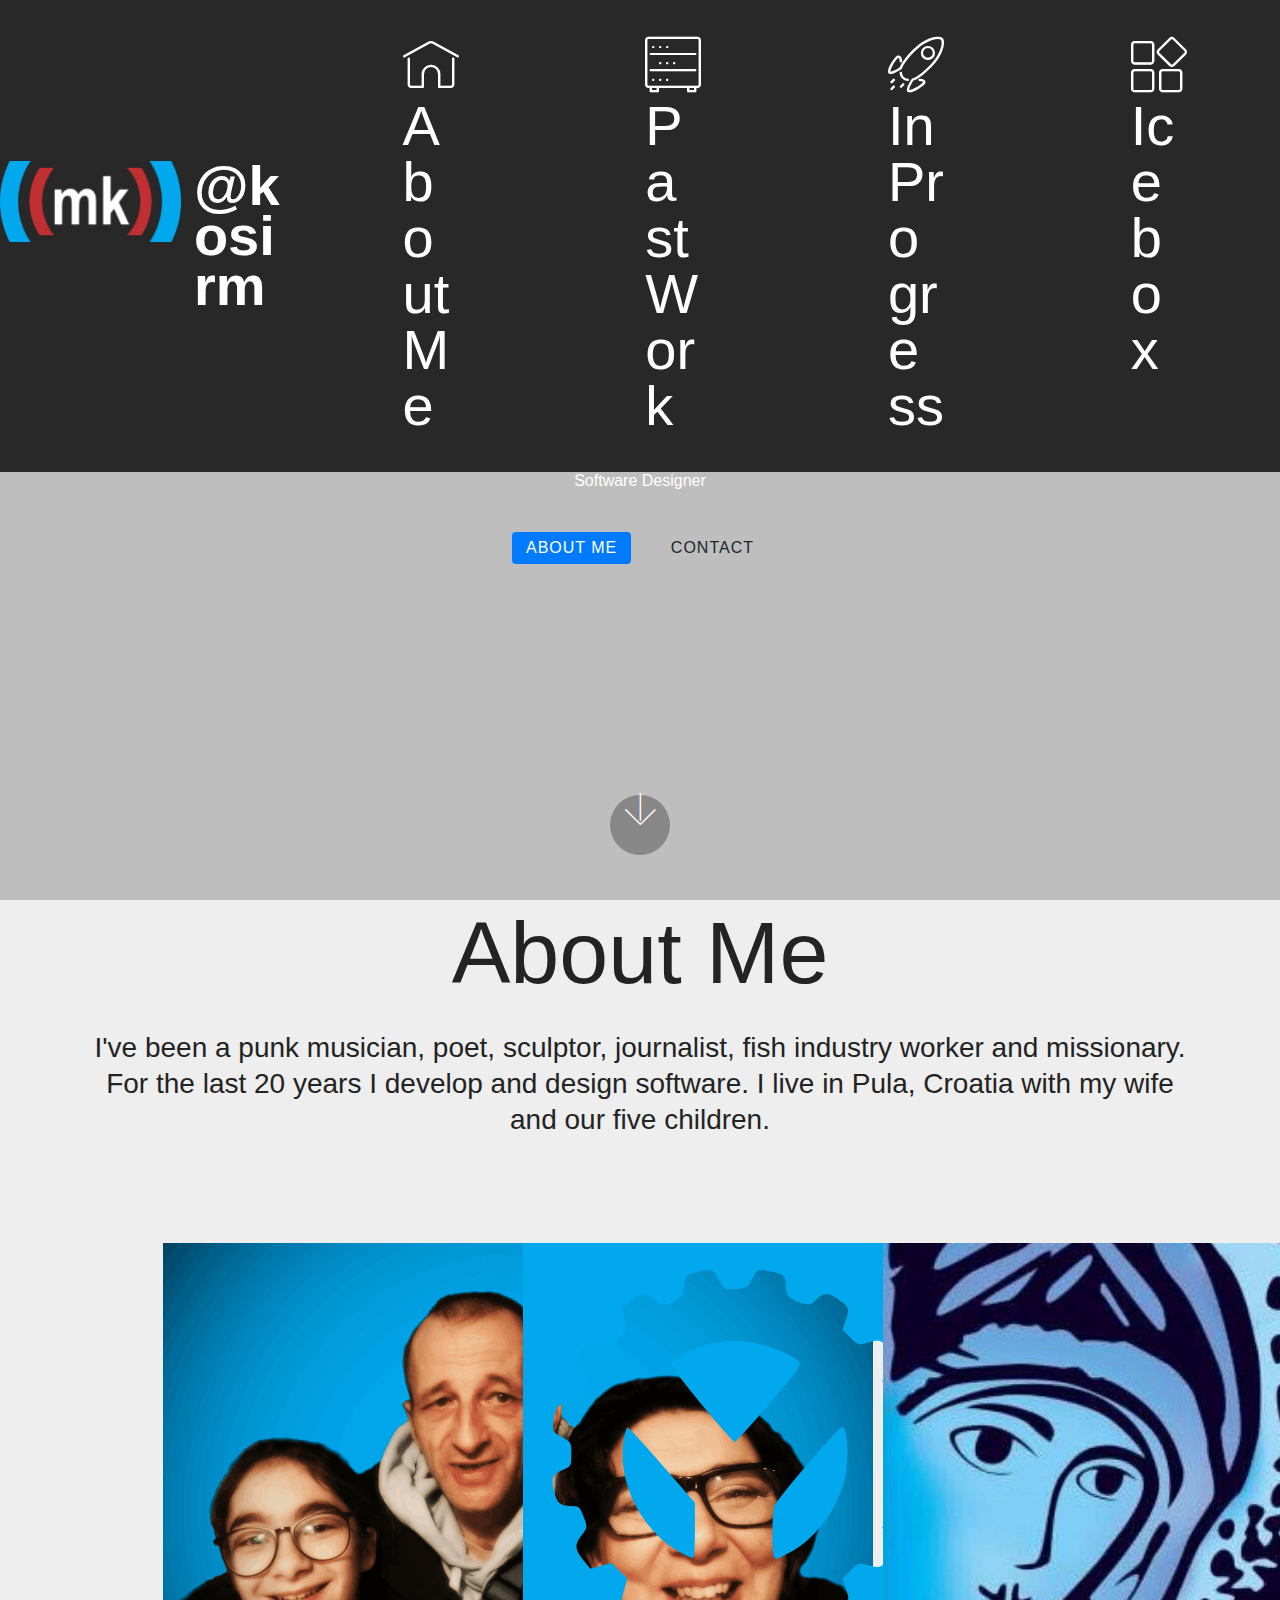
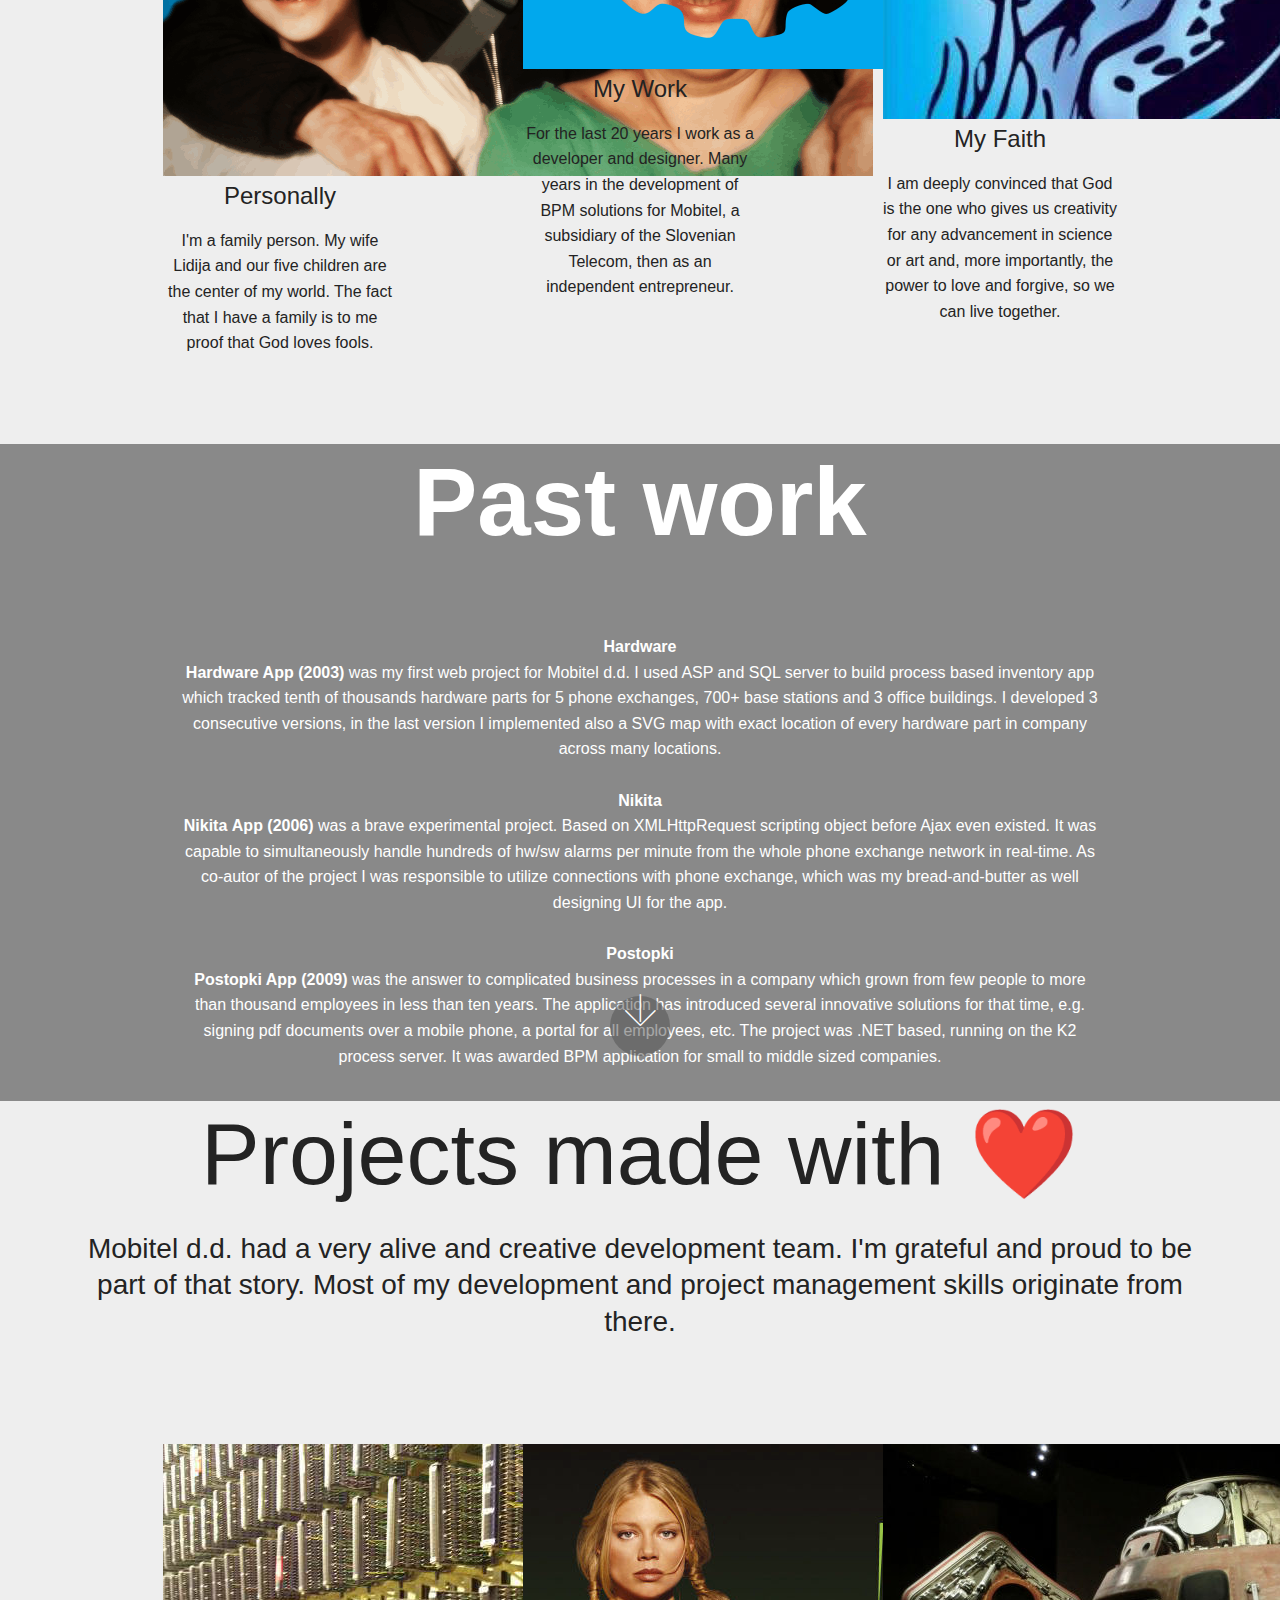
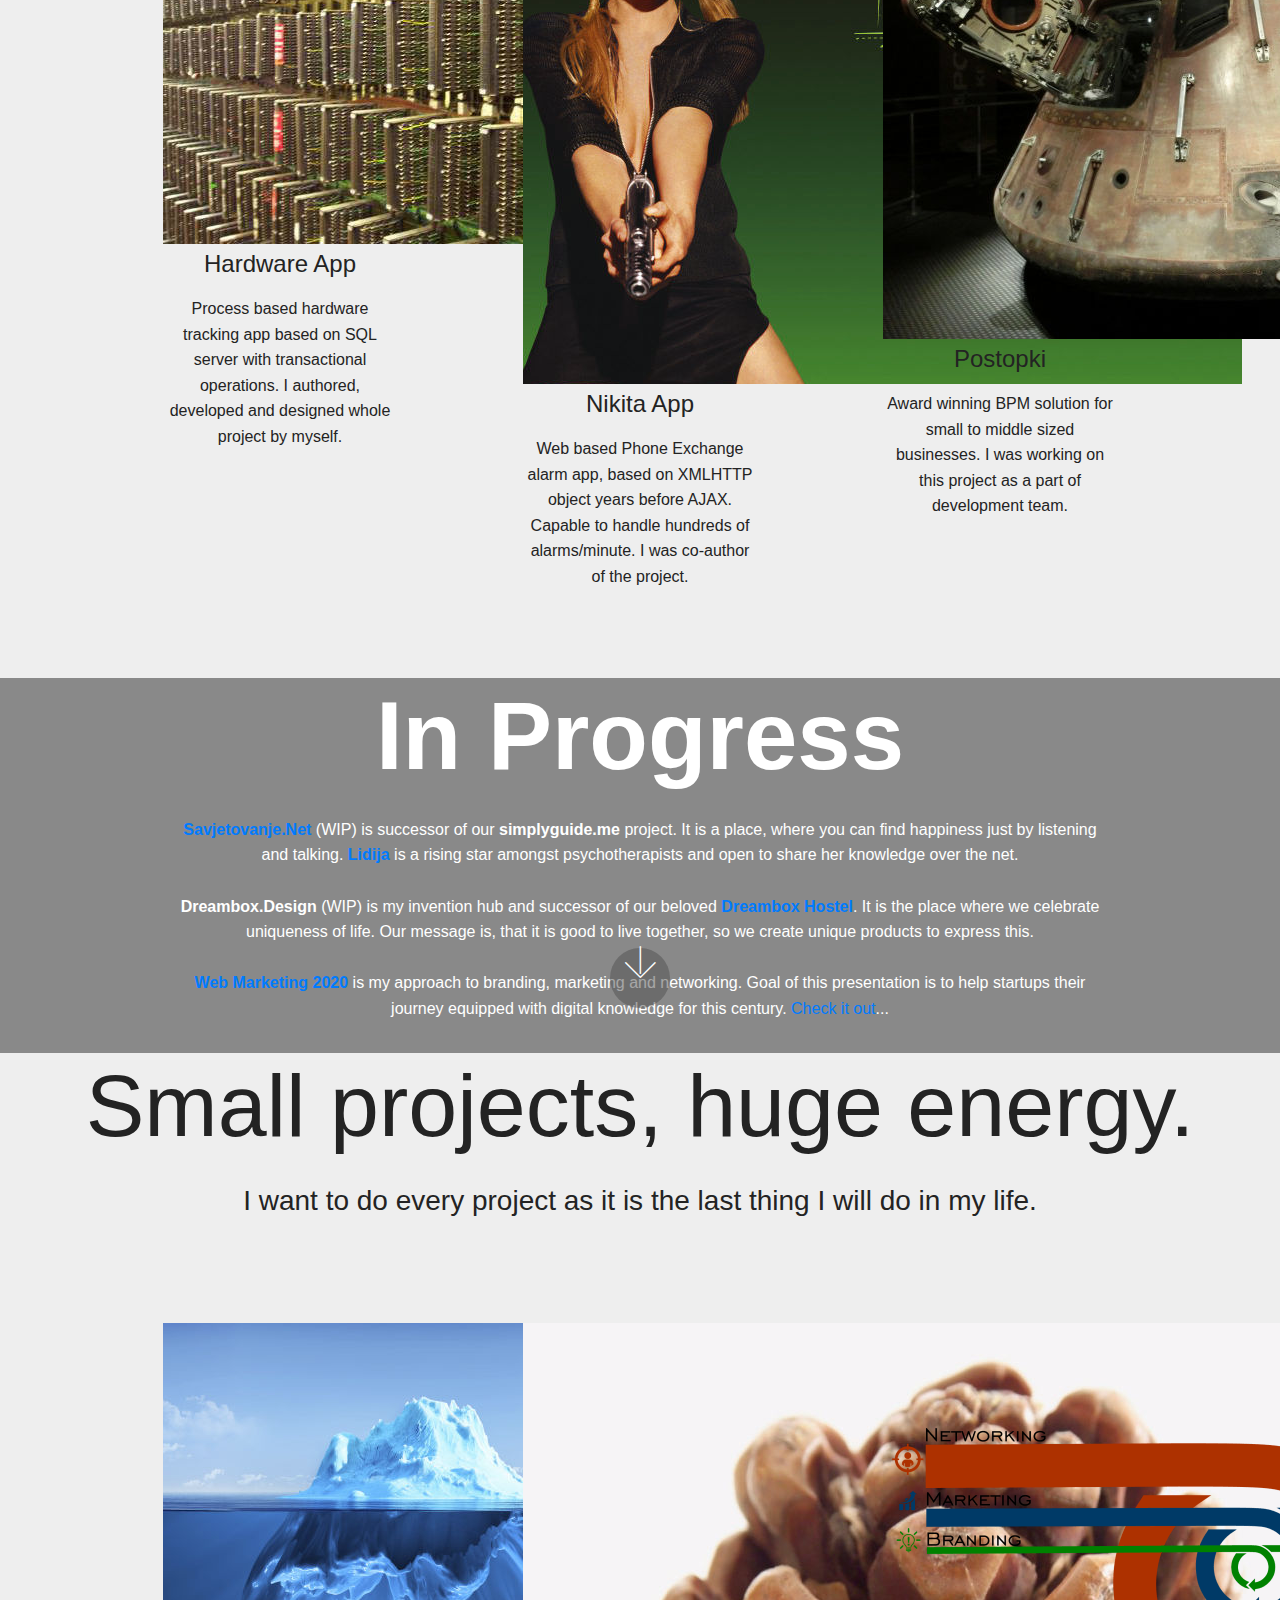
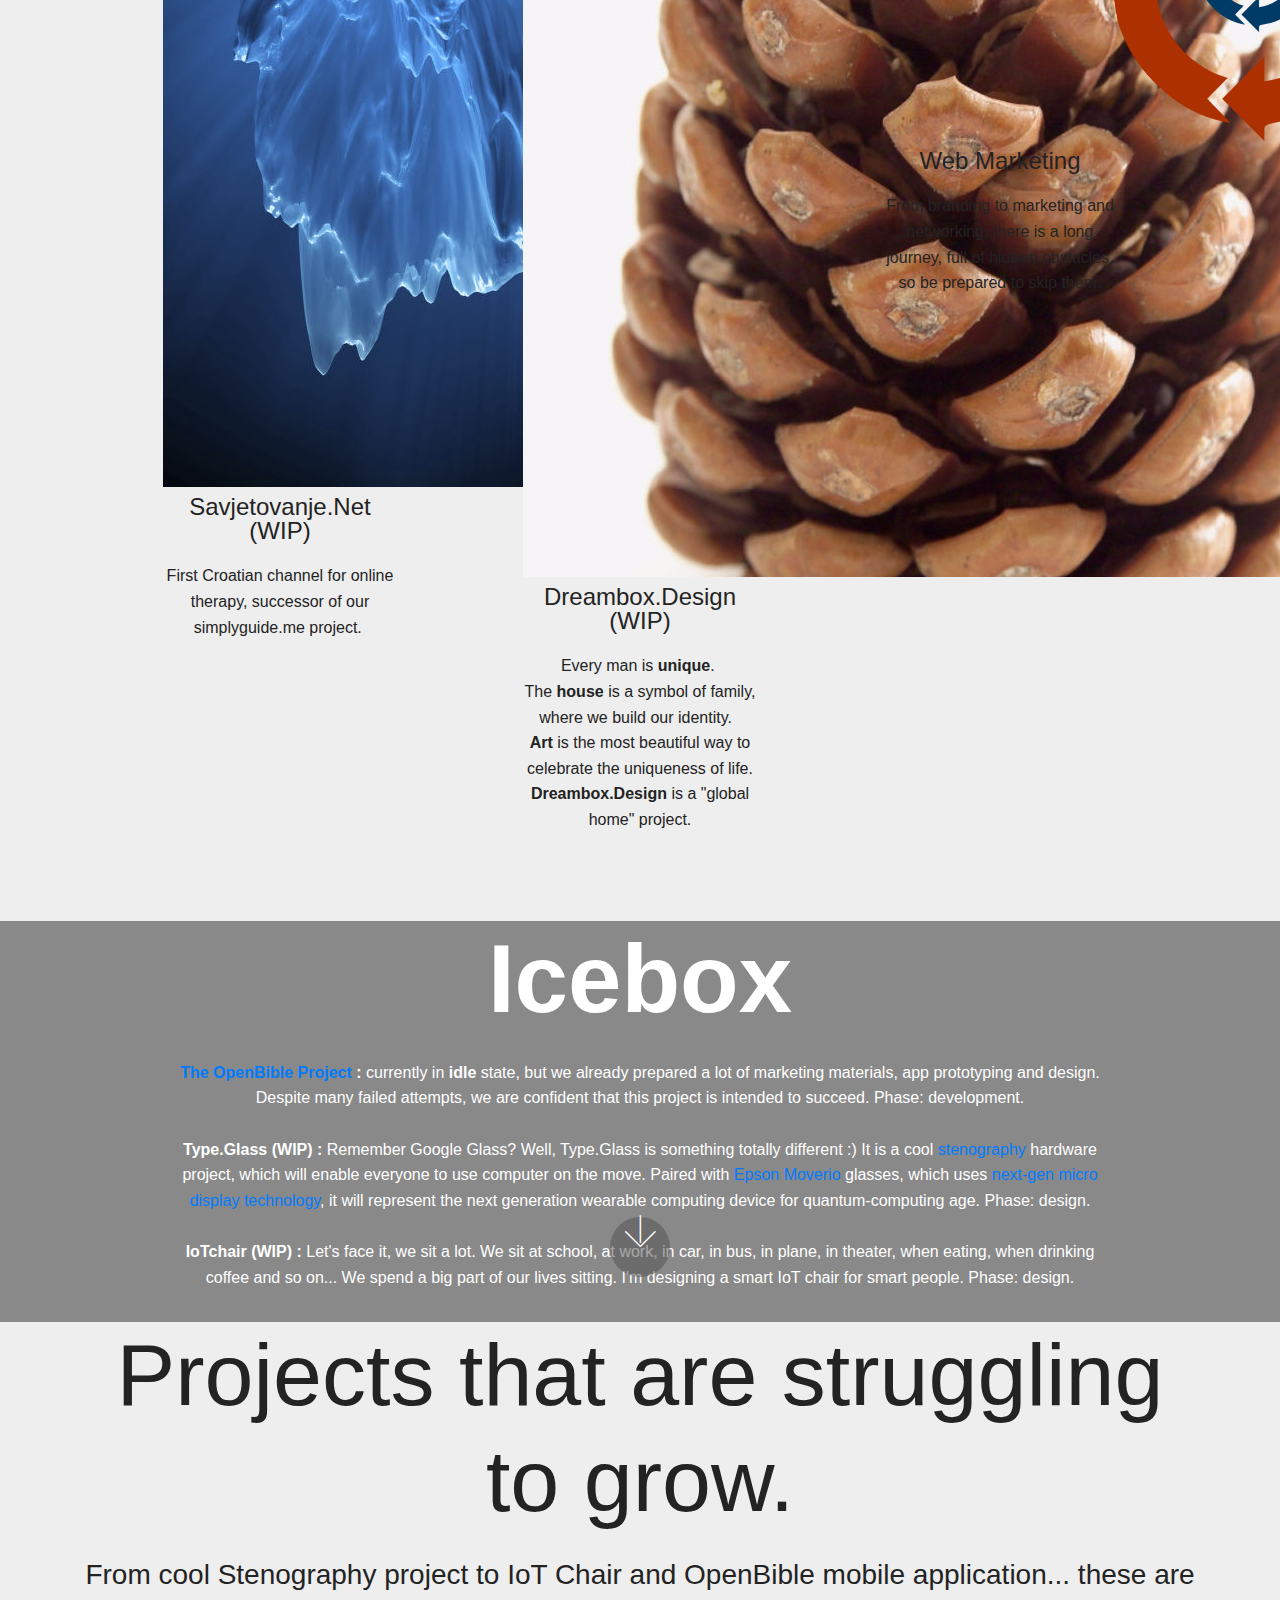
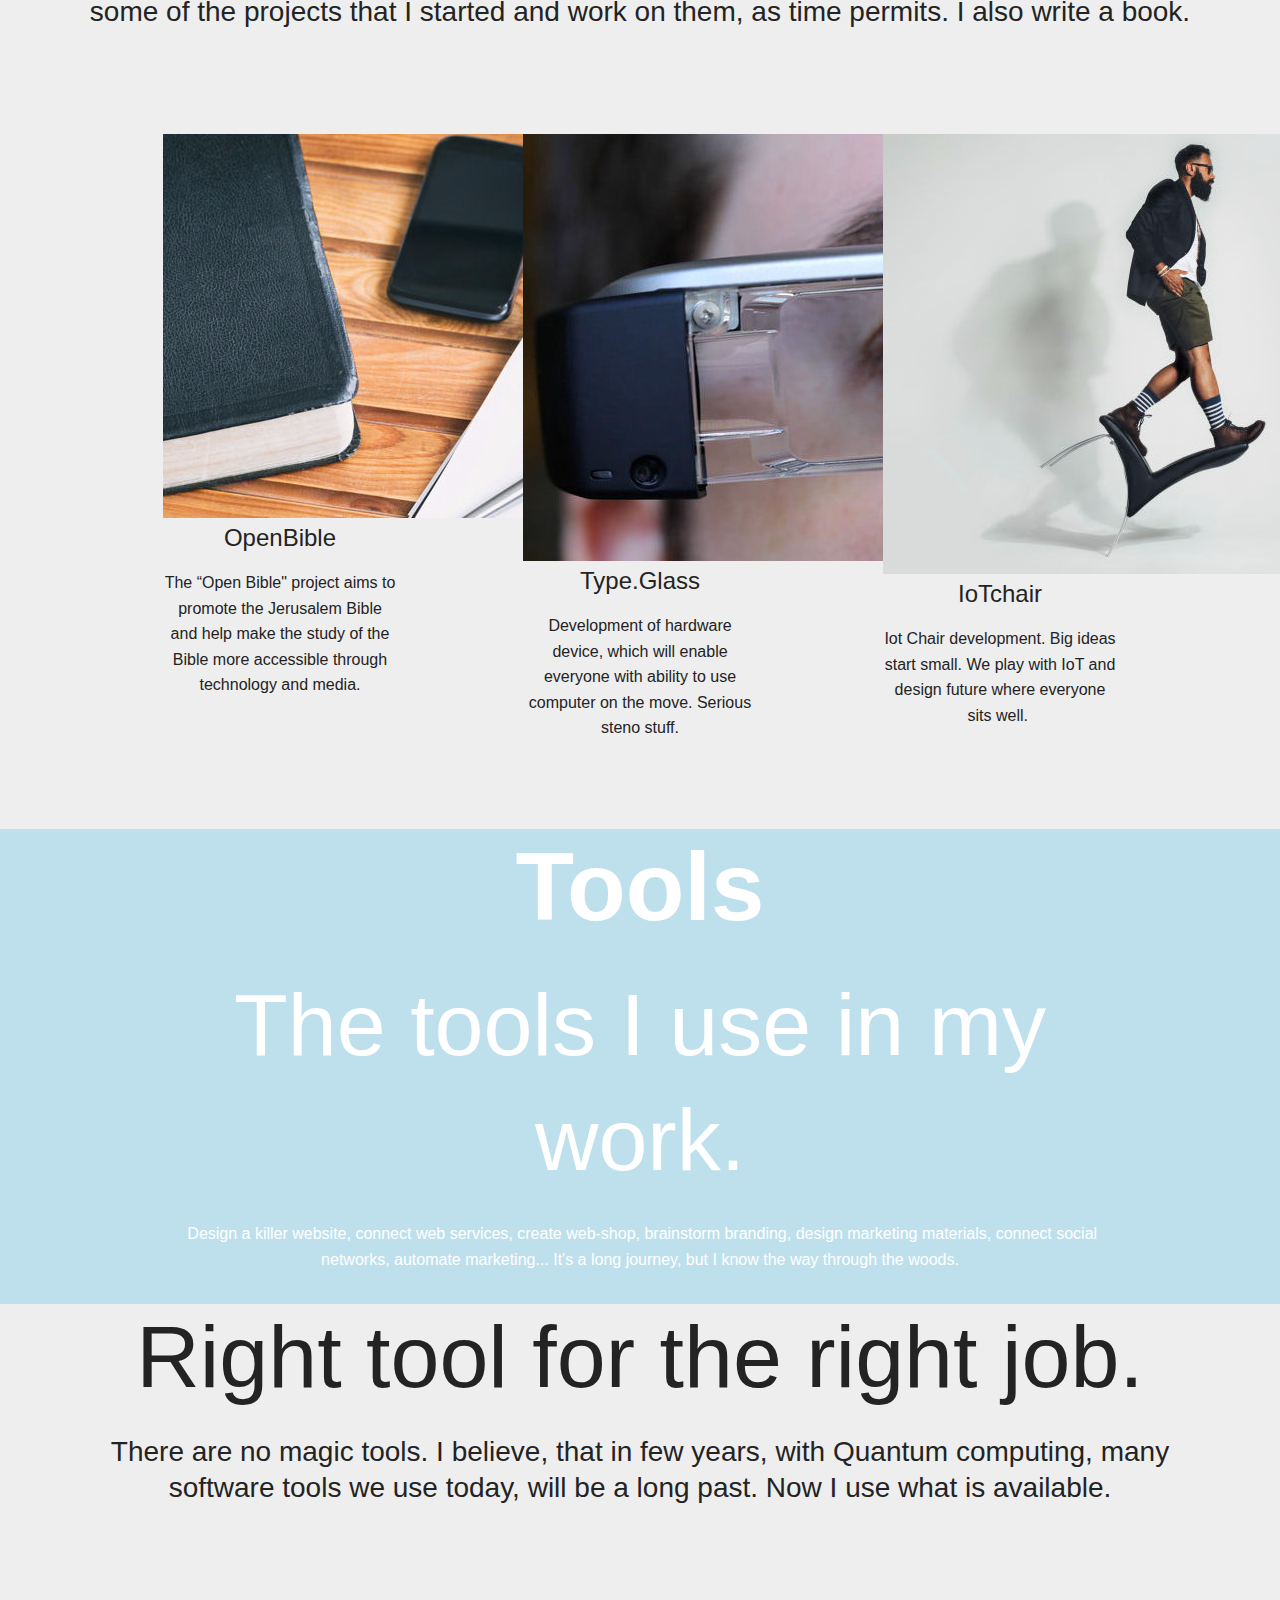
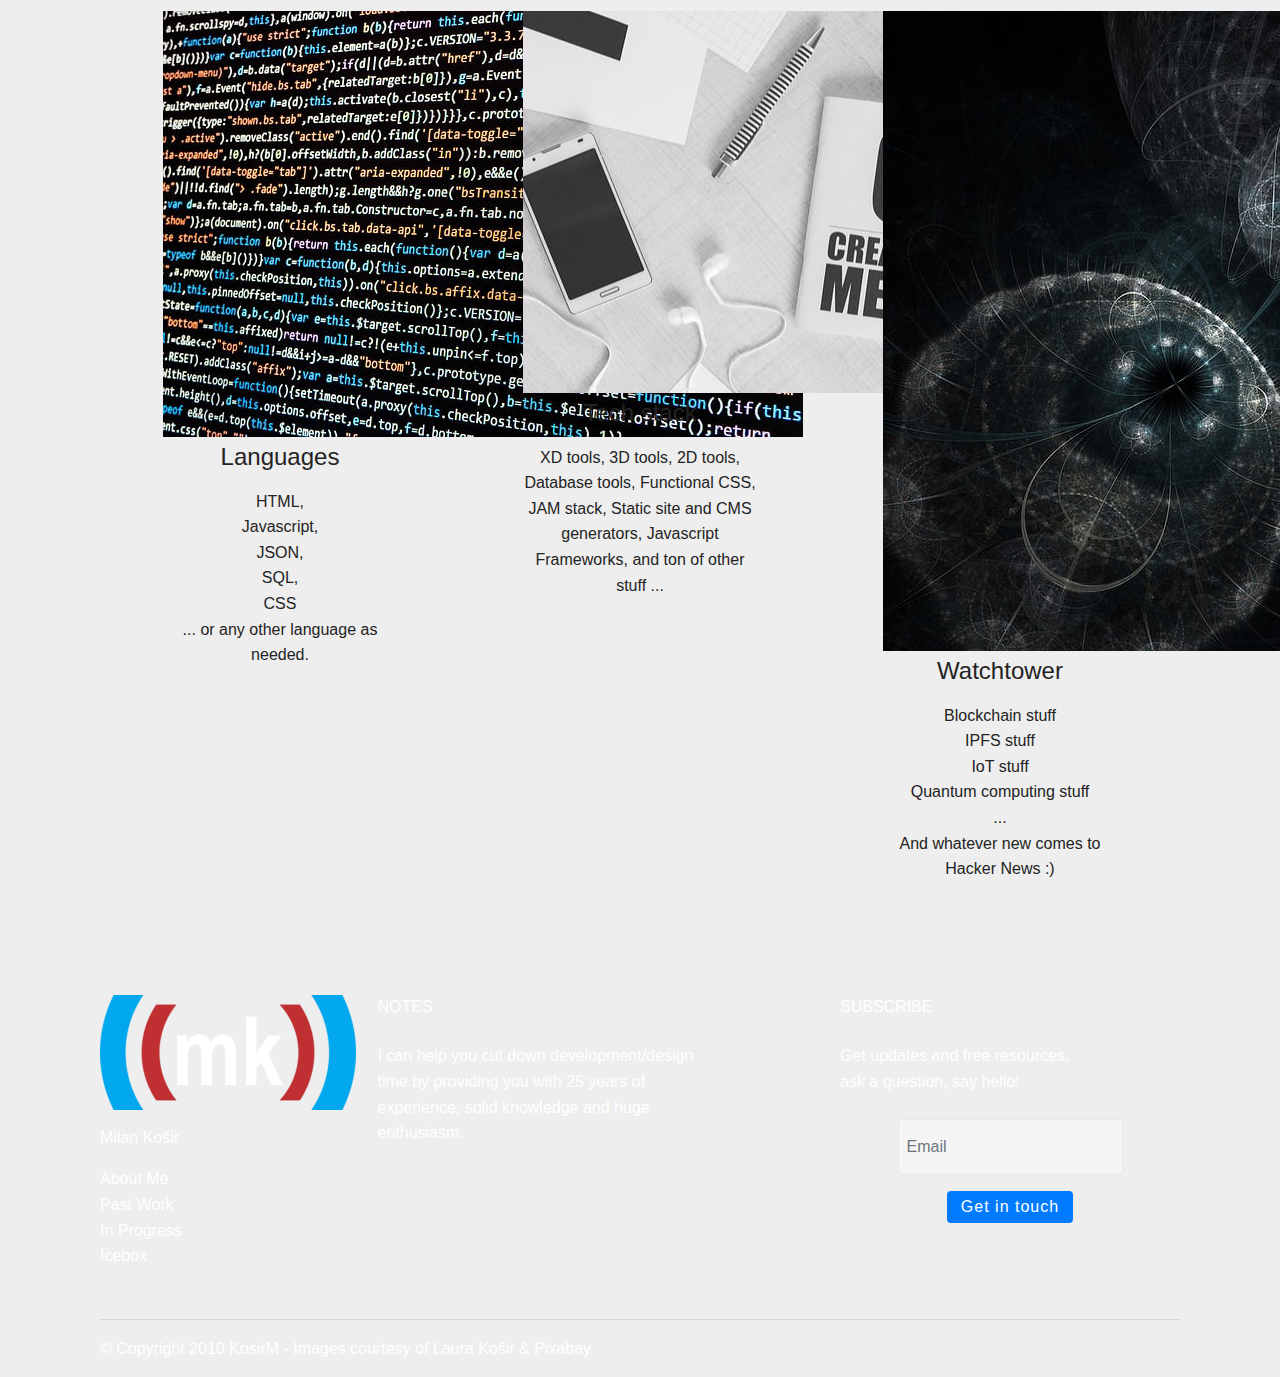
<file: index.html>
<!DOCTYPE html>
<html  lang="en">
<head>
  
  <meta charset="UTF-8">
  <meta http-equiv="X-UA-Compatible" content="IE=edge">
  
  <meta name="viewport" content="width=device-width, initial-scale=1, minimum-scale=1">
  <link rel="shortcut icon" href="assets/images/icon-128x128.png" type="image/x-icon">
  <meta name="description" content="Portfolio page.">
  
  
  <title>About Me</title>
  <link rel="stylesheet" href="assets/web/assets/mobirise-icons/mobirise-icons.css">
  <link rel="stylesheet" href="assets/bootstrap/css/bootstrap.min.css">
  <link rel="stylesheet" href="assets/bootstrap/css/bootstrap-grid.min.css">
  <link rel="stylesheet" href="assets/bootstrap/css/bootstrap-reboot.min.css">
  <link rel="stylesheet" href="assets/tether/tether.min.css">
  <link rel="stylesheet" href="assets/dropdown/css/style.css">
  <link rel="stylesheet" href="assets/socicon/css/styles.css">
  <link rel="stylesheet" href="assets/theme/css/style.css">
  <link rel="preload" href="https://fonts.googleapis.com/css?family=Rubik:300,300i,400,400i,500,500i,700,700i,900,900i&display=swap" as="style" onload="this.onload=null;this.rel='stylesheet'">
  <noscript><link rel="stylesheet" href="https://fonts.googleapis.com/css?family=Rubik:300,300i,400,400i,500,500i,700,700i,900,900i&display=swap"></noscript>
  <link rel="preload" as="style" href="assets/mobirise/css/mbr-additional.css"><link rel="stylesheet" href="assets/mobirise/css/mbr-additional.css" type="text/css">

  
  
  
</head>
<body>
  
  <section class="menu cid-roDzuvdaMp" once="menu" id="menu1-0">

    

    <nav class="navbar navbar-expand beta-menu navbar-dropdown align-items-center navbar-fixed-top navbar-toggleable-sm">
        <button class="navbar-toggler navbar-toggler-right" type="button" data-toggle="collapse" data-target="#navbarSupportedContent" aria-controls="navbarSupportedContent" aria-expanded="false" aria-label="Toggle navigation">
            <div class="hamburger">
                <span></span>
                <span></span>
                <span></span>
                <span></span>
            </div>
        </button>
        <div class="menu-logo">
            <div class="navbar-brand">
                <span class="navbar-logo">
                    <a href="index.html">
                         <img src="assets/images/iso-639-icon-mk1-364x164.png" alt="Mobirise" title="" style="height: 5.1rem;">
                    </a>
                </span>
                <span class="navbar-caption-wrap"><a class="navbar-caption text-white display-4" href="index.html">@kosirm</a></span>
            </div>
        </div>
        <div class="collapse navbar-collapse" id="navbarSupportedContent">
            <ul class="navbar-nav nav-dropdown nav-right" data-app-modern-menu="true"><li class="nav-item">
                    <a class="nav-link link text-white display-4" href="index.html#features15-e">
                        <span class="mbri-home mbr-iconfont mbr-iconfont-btn"></span>
                        About Me</a>
                </li>
                <li class="nav-item">
                    <a class="nav-link link text-white display-4" href="index.html#header6-9"><span class="mbri-database mbr-iconfont mbr-iconfont-btn"></span>
                        
                        Past Work</a>
                </li><li class="nav-item"><a class="nav-link link text-white display-4" href="index.html#header6-f"><span class="mbri-rocket mbr-iconfont mbr-iconfont-btn"></span>
                        
                        In Progress</a></li><li class="nav-item"><a class="nav-link link text-white display-4" href="index.html#header6-h"><span class="mbri-extension mbr-iconfont mbr-iconfont-btn"></span>
                        
                        Icebox</a></li></ul>
            
        </div>
    </nav>
</section>

<section class="header6 cid-rpI7KOvUwS mbr-fullscreen mbr-parallax-background" id="header6-d">

    

    <div class="mbr-overlay" style="opacity: 0.2; background-color: rgb(0, 0, 0);">
    </div>

    <div class="container">
        <div class="row justify-content-md-center">
            <div class="mbr-white col-md-10">
                <h1 class="mbr-section-title align-center mbr-bold pb-3 mbr-fonts-style display-1">
                    Milan Košir</h1>
                <p class="mbr-text align-center pb-3 mbr-fonts-style display-5">Software Designer<br></p>
                <div class="mbr-section-btn align-center"><a class="btn btn-md btn-primary display-4" href="index.html#features15-e">ABOUT ME</a>
                        <a href="javascript:void(Tawk_API.toggle())" class="btn btn-md btn-white-outline display-4">CONTACT</a></div>
            </div>
        </div>
    </div>

    <div class="mbr-arrow hidden-sm-down" aria-hidden="true">
        <a href="#next">
            <i class="mbri-down mbr-iconfont"></i>
        </a>
    </div>
</section>

<section class="features15 cid-rpIM32gxYE" id="features15-e">

    

    
    <div class="container">
        <h2 class="mbr-section-title pb-3 align-center mbr-fonts-style display-2">
            About Me</h2>
        <h3 class="mbr-section-subtitle display-5 align-center mbr-fonts-style">I've been a punk musician, poet, sculptor, journalist, fish industry worker and missionary. For the last 20 years I develop and design software. I live in Pula, Croatia with my wife and our five children.</h3>

        <div class="media-container-row container pt-5 mt-2">

            <div class="col-12 col-md-6 mb-4 col-lg-4">
                <div class="card flip-card p-5 align-center">
                    <div class="card-front card_cont">
                        <img src="assets/images/family2-710x533.png" alt="Mobirise" title="">
                    </div>
                    <div class="card_back card_cont">
                        <h4 class="card-title display-5 py-2 mbr-fonts-style">Personally</h4>
                        <p class="mbr-text mbr-fonts-style display-7">I'm a family person. My wife Lidija and our five children are the center of my world. The fact that I have a family is to me proof that God loves fools.</p>
                    </div>
                </div>
            </div>

            <div class="col-12 col-md-6 mb-4 col-lg-4">
                
                <div class="card flip-card p-5 align-center">
                    <div class="card-front card_cont">
                        <img src="assets/images/exp1-1-428x426.png" alt="Mobirise" title="">
                    </div>
                    <div class="card_back card_cont">
                        <h4 class="card-title py-2 mbr-fonts-style display-5">My Work</h4>
                        <p class="mbr-text mbr-fonts-style display-7">For the last 20 years I work as a developer and designer. Many years in the development of BPM solutions for Mobitel, a subsidiary of the Slovenian Telecom, then as an independent entrepreneur.<br></p>
                    </div>
                </div>
            </div>
            
            <div class="col-12 col-md-6 mb-4 col-lg-4">
                <div class="card flip-card p-5 align-center">
                    <div class="card-front card_cont">
                        <img src="assets/images/ckzawb3wuaaa6z-2-480x800.jpg" alt="Mobirise" title="">
                    </div>
                    <div class="card_back card_cont">
                        <h4 class="card-title py-2 mbr-fonts-style display-5">My Faith</h4>
                        <p class="mbr-text mbr-fonts-style display-7">I am deeply convinced that God is the one who gives us creativity for any advancement in science or art and, more importantly, the power to love and forgive, so we can live together.</p>
                    </div>
                </div> 
            </div>

            
        </div>
</div></section>

<section class="header6 cid-rpiLbPfjQM mbr-parallax-background" id="header6-9">

    

    <div class="mbr-overlay" style="opacity: 0.5; background-color: rgb(35, 35, 35);">
    </div>

    <div class="container">
        <div class="row justify-content-md-center">
            <div class="mbr-white col-md-10">
                <h1 class="mbr-section-title align-center mbr-bold pb-3 mbr-fonts-style display-1">
                    Past work</h1>
                <p class="mbr-text align-center pb-3 mbr-fonts-style display-5"><strong>
                    </strong><br><strong><br>Hardware</strong><br><strong>Hardware App</strong><a href="javascript:void(0)" class="text-primary">&nbsp;</a><a href="javascript:void(0)" class="text-white"><strong>(2003)</strong></a> was my first web project for Mobitel d.d. I used ASP and SQL server to build process based inventory app which tracked tenth of thousands hardware parts for 5 phone exchanges, 700+ base stations and 3 office buildings. I developed 3 consecutive versions, in the last version I implemented also a SVG map with exact location of every hardware part in company across many locations.<br><br><strong>Nikita</strong><br><strong>Nikita</strong>&nbsp;<strong>App (2006)&nbsp;</strong>was a brave experimental project. Based on XMLHttpRequest scripting object before Ajax even existed. It was capable to simultaneously handle hundreds of hw/sw alarms per minute from the whole phone exchange network in real-time. As co-autor of the project I was responsible to utilize connections with phone exchange,&nbsp;which was my bread-and-butter as well designing UI for the app.<br><br><strong>Postopki</strong><br><strong>Postopki App</strong>&nbsp;<strong>(2009)</strong> was the answer to complicated business processes in a company which grown from few people to more than thousand employees in less than ten years. The application has introduced several innovative solutions for that time, e.g. signing pdf documents over a mobile phone, a portal for all employees, etc. The project was .NET based, running on the K2 process server. It was awarded BPM application for small to middle sized companies. </p>
                
            </div>
        </div>
    </div>

    <div class="mbr-arrow hidden-sm-down" aria-hidden="true">
        <a href="#next">
            <i class="mbri-down mbr-iconfont"></i>
        </a>
    </div>
</section>

<section class="features15 cid-rpMbsEPGcr" id="features15-e">

    

    
    <div class="container">
        <h2 class="mbr-section-title pb-3 align-center mbr-fonts-style display-2">
            Projects made with <font color="#D23128">❤</font></h2>
        <h3 class="mbr-section-subtitle display-5 align-center mbr-fonts-style">Mobitel d.d. had a very alive and creative development team. I'm grateful and proud to be part of that story. Most of my development and project management skills originate from there.</h3>

        <div class="media-container-row container pt-5 mt-2">

            <div class="col-12 col-md-6 mb-4 col-lg-4">
                <div class="card flip-card p-5 align-center">
                    <div class="card-front card_cont">
                        <img src="assets/images/exch-33-600x400.jpg" alt="Mobirise" title="">
                    </div>
                    <div class="card_back card_cont">
                        <h4 class="card-title display-5 py-2 mbr-fonts-style">Hardware App</h4>
                        <p class="mbr-text mbr-fonts-style display-7">Process based hardware tracking app based on SQL server with transactional operations. I authored, developed and designed whole project by myself.</p>
                    </div>
                </div>
            </div>

            <div class="col-12 col-md-6 mb-4 col-lg-4">
                
                <div class="card flip-card p-5 align-center">
                    <div class="card-front card_cont">
                        <img src="assets/images/719ni8fhcl.-ri-800x600.jpg" alt="Mobirise" title="">
                    </div>
                    <div class="card_back card_cont">
                        <h4 class="card-title py-2 mbr-fonts-style display-5">
                            Nikita App</h4>
                        <p class="mbr-text mbr-fonts-style display-7">Web based Phone Exchange alarm app, based on XMLHTTP object years before AJAX. Capable to handle hundreds of alarms/minute. I was co-author of the project.</p>
                    </div>
                </div>
            </div>
            
            <div class="col-12 col-md-6 mb-4 col-lg-4">
                <div class="card flip-card p-5 align-center">
                    <div class="card-front card_cont">
                        <img src="assets/images/space-capsule-516048-1920-660x495.jpg" alt="Mobirise" title="">
                    </div>
                    <div class="card_back card_cont">
                        <h4 class="card-title py-2 mbr-fonts-style display-5">
                            Postopki</h4>
                        <p class="mbr-text mbr-fonts-style display-7">
                            Award winning BPM solution for small to middle sized businesses. I was working on this project as a part of development team.</p>
                    </div>
                </div> 
            </div>

            
        </div>
</div></section>

<section class="header6 cid-rpMvTQcu7v mbr-parallax-background" id="header6-f">

    

    <div class="mbr-overlay" style="opacity: 0.5; background-color: rgb(35, 35, 35);">
    </div>

    <div class="container">
        <div class="row justify-content-md-center">
            <div class="mbr-white col-md-10">
                <h1 class="mbr-section-title align-center mbr-bold pb-3 mbr-fonts-style display-1">
                    In Progress</h1>
                <p class="mbr-text align-center pb-3 mbr-fonts-style display-5"><strong>
                    <a href="https://www.facebook.com/kosir.lidija" target="_blank"><b>Savjetovanje.Net</b></a> </strong>(WIP) is successor of our <strong>simplyguide.me</strong> project. It is a place, where you can find happiness just by listening and talking.<strong> <a href="https://www.facebook.com/kosir.lidija" target="_blank"><b>Lidija</b></a></strong> is a rising star amongst psychotherapists and open to share her knowledge over the net.<br><br><strong>Dreambox.Design&nbsp;</strong>(WIP)&nbsp;is my invention hub and successor of our beloved <a href="https://www.pulacroatia.net/item/dreambox-hostel-pula/" target="_blank"><strong>Dreambox Hostel</strong></a>. It is the place where we celebrate uniqueness of life. Our message is, that it is good to live together, so we create unique products to express this.<br><br><a href="https://prezi.com/view/sn456ryuWKSREHl8TwTX/" target="_blank"><strong>Web Marketing 2020</strong></a>&nbsp;is my approach to branding, marketing and networking. Goal of this presentation is to help startups their journey equipped with digital knowledge for this century. <a href="https://prezi.com/view/sn456ryuWKSREHl8TwTX/" target="_blank">Check it out</a>...<br></p>
                
            </div>
        </div>
    </div>

    <div class="mbr-arrow hidden-sm-down" aria-hidden="true">
        <a href="#next">
            <i class="mbri-down mbr-iconfont"></i>
        </a>
    </div>
</section>

<section class="features15 cid-rpMysNBD4t" id="features15-g">

    

    
    <div class="container">
        <h2 class="mbr-section-title pb-3 align-center mbr-fonts-style display-2">
            Small projects, huge energy.</h2>
        <h3 class="mbr-section-subtitle display-5 align-center mbr-fonts-style">I want to do every project as it is the last thing I will do in my life.</h3>

        <div class="media-container-row container pt-5 mt-2">

            <div class="col-12 col-md-6 mb-4 col-lg-4">
                <div class="card flip-card p-5 align-center">
                    <div class="card-front card_cont">
                        <img src="assets/images/pd570c3-660x764.jpg" alt="Mobirise" title="">
                    </div>
                    <div class="card_back card_cont">
                        <h4 class="card-title display-5 py-2 mbr-fonts-style display-7">Savjetovanje.Net (WIP)</h4>
                        <p class="mbr-text mbr-fonts-style display-7">First Croatian channel for online therapy, successor of our simplyguide.me project.&nbsp;</p>
                    </div>
                </div>
            </div>

            <div class="col-12 col-md-6 mb-4 col-lg-4">
                
                <div class="card flip-card p-5 align-center">
                    <div class="card-front card_cont">
                        <img src="assets/images/profimedia-0031582524-1000x0-1-900x1350.jpg" alt="Mobirise" title="">
                    </div>
                    <div class="card_back card_cont">
                        <h4 class="card-title py-2 mbr-fonts-style display-7">
                            Dreambox.Design (WIP)</h4>
                        <p class="mbr-text mbr-fonts-style display-7">Every man is <strong>unique</strong>.&nbsp;<br>The <strong>house</strong>&nbsp;is a symbol of family, where we build our identity. &nbsp;<br><strong>Art</strong> is the most beautiful way to celebrate the uniqueness of life. <strong>Dreambox.Design</strong>&nbsp;is a "global home" project.</p>
                    </div>
                </div>
            </div>
            
            <div class="col-12 col-md-6 mb-4 col-lg-4">
                <div class="card flip-card p-5 align-center">
                    <div class="card-front card_cont">
                        <img src="assets/images/bitmap10-900x418.png" alt="Mobirise" title="">
                    </div>
                    <div class="card_back card_cont">
                        <h4 class="card-title py-2 mbr-fonts-style display-7">Web Marketing</h4>
                        <p class="mbr-text mbr-fonts-style display-7">
                            From branding to marketing and networking, there is a long journey, full of hidden obstacles, so be prepared to skip them.</p>
                    </div>
                </div> 
            </div>

            
        </div>
</div></section>

<section class="header6 cid-rpMAPTksAu mbr-parallax-background" id="header6-h">

    

    <div class="mbr-overlay" style="opacity: 0.5; background-color: rgb(35, 35, 35);">
    </div>

    <div class="container">
        <div class="row justify-content-md-center">
            <div class="mbr-white col-md-10">
                <h1 class="mbr-section-title align-center mbr-bold pb-3 mbr-fonts-style display-1">
                    Icebox</h1>
                <p class="mbr-text align-center pb-3 mbr-fonts-style display-5"><strong><a href="https://github.com/kosirm/openbible/wiki/About-OpenBible-Project" target="_blank"><b>The OpenBible Project</b></a>&nbsp;:</strong>&nbsp;currently in <strong>idle </strong>state, but we already prepared a lot of marketing materials, app prototyping and design. Despite many failed attempts, we are confident that this project is intended to succeed. Phase: development.<br><br><strong>Type.Glass (WIP) :</strong> Remember Google Glass? Well, Type.Glass is something totally different :) It is a cool <a href="https://youtu.be/62l64Acfidc" target="_blank">stenography</a> hardware project, which will enable everyone to use computer on the move. Paired with <a href="https://moverio.epson.com/" target="_blank">Epson Moverio</a> glasses, which uses <a href="https://youtu.be/j1ytXjEhw_o" target="_blank">next-gen micro display technology</a>, it will represent the next generation wearable computing device for quantum-computing age.&nbsp;Phase: design.<br><br><strong>IoTchair (WIP) :</strong>&nbsp;Let's face it, we sit a lot. We sit at school, at work, in car, in bus, in plane, in theater, when eating, when drinking coffee and so on... We spend a big part of our lives sitting. I'm designing a smart IoT chair for smart people. Phase: design.<br></p>
                
            </div>
        </div>
    </div>

    <div class="mbr-arrow hidden-sm-down" aria-hidden="true">
        <a href="#next">
            <i class="mbri-down mbr-iconfont"></i>
        </a>
    </div>
</section>

<section class="features15 cid-rpMBmYehMZ" id="features15-i">

    

    
    <div class="container">
        <h2 class="mbr-section-title pb-3 align-center mbr-fonts-style display-2">Projects that are struggling to grow.</h2>
        <h3 class="mbr-section-subtitle display-5 align-center mbr-fonts-style">
            From cool Stenography project to IoT Chair and OpenBible mobile application... these are some of the projects that I started and work on them, as time permits. I also write a book.</h3>

        <div class="media-container-row container pt-5 mt-2">

            <div class="col-12 col-md-6 mb-4 col-lg-4">
                <div class="card flip-card p-5 align-center">
                    <div class="card-front card_cont">
                        <img src="assets/images/2017-07-bible-phone-1-760x428.jpg" alt="Mobirise" title="">
                    </div>
                    <div class="card_back card_cont">
                        <h4 class="card-title display-5 py-2 mbr-fonts-style">OpenBible</h4>
                        <p class="mbr-text mbr-fonts-style display-7">The “Open Bible" project aims to promote the Jerusalem Bible and help make the study of the Bible more accessible through technology and media.</p>
                    </div>
                </div>
            </div>

            <div class="col-12 col-md-6 mb-4 col-lg-4">
                
                <div class="card flip-card p-5 align-center">
                    <div class="card-front card_cont">
                        <img src="assets/images/epson-movario-bt-200-eye-2-2-640x427.jpg" alt="Mobirise" title="">
                    </div>
                    <div class="card_back card_cont">
                        <h4 class="card-title py-2 mbr-fonts-style display-5">Type.Glass</h4>
                        <p class="mbr-text mbr-fonts-style display-7">Development of hardware device, which will enable everyone with ability to use computer on the move. Serious steno stuff.</p>
                    </div>
                </div>
            </div>
            
            <div class="col-12 col-md-6 mb-4 col-lg-4">
                <div class="card flip-card p-5 align-center">
                    <div class="card-front card_cont">
                        <img src="assets/images/balancing-1868051-1920-660x440.jpg" alt="Mobirise" title="">
                    </div>
                    <div class="card_back card_cont">
                        <h4 class="card-title py-2 mbr-fonts-style display-5">IoTchair</h4>
                        <p class="mbr-text mbr-fonts-style display-7">
                            Iot Chair development. Big ideas start small. We play with IoT and design future where everyone sits well.&nbsp;</p>
                    </div>
                </div> 
            </div>

            
        </div>
</div></section>

<section class="header1 cid-roDA5cmJ9y mbr-parallax-background" id="header1-2">

    

    <div class="mbr-overlay" style="opacity: 0.2; background-color: rgb(1, 168, 237);">
    </div>

    <div class="container">
        <div class="row justify-content-md-center">
            <div class="mbr-white col-md-10">
                <h1 class="mbr-section-title align-center mbr-bold pb-3 mbr-fonts-style display-1">Tools</h1>
                <h3 class="mbr-section-subtitle align-center mbr-light pb-3 mbr-fonts-style display-2">The tools I use in my work.</h3>
                <p class="mbr-text align-center pb-3 mbr-fonts-style display-5">&nbsp;Design a killer website, connect web services, create web-shop, brainstorm branding, design marketing materials, connect social networks, automate marketing... It's a long journey, but I know the way through the woods.</p>
                
            </div>
        </div>
    </div>

</section>

<section class="features15 cid-rpNU2B50Jp" id="features15-j">

    

    
    <div class="container">
        <h2 class="mbr-section-title pb-3 align-center mbr-fonts-style display-2">
            Right tool for the right job.</h2>
        <h3 class="mbr-section-subtitle display-5 align-center mbr-fonts-style">
            There are no magic tools. I believe, that in few years, with Quantum computing, many software tools we use today, will be a long past. Now I use what is available.</h3>

        <div class="media-container-row container pt-5 mt-2">

            <div class="col-12 col-md-6 mb-4 col-lg-4">
                <div class="card flip-card p-5 align-center">
                    <div class="card-front card_cont">
                        <img src="assets/images/programming-1857236-640-640x426.jpg" alt="Mobirise" title="">
                    </div>
                    <div class="card_back card_cont">
                        <h4 class="card-title display-5 py-2 mbr-fonts-style">
                            Languages</h4>
                        <p class="mbr-text mbr-fonts-style display-7">
                            HTML, <br>Javascript, <br>JSON,<br> SQL, <br>CSS <br>... or any other language as needed.</p>
                    </div>
                </div>
            </div>

            <div class="col-12 col-md-6 mb-4 col-lg-4">
                
                <div class="card flip-card p-5 align-center">
                    <div class="card-front card_cont">
                        <img src="assets/images/creative-869200-642-640x426.jpg" alt="Mobirise" title="">
                    </div>
                    <div class="card_back card_cont">
                        <h4 class="card-title py-2 mbr-fonts-style display-5">
                            Tech stack</h4>
                        <p class="mbr-text mbr-fonts-style display-7">XD tools, 3D tools, 2D tools, Database tools,&nbsp;Functional CSS, JAM stack, Static site and CMS generators, Javascript Frameworks, and ton of other stuff ...</p><p></p><p></p>
                    </div>
                </div>
            </div>
            
            <div class="col-12 col-md-6 mb-4 col-lg-4">
                <div class="card flip-card p-5 align-center">
                    <div class="card-front card_cont">
                        <img src="assets/images/fractal-1280080-640-640x640.jpg" alt="Mobirise" title="">
                    </div>
                    <div class="card_back card_cont">
                        <h4 class="card-title py-2 mbr-fonts-style display-5">Watchtower</h4>
                        <p class="mbr-text mbr-fonts-style display-7">Blockchain stuff<br>IPFS stuff<br>IoT stuff<br>Quantum computing stuff<br>...<br>And whatever new comes to Hacker News :)<br><br></p>
                    </div>
                </div> 
            </div>

            
        </div>
</div></section>

<section class="footer4 cid-rpkVvXOaBv" id="footer4-c">

    

    

    <div class="container">
        <div class="media-container-row content mbr-white">
            <div class="col-md-3 col-sm-4">
                <div class="mb-3 img-logo">
                    <a href="https://mobirise.co/">
                        <img src="assets/images/iso-639-icon-mk1-256x115.png" alt="Mobirise" title="">
                    </a>
                </div>
                <p class="mb-3 mbr-fonts-style foot-title display-7">
                    Milan Košir<br></p>
                <p class="mbr-text mbr-fonts-style mbr-links-column display-7">
                    <a href="index.html#features15-e" class="text-white">About Me&nbsp;</a><br><a href="index.html#header6-9" class="text-white">Past Work&nbsp;</a><br><a href="index.html#header6-f" class="text-white">In Progress</a><br><a href="index.html#header6-h" class="text-white">Icebox</a></p>
            </div>
            <div class="col-md-4 col-sm-8">
                <p class="mb-4 foot-title mbr-fonts-style display-7">
                    NOTES</p>
                <p class="mbr-text mbr-fonts-style foot-text display-7">I can help you cut down development/design time by providing you with 25 years of experience, solid knowledge and huge enthusiasm.<br><br></p>
            </div>
            <div class="col-md-4 offset-md-1 col-sm-12">
                <p class="mb-4 foot-title mbr-fonts-style display-7">
                    SUBSCRIBE
                </p>
                <p class="mbr-text mbr-fonts-style form-text display-7">
                    Get updates and free resources,&nbsp;<br>ask a question, say hello!</p>
                <div class="media-container-column" data-form-type="formoid">
                    <!---Formbuilder Form--->
                    <form action="https://mobirise.eu/" method="POST" class="mbr-form form-with-styler" data-form-title="Mobirise Form"><input type="hidden" name="email" data-form-email="true" value="QWlhB/MuI6MAT8+cZCv0Zk8RiRtitQ2AAzIG3awZLxgGfCfJiJo4DthxABHNs+fn1oqodJBkwLldECwQJjmZA4CbGTGsozu2aqRrLcbqyduKZfocnKY/RXxQu2r+BTBu">
                        <div class="row form-inline justify-content-center">
                            <div hidden="hidden" data-form-alert="" class="alert alert-success col-12">Thanks for filling out the form!</div>
                            <div hidden="hidden" data-form-alert-danger="" class="alert alert-danger col-12">
                                                    </div>
                        </div>
                        <div class="dragArea row form-inline justify-content-center">
                            <div class="col-auto  form-group " data-for="email">
                                <input type="email" name="email" placeholder="Email" data-form-field="Email" required="required" class="form-control input-sm input-inverse my-2 display-7" id="email-footer4-c">
                            </div>
                            <div class="col-auto input-group-btn m-2"><button type="submit" class="btn btn-primary m-0 display-4">Get in touch</button></div>
                        </div>
                    </form><!---Formbuilder Form--->
                </div>
                <p class="mb-4 mbr-fonts-style foot-title display-7"><br><br></p>
                
            </div>
        </div>
        <div class="footer-lower">
            <div class="media-container-row">
                <div class="col-sm-12">
                    <hr>
                </div>
            </div>
            <div class="media-container-row mbr-white">
                <div class="col-sm-12 copyright">
                    <p class="mbr-text mbr-fonts-style display-7">
                        © Copyright 2010 KosirM - Images courtesy of Laura Košir &amp; Pixabay</p>
                </div>
            </div>
        </div>
    </div>
</section><script src="assets/popper/popper.min.js"></script>  <script src="assets/web/assets/jquery/jquery.min.js"></script>  <script src="assets/bootstrap/js/bootstrap.min.js"></script>  <script src="assets/tether/tether.min.js"></script>  <script src="assets/smoothscroll/smooth-scroll.js"></script>  <script src="assets/dropdown/js/nav-dropdown.js"></script>  <script src="assets/dropdown/js/navbar-dropdown.js"></script>  <script src="assets/touchswipe/jquery.touch-swipe.min.js"></script>  <script src="assets/parallax/jarallax.min.js"></script>  <script src="assets/mbr-flip-card/mbr-flip-card.js"></script>  <script src="assets/theme/js/script.js"></script>  <script src="assets/formoid/formoid.min.js"></script>  
  
  <!--Start of Tawk.to Script-->
<script type="text/javascript">
var Tawk_API=Tawk_API||{}, Tawk_LoadStart=new Date();
(function(){
var s1=document.createElement("script"),s0=document.getElementsByTagName("script")[0];
s1.async=true;
s1.src='https://embed.tawk.to/5cd7de9cd07d7e0c63932635/default';
s1.charset='UTF-8';
s1.setAttribute('crossorigin','*');
s0.parentNode.insertBefore(s1,s0);
})();
</script>
<!--End of Tawk.to Script-->
</body>
</html>
</file>
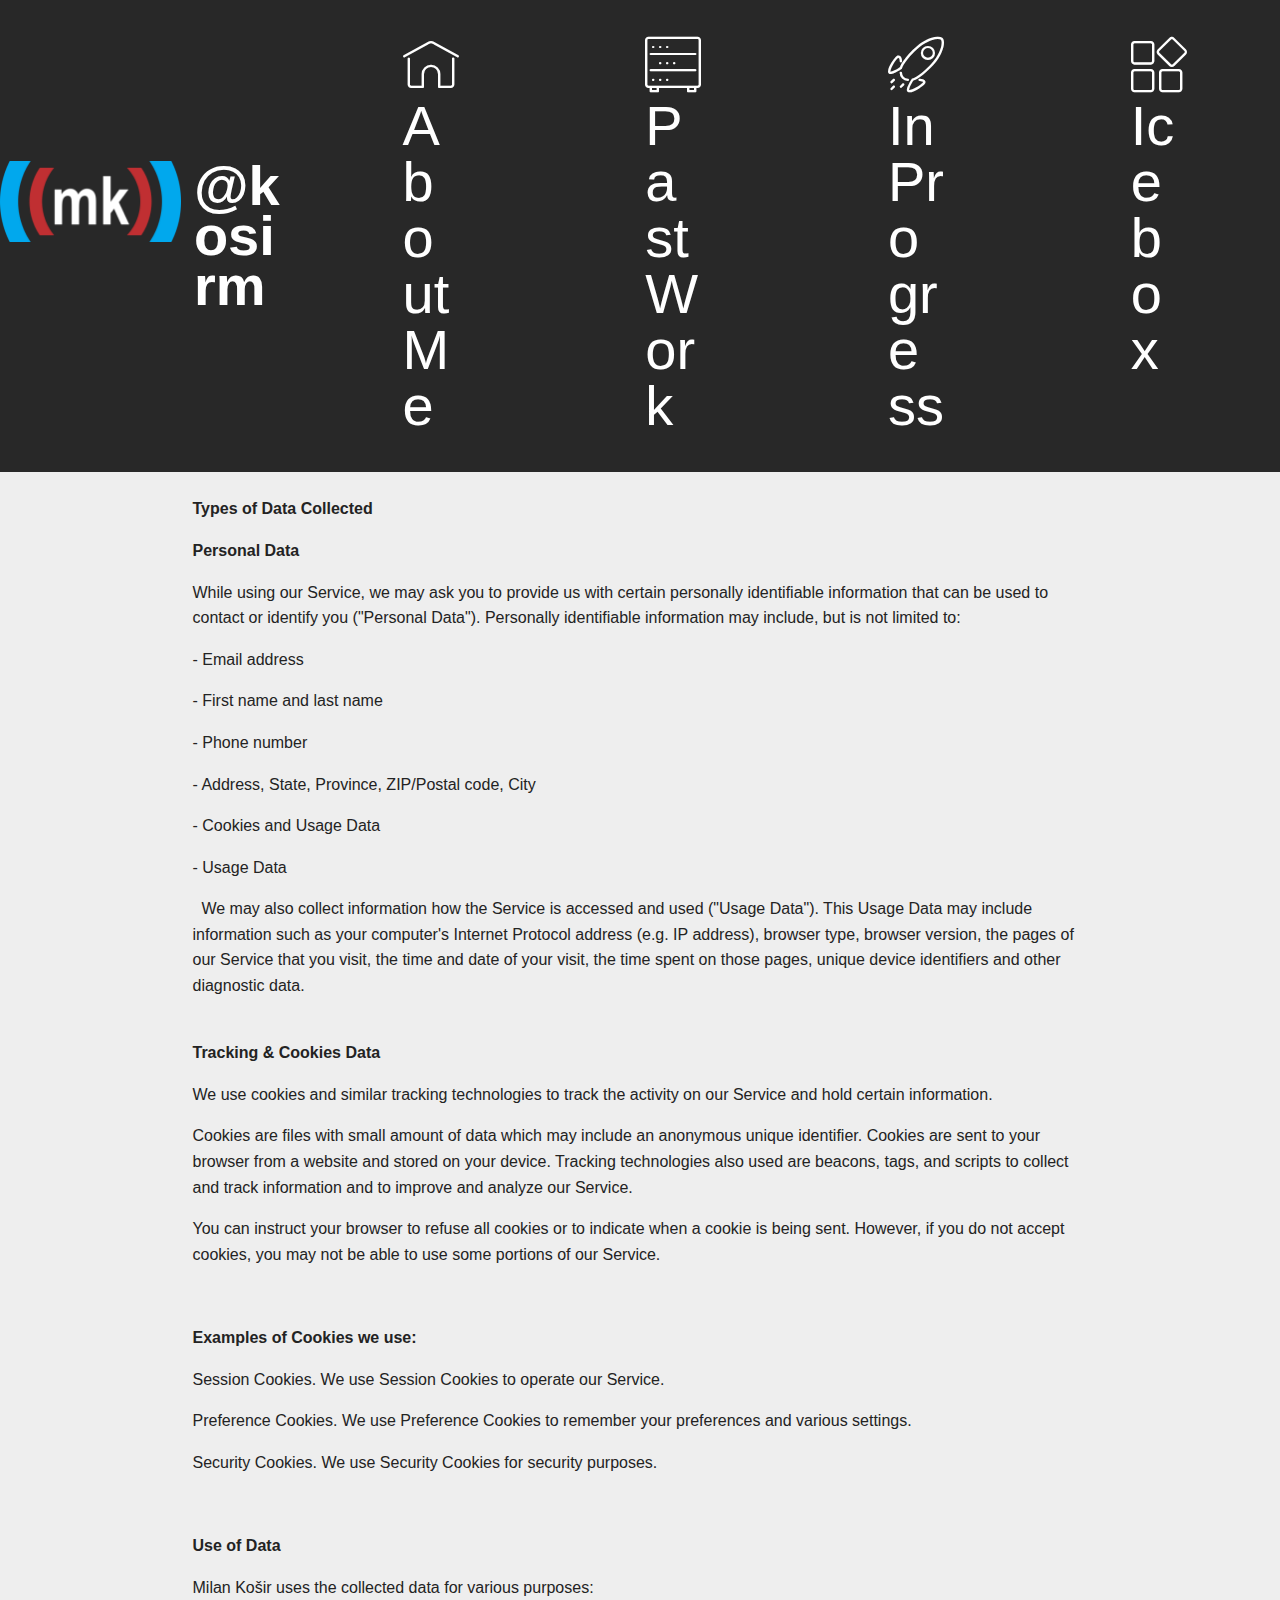
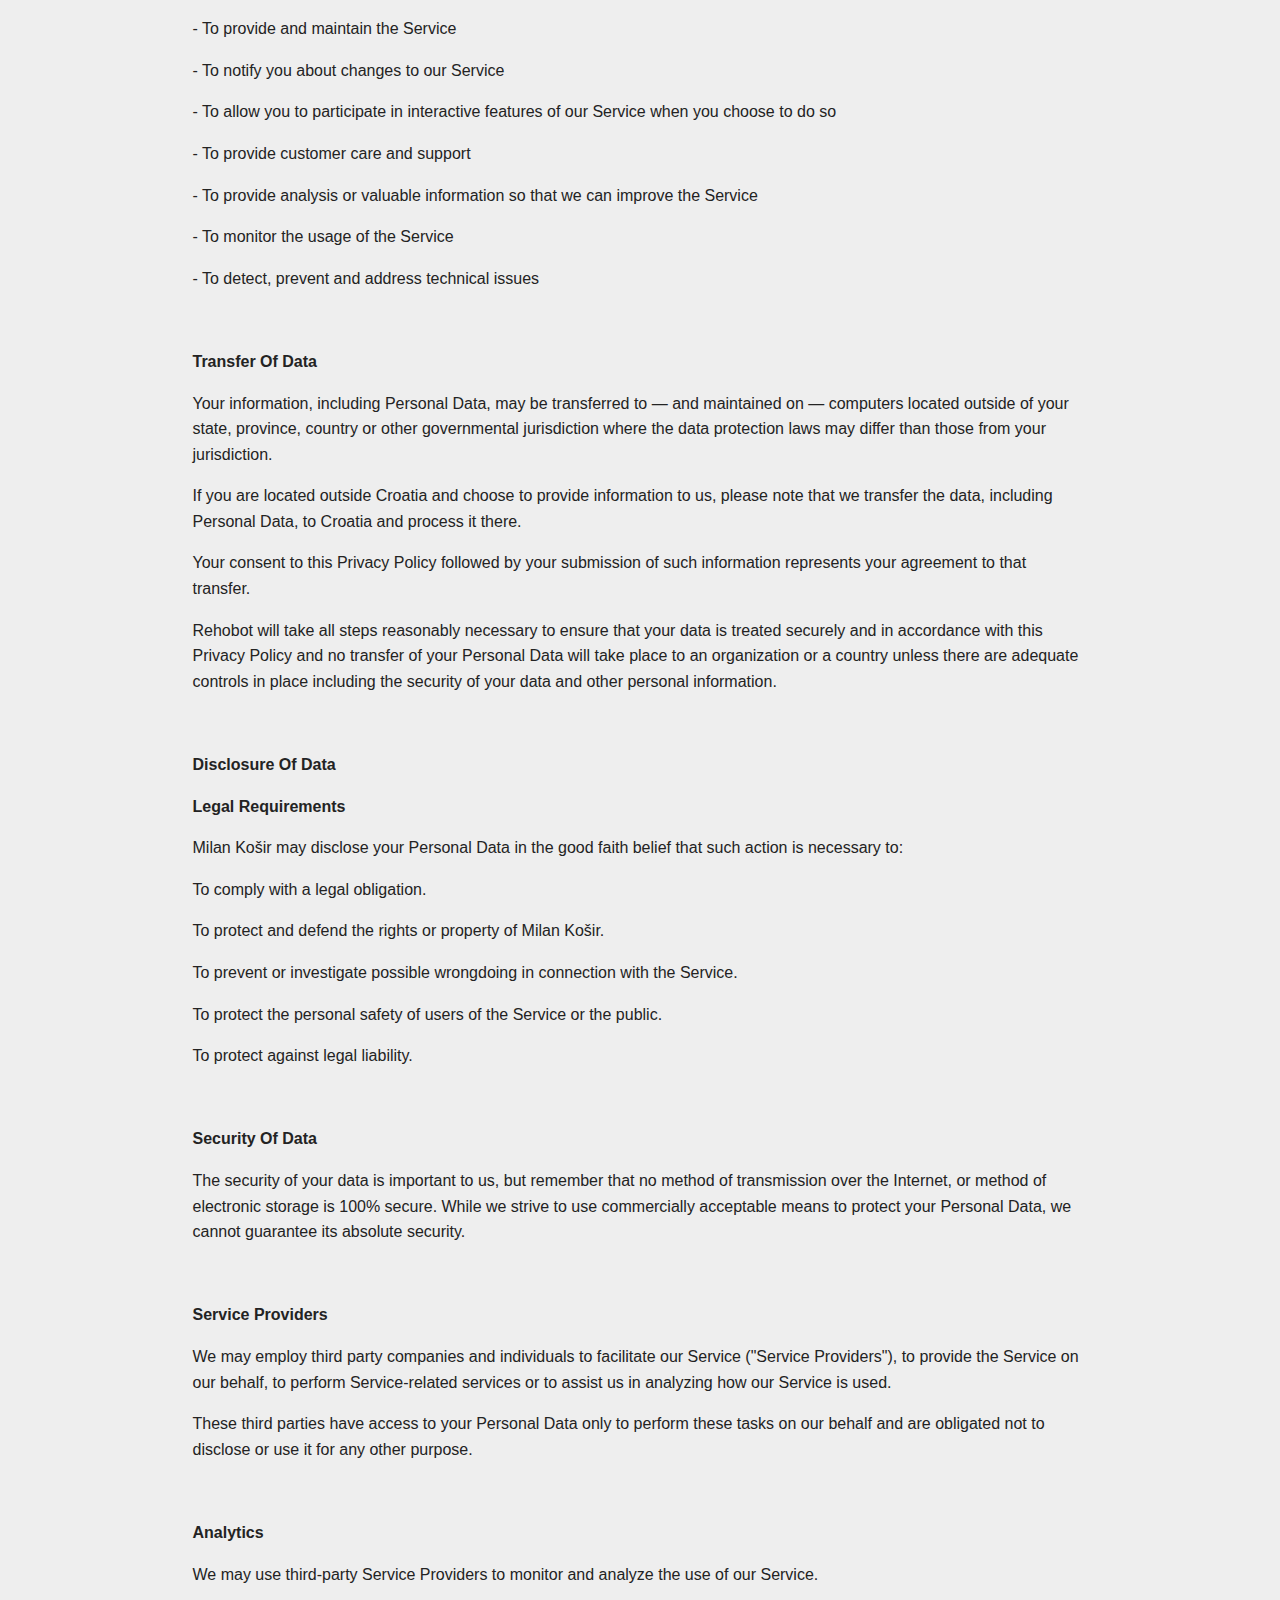
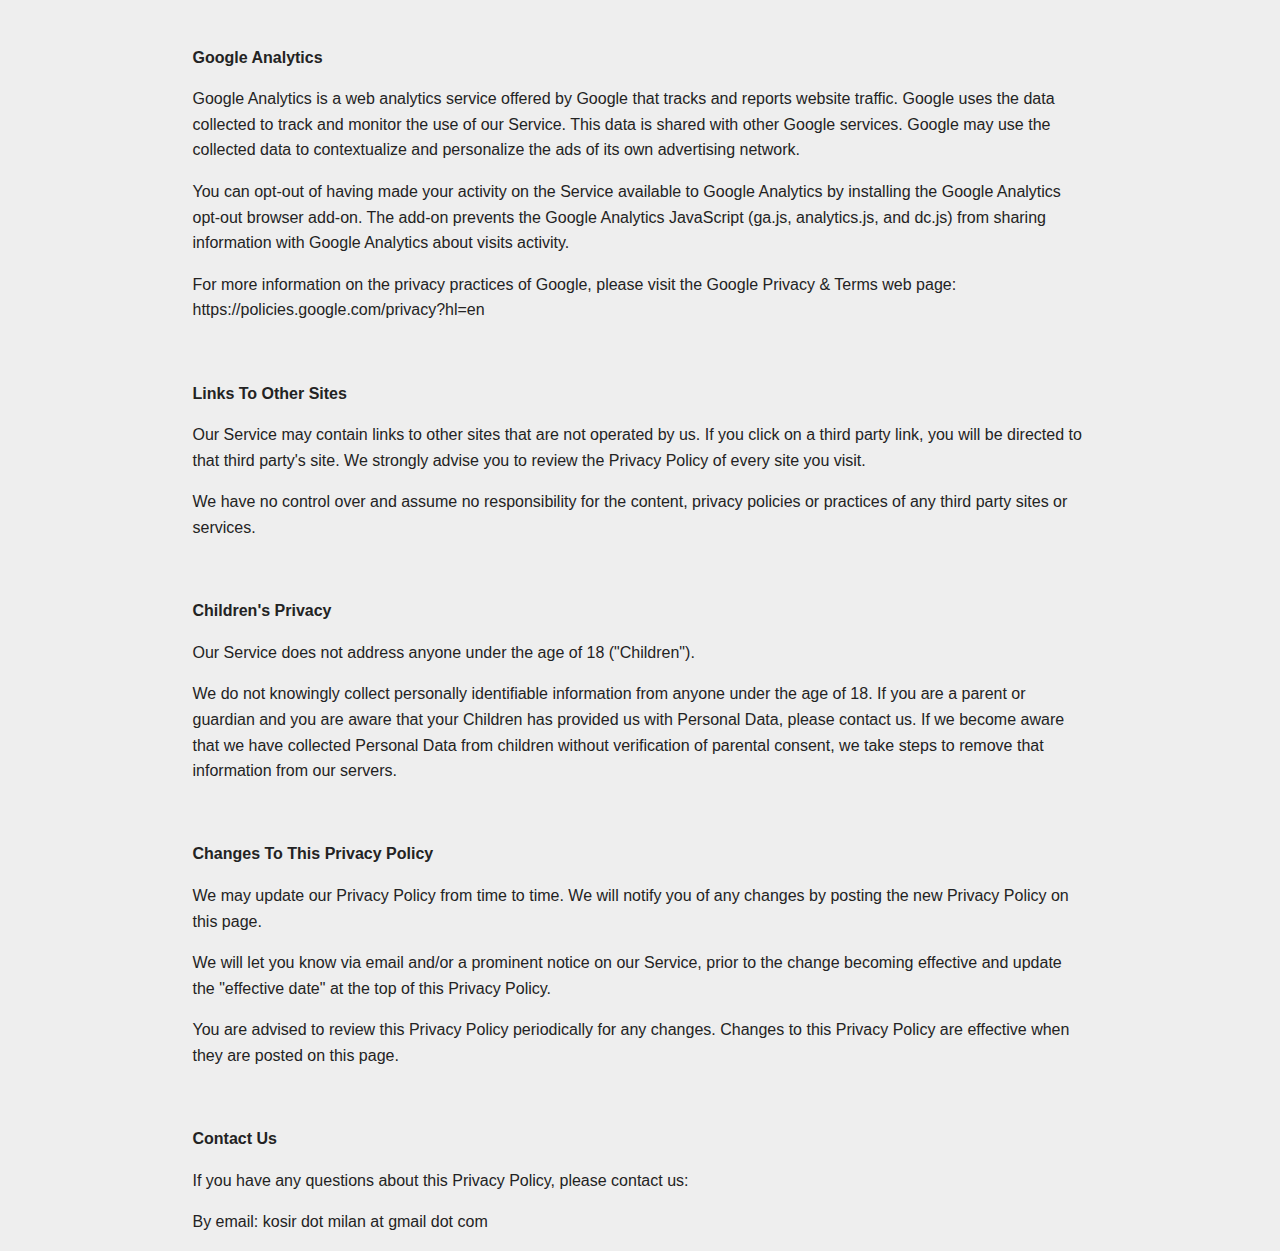
<file: privacy.html>
<!DOCTYPE html>
<html  lang="en">
<head>
  
  <meta charset="UTF-8">
  <meta http-equiv="X-UA-Compatible" content="IE=edge">
  
  <meta name="viewport" content="width=device-width, initial-scale=1, minimum-scale=1">
  <link rel="shortcut icon" href="assets/images/icon-128x128.png" type="image/x-icon">
  <meta name="description" content="Privacy Policy">
  
  
  <title>Privacy</title>
  <link rel="stylesheet" href="assets/web/assets/mobirise-icons/mobirise-icons.css">
  <link rel="stylesheet" href="assets/bootstrap/css/bootstrap.min.css">
  <link rel="stylesheet" href="assets/bootstrap/css/bootstrap-grid.min.css">
  <link rel="stylesheet" href="assets/bootstrap/css/bootstrap-reboot.min.css">
  <link rel="stylesheet" href="assets/tether/tether.min.css">
  <link rel="stylesheet" href="assets/dropdown/css/style.css">
  <link rel="stylesheet" href="assets/theme/css/style.css">
  <link rel="preload" href="https://fonts.googleapis.com/css?family=Rubik:300,300i,400,400i,500,500i,700,700i,900,900i&display=swap" as="style" onload="this.onload=null;this.rel='stylesheet'">
  <noscript><link rel="stylesheet" href="https://fonts.googleapis.com/css?family=Rubik:300,300i,400,400i,500,500i,700,700i,900,900i&display=swap"></noscript>
  <link rel="preload" as="style" href="assets/mobirise/css/mbr-additional.css"><link rel="stylesheet" href="assets/mobirise/css/mbr-additional.css" type="text/css">

  
  
  
</head>
<body>
  
  <section class="menu cid-roDzuvdaMp" once="menu" id="menu1-d">

    

    <nav class="navbar navbar-expand beta-menu navbar-dropdown align-items-center navbar-fixed-top navbar-toggleable-sm">
        <button class="navbar-toggler navbar-toggler-right" type="button" data-toggle="collapse" data-target="#navbarSupportedContent" aria-controls="navbarSupportedContent" aria-expanded="false" aria-label="Toggle navigation">
            <div class="hamburger">
                <span></span>
                <span></span>
                <span></span>
                <span></span>
            </div>
        </button>
        <div class="menu-logo">
            <div class="navbar-brand">
                <span class="navbar-logo">
                    <a href="index.html">
                         <img src="assets/images/iso-639-icon-mk1-364x164.png" alt="Mobirise" title="" style="height: 5.1rem;">
                    </a>
                </span>
                <span class="navbar-caption-wrap"><a class="navbar-caption text-white display-4" href="index.html">@kosirm</a></span>
            </div>
        </div>
        <div class="collapse navbar-collapse" id="navbarSupportedContent">
            <ul class="navbar-nav nav-dropdown nav-right" data-app-modern-menu="true"><li class="nav-item">
                    <a class="nav-link link text-white display-4" href="index.html#features15-e">
                        <span class="mbri-home mbr-iconfont mbr-iconfont-btn"></span>
                        About Me</a>
                </li>
                <li class="nav-item">
                    <a class="nav-link link text-white display-4" href="index.html#header6-9"><span class="mbri-database mbr-iconfont mbr-iconfont-btn"></span>
                        
                        Past Work</a>
                </li><li class="nav-item"><a class="nav-link link text-white display-4" href="index.html#header6-f"><span class="mbri-rocket mbr-iconfont mbr-iconfont-btn"></span>
                        
                        In Progress</a></li><li class="nav-item"><a class="nav-link link text-white display-4" href="index.html#header6-h"><span class="mbri-extension mbr-iconfont mbr-iconfont-btn"></span>
                        
                        Icebox</a></li></ul>
            
        </div>
    </nav>
</section>

<section class="mbr-section article content10 cid-rqCjFaXmVG" id="content10-f">
    
     

    <div class="container">
        <div class="inner-container" style="width: 66%;">
            <hr class="line" style="width: 44%;">
            <div class="section-text align-center mbr-white mbr-fonts-style display-2">
                    Privacy policy<br></div>
            <hr class="line" style="width: 44%;">
        </div>
    </div>
</section>

<section class="mbr-section article content1 cid-rqCjVXE6cY" id="content1-h">
    
     

    <div class="container">
        <div class="media-container-row">
            <div class="mbr-text col-12 mbr-fonts-style display-7 col-md-10"><p><strong>Milan Košir ("me", "us", "we", or "our") operates the https://kosirm.netlify.com website (the "Service"). 
</strong></p><p><strong>
</strong>T<span style="font-size: 1rem;">his page informs you of our policies regarding the collection, use, and disclosure of personal data when you use our Service and the choices you have associated with that data. &nbsp;</span></p><p><span style="font-size: 1rem;">We use your data to provide and improve the Service. By using the Service, you agree to the collection and use of information in accordance with this policy. &nbsp;</span><br></p><p><strong><br></strong></p><p><strong>Information Collection And Use &nbsp;</strong><br></p><p>We collect several different types of information for various purposes to provide and improve our Service to you. 
</p><p><strong><br></strong></p><p><strong>Types of Data Collected &nbsp;</strong><br></p><p><strong>Personal Data &nbsp;</strong><br></p><p>While using our Service, we may ask you to provide us with certain personally identifiable information that can be used to contact or identify you ("Personal Data"). Personally identifiable information may include, but is not limited to: 
</p><p>- Email address 
</p><p>- First name and last name 
</p><p>- Phone number 
</p><p>- Address, State, Province, ZIP/Postal code, City 
</p><p>- Cookies and Usage Data 
</p><p>- Usage Data 
</p><p>&nbsp;
<span style="font-size: 1rem;">We may also collect information how the Service is accessed and used ("Usage Data"). This Usage Data may include information such as your computer's Internet Protocol address (e.g. IP address), browser type, browser version, the pages of our Service that you visit, the time and date of your visit, the time spent on those pages, unique device identifiers and other diagnostic data. &nbsp;</span></p><p><strong>
</strong></p><p><strong><br></strong><strong>Tracking &amp; Cookies Data &nbsp;</strong></p><p>We use cookies and similar tracking technologies to track the activity on our Service and hold certain information. 
</p><p>Cookies are files with small amount of data which may include an anonymous unique identifier. Cookies are sent to your browser from a website and stored on your device. Tracking technologies also used are beacons, tags, and scripts to collect and track information and to improve and analyze our Service. 
</p><p>You can instruct your browser to refuse all cookies or to indicate when a cookie is being sent. However, if you do not accept cookies, you may not be able to use some portions of our Service. 
</p><p><strong>
</strong></p><p><strong><br></strong></p><p><strong>Examples of Cookies we use: 
</strong></p><p>Session Cookies. We use Session Cookies to operate our Service. 
</p><p>Preference Cookies. We use Preference Cookies to remember your preferences and various settings. 
</p><p>Security Cookies. We use Security Cookies for security purposes. 
</p><p>
</p><p><strong><br></strong></p><p><strong>Use of Data 
</strong></p><p>Milan Košir uses the collected data for various purposes: 
</p><p>- To provide and maintain the Service 
</p><p>- To notify you about changes to our Service 
</p><p>- To allow you to participate in interactive features of our Service when you choose to do so 
</p><p>- To provide customer care and support 
</p><p>- To provide analysis or valuable information so that we can improve the&nbsp;<span style="font-size: 1rem;">Service</span></p><p>- To monitor the usage of the Service 
</p><p>- To detect, prevent and address technical issues 
</p><p>
</p><p><strong><br></strong></p><p><strong>Transfer Of Data 
</strong></p><p>Your information, including Personal Data, may be transferred to — and maintained on — computers located outside of your state, province, country or other governmental jurisdiction where the data protection laws may differ than those from your jurisdiction. 
</p><p>If you are located outside Croatia and choose to provide information to us, please note that we transfer the data, including Personal Data, to Croatia and process it there. 
</p><p>Your consent to this Privacy Policy followed by your submission of such information represents your agreement to that transfer. 
</p><p>Rehobot will take all steps reasonably necessary to ensure that your data is treated securely and in accordance with this Privacy Policy and no transfer of your Personal Data will take place to an organization or a country unless there are adequate controls in place including the security of your data and other personal information. 
</p><p>
</p><p><strong><br></strong></p><p><strong>Disclosure Of Data 
</strong></p><p><strong>
</strong></p><p><strong>Legal Requirements 
</strong></p><p>Milan Košir may disclose your Personal Data in the good faith belief that such action is necessary to: 
</p><p>To comply with a legal obligation.</p><p>To protect and defend the rights or property of Milan Košir.</p><p>To prevent or investigate possible wrongdoing in connection with the&nbsp;<span style="font-size: 1rem;">Service.</span></p><p>To protect the personal safety of users of the Service or the public.</p><p>To protect against legal liability.</p><p>
</p><p><strong><br></strong></p><p><strong>Security Of Data 
</strong></p><p>The security of your data is important to us, but remember that no method of transmission over the Internet, or method of electronic storage is 100% secure. While we strive to use commercially acceptable means to protect your Personal Data, we cannot guarantee its absolute security. 
</p><p>
</p><p><strong><br></strong></p><p><strong>Service Providers 
</strong></p><p>We may employ third party companies and individuals to facilitate our Service ("Service Providers"), to provide the Service on our behalf, to perform Service-related services or to assist us in analyzing how our Service is used. 
</p><p>These third parties have access to your Personal Data only to perform these tasks on our behalf and are obligated not to disclose or use it for any other purpose. 
</p><p>
</p><p><strong><br></strong></p><p><strong>Analytics 
</strong></p><p>We may use third-party Service Providers to monitor and analyze the use of our Service. 
</p><p>
</p><p><strong><br></strong></p><p><strong>Google Analytics 
</strong></p><p>Google Analytics is a web analytics service offered by Google that tracks and reports website traffic. Google uses the data collected to track and monitor the use of our Service. This data is shared with other Google services. Google may use the collected data to contextualize and personalize the ads of its own advertising network. 
</p><p>You can opt-out of having made your activity on the Service available to Google Analytics by installing the Google Analytics opt-out browser add-on. The add-on prevents the Google Analytics JavaScript (ga.js, analytics.js, and dc.js) from sharing information with Google Analytics about visits activity. 
</p><p>For more information on the privacy practices of Google, please visit the Google Privacy &amp; Terms web page: https://policies.google.com/privacy?hl=en 
</p><p>
</p><p><strong><br></strong></p><p><strong>Links To Other Sites 
</strong></p><p>Our Service may contain links to other sites that are not operated by us. If you click on a third party link, you will be directed to that third party's site. We strongly advise you to review the Privacy Policy of every site you visit. 
</p><p>We have no control over and assume no responsibility for the content, privacy policies or practices of any third party sites or services. 
</p><p>
</p><p><strong><br></strong></p><p><strong>Children's Privacy 
</strong></p><p>Our Service does not address anyone under the age of 18 ("Children"). 
</p><p>We do not knowingly collect personally identifiable information from anyone under the age of 18. If you are a parent or guardian and you are aware that your Children has provided us with Personal Data, please contact us. If we become aware that we have collected Personal Data from children without verification of parental consent, we take steps to remove that information from our servers. 
</p><p>
</p><p><strong><br></strong></p><p><strong>Changes To This Privacy Policy 
</strong></p><p>We may update our Privacy Policy from time to time. We will notify you of any changes by posting the new Privacy Policy on this page. 
</p><p>We will let you know via email and/or a prominent notice on our Service, prior to the change becoming effective and update the "effective date" at the top of this Privacy Policy. 
</p><p>You are advised to review this Privacy Policy periodically for any changes. Changes to this Privacy Policy are effective when they are posted on this page. 
</p><p>
</p><p><strong><br></strong></p><p><strong>Contact Us 
</strong></p><p>If you have any questions about this Privacy Policy, please contact us: 
</p><p>By email: kosir dot milan at gmail dot com&nbsp;</p></div>
        </div>
    </div>
</section><script src="assets/popper/popper.min.js"></script>  <script src="assets/web/assets/jquery/jquery.min.js"></script>  <script src="assets/bootstrap/js/bootstrap.min.js"></script>  <script src="assets/tether/tether.min.js"></script>  <script src="assets/smoothscroll/smooth-scroll.js"></script>  <script src="assets/dropdown/js/nav-dropdown.js"></script>  <script src="assets/dropdown/js/navbar-dropdown.js"></script>  <script src="assets/touchswipe/jquery.touch-swipe.min.js"></script>  <script src="assets/theme/js/script.js"></script>  
  
  
</body>
</html>
</file>
<file: assets/web/assets/mobirise-icons/mobirise-icons.css>
@font-face {
  font-family: 'MobiriseIcons';
  src:  url('mobirise-icons.eot?spat4u');
  src:  url('mobirise-icons.eot?spat4u#iefix') format('embedded-opentype'),
    url('mobirise-icons.ttf?spat4u') format('truetype'),
    url('mobirise-icons.woff?spat4u') format('woff'),
    url('mobirise-icons.svg?spat4u#MobiriseIcons') format('svg');
  font-weight: normal;
  font-style: normal;
  font-display: swap;
}

[class^="mbri-"], [class*=" mbri-"] {
  /* use !important to prevent issues with browser extensions that change fonts */
  font-family: MobiriseIcons !important;
  speak: none;
  font-style: normal;
  font-weight: normal;
  font-variant: normal;
  text-transform: none;
  line-height: 1;

  /* Better Font Rendering =========== */
  -webkit-font-smoothing: antialiased;
  -moz-osx-font-smoothing: grayscale;
}

.mbri-add-submenu:before {
  content: "\e900";
}
.mbri-alert:before {
  content: "\e901";
}
.mbri-align-center:before {
  content: "\e902";
}
.mbri-align-justify:before {
  content: "\e903";
}
.mbri-align-left:before {
  content: "\e904";
}
.mbri-align-right:before {
  content: "\e905";
}
.mbri-android:before {
  content: "\e906";
}
.mbri-apple:before {
  content: "\e907";
}
.mbri-arrow-down:before {
  content: "\e908";
}
.mbri-arrow-next:before {
  content: "\e909";
}
.mbri-arrow-prev:before {
  content: "\e90a";
}
.mbri-arrow-up:before {
  content: "\e90b";
}
.mbri-bold:before {
  content: "\e90c";
}
.mbri-bookmark:before {
  content: "\e90d";
}
.mbri-bootstrap:before {
  content: "\e90e";
}
.mbri-briefcase:before {
  content: "\e90f";
}
.mbri-browse:before {
  content: "\e910";
}
.mbri-bulleted-list:before {
  content: "\e911";
}
.mbri-calendar:before {
  content: "\e912";
}
.mbri-camera:before {
  content: "\e913";
}
.mbri-cart-add:before {
  content: "\e914";
}
.mbri-cart-full:before {
  content: "\e915";
}
.mbri-cash:before {
  content: "\e916";
}
.mbri-change-style:before {
  content: "\e917";
}
.mbri-chat:before {
  content: "\e918";
}
.mbri-clock:before {
  content: "\e919";
}
.mbri-close:before {
  content: "\e91a";
}
.mbri-cloud:before {
  content: "\e91b";
}
.mbri-code:before {
  content: "\e91c";
}
.mbri-contact-form:before {
  content: "\e91d";
}
.mbri-credit-card:before {
  content: "\e91e";
}
.mbri-cursor-click:before {
  content: "\e91f";
}
.mbri-cust-feedback:before {
  content: "\e920";
}
.mbri-database:before {
  content: "\e921";
}
.mbri-delivery:before {
  content: "\e922";
}
.mbri-desktop:before {
  content: "\e923";
}
.mbri-devices:before {
  content: "\e924";
}
.mbri-down:before {
  content: "\e925";
}
.mbri-download:before {
  content: "\e989";
}
.mbri-drag-n-drop:before {
  content: "\e927";
}
.mbri-drag-n-drop2:before {
  content: "\e928";
}
.mbri-edit:before {
  content: "\e929";
}
.mbri-edit2:before {
  content: "\e92a";
}
.mbri-error:before {
  content: "\e92b";
}
.mbri-extension:before {
  content: "\e92c";
}
.mbri-features:before {
  content: "\e92d";
}
.mbri-file:before {
  content: "\e92e";
}
.mbri-flag:before {
  content: "\e92f";
}
.mbri-folder:before {
  content: "\e930";
}
.mbri-gift:before {
  content: "\e931";
}
.mbri-github:before {
  content: "\e932";
}
.mbri-globe:before {
  content: "\e933";
}
.mbri-globe-2:before {
  content: "\e934";
}
.mbri-growing-chart:before {
  content: "\e935";
}
.mbri-hearth:before {
  content: "\e936";
}
.mbri-help:before {
  content: "\e937";
}
.mbri-home:before {
  content: "\e938";
}
.mbri-hot-cup:before {
  content: "\e939";
}
.mbri-idea:before {
  content: "\e93a";
}
.mbri-image-gallery:before {
  content: "\e93b";
}
.mbri-image-slider:before {
  content: "\e93c";
}
.mbri-info:before {
  content: "\e93d";
}
.mbri-italic:before {
  content: "\e93e";
}
.mbri-key:before {
  content: "\e93f";
}
.mbri-laptop:before {
  content: "\e940";
}
.mbri-layers:before {
  content: "\e941";
}
.mbri-left-right:before {
  content: "\e942";
}
.mbri-left:before {
  content: "\e943";
}
.mbri-letter:before {
  content: "\e944";
}
.mbri-like:before {
  content: "\e945";
}
.mbri-link:before {
  content: "\e946";
}
.mbri-lock:before {
  content: "\e947";
}
.mbri-login:before {
  content: "\e948";
}
.mbri-logout:before {
  content: "\e949";
}
.mbri-magic-stick:before {
  content: "\e94a";
}
.mbri-map-pin:before {
  content: "\e94b";
}
.mbri-menu:before {
  content: "\e94c";
}
.mbri-mobile:before {
  content: "\e94d";
}
.mbri-mobile2:before {
  content: "\e94e";
}
.mbri-mobirise:before {
  content: "\e94f";
}
.mbri-more-horizontal:before {
  content: "\e950";
}
.mbri-more-vertical:before {
  content: "\e951";
}
.mbri-music:before {
  content: "\e952";
}
.mbri-new-file:before {
  content: "\e953";
}
.mbri-numbered-list:before {
  content: "\e954";
}
.mbri-opened-folder:before {
  content: "\e955";
}
.mbri-pages:before {
  content: "\e956";
}
.mbri-paper-plane:before {
  content: "\e957";
}
.mbri-paperclip:before {
  content: "\e958";
}
.mbri-photo:before {
  content: "\e959";
}
.mbri-photos:before {
  content: "\e95a";
}
.mbri-pin:before {
  content: "\e95b";
}
.mbri-play:before {
  content: "\e95c";
}
.mbri-plus:before {
  content: "\e95d";
}
.mbri-preview:before {
  content: "\e95e";
}
.mbri-print:before {
  content: "\e95f";
}
.mbri-protect:before {
  content: "\e960";
}
.mbri-question:before {
  content: "\e961";
}
.mbri-quote-left:before {
  content: "\e962";
}
.mbri-quote-right:before {
  content: "\e963";
}
.mbri-refresh:before {
  content: "\e964";
}
.mbri-responsive:before {
  content: "\e965";
}
.mbri-right:before {
  content: "\e966";
}
.mbri-rocket:before {
  content: "\e967";
}
.mbri-sad-face:before {
  content: "\e968";
}
.mbri-sale:before {
  content: "\e969";
}
.mbri-save:before {
  content: "\e96a";
}
.mbri-search:before {
  content: "\e96b";
}
.mbri-setting:before {
  content: "\e96c";
}
.mbri-setting2:before {
  content: "\e96d";
}
.mbri-setting3:before {
  content: "\e96e";
}
.mbri-share:before {
  content: "\e96f";
}
.mbri-shopping-bag:before {
  content: "\e970";
}
.mbri-shopping-basket:before {
  content: "\e971";
}
.mbri-shopping-cart:before {
  content: "\e972";
}
.mbri-sites:before {
  content: "\e973";
}
.mbri-smile-face:before {
  content: "\e974";
}
.mbri-speed:before {
  content: "\e975";
}
.mbri-star:before {
  content: "\e976";
}
.mbri-success:before {
  content: "\e977";
}
.mbri-sun:before {
  content: "\e978";
}
.mbri-sun2:before {
  content: "\e979";
}
.mbri-tablet:before {
  content: "\e97a";
}
.mbri-tablet-vertical:before {
  content: "\e97b";
}
.mbri-target:before {
  content: "\e97c";
}
.mbri-timer:before {
  content: "\e97d";
}
.mbri-to-ftp:before {
  content: "\e97e";
}
.mbri-to-local-drive:before {
  content: "\e97f";
}
.mbri-touch-swipe:before {
  content: "\e980";
}
.mbri-touch:before {
  content: "\e981";
}
.mbri-trash:before {
  content: "\e982";
}
.mbri-underline:before {
  content: "\e983";
}
.mbri-unlink:before {
  content: "\e984";
}
.mbri-unlock:before {
  content: "\e985";
}
.mbri-up-down:before {
  content: "\e986";
}
.mbri-up:before {
  content: "\e987";
}
.mbri-update:before {
  content: "\e988";
}
.mbri-upload:before {
 content: "\e926"; 
}
.mbri-user:before {
  content: "\e98a";
}
.mbri-user2:before {
  content: "\e98b";
}
.mbri-users:before {
  content: "\e98c";
}
.mbri-video:before {
  content: "\e98d";
}
.mbri-video-play:before {
  content: "\e98e";
}
.mbri-watch:before {
  content: "\e98f";
}
.mbri-website-theme:before {
  content: "\e990";
}
.mbri-wifi:before {
  content: "\e991";
}
.mbri-windows:before {
  content: "\e992";
}
.mbri-zoom-out:before {
  content: "\e993";
}
.mbri-redo:before {
  content: "\e994";
}
.mbri-undo:before {
  content: "\e995";
}
</file>
<file: assets/dropdown/css/style.css>
.navbar-dropdown {
  left: 0;
  padding: 0;
  position: absolute;
  right: 0;
  top: 0;
  transition: all 0.45s ease;
  z-index: 1030;
  background: #282828; }
  .navbar-dropdown .navbar-logo {
    margin-right: 0.8rem;
    transition: margin 0.3s ease-in-out;
    vertical-align: middle; }
    .navbar-dropdown .navbar-logo img {
      height: 3.125rem;
      transition: all 0.3s ease-in-out; }
    .navbar-dropdown .navbar-logo.mbr-iconfont {
      font-size: 3.125rem;
      line-height: 3.125rem; }
  .navbar-dropdown .navbar-caption {
    font-weight: 700;
    white-space: normal;
    vertical-align: -4px;
    line-height: 3.125rem !important; }
    .navbar-dropdown .navbar-caption, .navbar-dropdown .navbar-caption:hover {
      color: inherit;
      text-decoration: none; }
  .navbar-dropdown .mbr-iconfont + .navbar-caption {
    vertical-align: -1px; }
  .navbar-dropdown.navbar-fixed-top {
    position: fixed; }
  .navbar-dropdown .navbar-brand span {
    vertical-align: -4px; }
  .navbar-dropdown.bg-color.transparent {
    background: none; }
  .navbar-dropdown.navbar-short .navbar-brand {
    padding: 0.625rem 0; }
    .navbar-dropdown.navbar-short .navbar-brand span {
      vertical-align: -1px; }
  .navbar-dropdown.navbar-short .navbar-caption {
    line-height: 2.375rem !important;
    vertical-align: -2px; }
  .navbar-dropdown.navbar-short .navbar-logo {
    margin-right: 0.5rem; }
    .navbar-dropdown.navbar-short .navbar-logo img {
      height: 2.375rem; }
    .navbar-dropdown.navbar-short .navbar-logo.mbr-iconfont {
      font-size: 2.375rem;
      line-height: 2.375rem; }
  .navbar-dropdown.navbar-short .mbr-table-cell {
    height: 3.625rem; }
  .navbar-dropdown .navbar-close {
    left: 0.6875rem;
    position: fixed;
    top: 0.75rem;
    z-index: 1000; }
  .navbar-dropdown .hamburger-icon {
    content: "";
    display: inline-block;
    vertical-align: middle;
    width: 16px;
    -webkit-box-shadow: 0 -6px 0 1px #282828,0 0 0 1px #282828,0 6px 0 1px #282828;
    -moz-box-shadow: 0 -6px 0 1px #282828,0 0 0 1px #282828,0 6px 0 1px #282828;
    box-shadow: 0 -6px 0 1px #282828,0 0 0 1px #282828,0 6px 0 1px #282828; }

.dropdown-menu .dropdown-toggle[data-toggle="dropdown-submenu"]::after {
  border-bottom: 0.35em solid transparent;
  border-left: 0.35em solid;
  border-right: 0;
  border-top: 0.35em solid transparent;
  margin-left: 0.3rem; }

.dropdown-menu .dropdown-item:focus {
  outline: 0; }

.nav-dropdown {
  font-size: 0.75rem;
  font-weight: 500;
  height: auto !important; }
  .nav-dropdown .nav-btn {
    padding-left: 1rem; }
  .nav-dropdown .link {
    margin: .667em 1.667em;
    font-weight: 500;
    padding: 0;
    transition: color .2s ease-in-out; }
    .nav-dropdown .link.dropdown-toggle {
      margin-right: 2.583em; }
      .nav-dropdown .link.dropdown-toggle::after {
        margin-left: .25rem;
        border-top: 0.35em solid;
        border-right: 0.35em solid transparent;
        border-left: 0.35em solid transparent;
        border-bottom: 0; }
      .nav-dropdown .link.dropdown-toggle[aria-expanded="true"] {
        margin: 0;
        padding: 0.667em 3.263em  0.667em 1.667em; }
  .nav-dropdown .link::after,
  .nav-dropdown .dropdown-item::after {
    color: inherit; }
  .nav-dropdown .btn {
    font-size: 0.75rem;
    font-weight: 700;
    letter-spacing: 0;
    margin-bottom: 0;
    padding-left: 1.25rem;
    padding-right: 1.25rem; }
  .nav-dropdown .dropdown-menu {
    border-radius: 0;
    border: 0;
    left: 0;
    margin: 0;
    padding-bottom: 1.25rem;
    padding-top: 1.25rem;
    position: relative; }
  .nav-dropdown .dropdown-submenu {
    margin-left: 0.125rem;
    top: 0; }
  .nav-dropdown .dropdown-item {
    font-weight: 500;
    line-height: 2;
    padding: 0.3846em 4.615em 0.3846em 1.5385em;
    position: relative;
    transition: color .2s ease-in-out, background-color .2s ease-in-out; }
    .nav-dropdown .dropdown-item::after {
      margin-top: -0.3077em;
      position: absolute;
      right: 1.1538em;
      top: 50%; }
    .nav-dropdown .dropdown-item:focus, .nav-dropdown .dropdown-item:hover {
      background: none; }

@media (max-width: 767px) {
  .nav-dropdown.navbar-toggleable-sm {
    bottom: 0;
    display: none;
    left: 0;
    overflow-x: hidden;
    position: fixed;
    top: 0;
    transform: translateX(-100%);
    -ms-transform: translateX(-100%);
    -webkit-transform: translateX(-100%);
    width: 18.75rem;
    z-index: 999; } }
.nav-dropdown.navbar-toggleable-xl {
  bottom: 0;
  display: none;
  left: 0;
  overflow-x: hidden;
  position: fixed;
  top: 0;
  transform: translateX(-100%);
  -ms-transform: translateX(-100%);
  -webkit-transform: translateX(-100%);
  width: 18.75rem;
  z-index: 999; }

.nav-dropdown-sm {
  display: block !important;
  overflow-x: hidden;
  overflow: auto;
  padding-top: 3.875rem; }
  .nav-dropdown-sm::after {
    content: "";
    display: block;
    height: 3rem;
    width: 100%; }
  .nav-dropdown-sm.collapse.in ~ .navbar-close {
    display: block !important; }
  .nav-dropdown-sm.collapsing, .nav-dropdown-sm.collapse.in {
    transform: translateX(0);
    -ms-transform: translateX(0);
    -webkit-transform: translateX(0);
    transition: all 0.25s ease-out;
    -webkit-transition: all 0.25s ease-out;
    background: #282828; }
  .nav-dropdown-sm.collapsing[aria-expanded="false"] {
    transform: translateX(-100%);
    -ms-transform: translateX(-100%);
    -webkit-transform: translateX(-100%); }
  .nav-dropdown-sm .nav-item {
    display: block;
    margin-left: 0 !important;
    padding-left: 0; }
  .nav-dropdown-sm .link,
  .nav-dropdown-sm .dropdown-item {
    border-top: 1px dotted rgba(255, 255, 255, 0.1);
    font-size: 0.8125rem;
    line-height: 1.6;
    margin: 0 !important;
    padding: 0.875rem 2.4rem 0.875rem 1.5625rem !important;
    position: relative;
    white-space: normal; }
    .nav-dropdown-sm .link:focus, .nav-dropdown-sm .link:hover,
    .nav-dropdown-sm .dropdown-item:focus,
    .nav-dropdown-sm .dropdown-item:hover {
      background: rgba(0, 0, 0, 0.2) !important;
      color: #c0a375; }
  .nav-dropdown-sm .nav-btn {
    position: relative;
    padding: 1.5625rem 1.5625rem 0 1.5625rem; }
    .nav-dropdown-sm .nav-btn::before {
      border-top: 1px dotted rgba(255, 255, 255, 0.1);
      content: "";
      left: 0;
      position: absolute;
      top: 0;
      width: 100%; }
    .nav-dropdown-sm .nav-btn + .nav-btn {
      padding-top: 0.625rem; }
      .nav-dropdown-sm .nav-btn + .nav-btn::before {
        display: none; }
  .nav-dropdown-sm .btn {
    padding: 0.625rem 0; }
  .nav-dropdown-sm .dropdown-toggle[data-toggle="dropdown-submenu"]::after {
    margin-left: .25rem;
    border-top: 0.35em solid;
    border-right: 0.35em solid transparent;
    border-left: 0.35em solid transparent;
    border-bottom: 0; }
  .nav-dropdown-sm .dropdown-toggle[data-toggle="dropdown-submenu"][aria-expanded="true"]::after {
    border-top: 0;
    border-right: 0.35em solid transparent;
    border-left: 0.35em solid transparent;
    border-bottom: 0.35em solid; }
  .nav-dropdown-sm .dropdown-menu {
    margin: 0;
    padding: 0;
    position: relative;
    top: 0;
    left: 0;
    width: 100%;
    border: 0;
    float: none;
    border-radius: 0;
    background: none; }
  .nav-dropdown-sm .dropdown-submenu {
    left: 100%;
    margin-left: 0.125rem;
    margin-top: -1.25rem;
    top: 0; }

.navbar-toggleable-sm .nav-dropdown .dropdown-menu {
  position: absolute; }

.navbar-toggleable-sm .nav-dropdown .dropdown-submenu {
  left: 100%;
  margin-left: 0.125rem;
  margin-top: -1.25rem;
  top: 0; }

.navbar-toggleable-sm.opened .nav-dropdown .dropdown-menu {
  position: relative; }

.navbar-toggleable-sm.opened .nav-dropdown .dropdown-submenu {
  left: 0;
  margin-left: 00rem;
  margin-top: 0rem;
  top: 0; }

.is-builder .nav-dropdown.collapsing {
  transition: none !important; }

/*# sourceMappingURL=style.css.map */
</file>
<file: assets/socicon/css/styles.css>
@charset "UTF-8";

@font-face {
  font-family: 'Socicon';
  src:  url('../fonts/socicon.eot');
  src:  url('../fonts/socicon.eot?#iefix') format('embedded-opentype'),
    url('../fonts/socicon.woff2') format('woff2'),
    url('../fonts/socicon.ttf') format('truetype'),
    url('../fonts/socicon.woff') format('woff'),
    url('../fonts/socicon.svg#socicon') format('svg');
  font-weight: normal;
  font-style: normal;
}

[data-icon]:before {
  font-family: "socicon" !important;
  content: attr(data-icon);
  font-style: normal !important;
  font-weight: normal !important;
  font-variant: normal !important;
  text-transform: none !important;
  speak: none;
  line-height: 1;
  -webkit-font-smoothing: antialiased;
  -moz-osx-font-smoothing: grayscale;
}

[class^="socicon-"], [class*=" socicon-"] {
  /* use !important to prevent issues with browser extensions that change fonts */
  font-family: 'Socicon' !important;
  speak: none;
  font-style: normal;
  font-weight: normal;
  font-variant: normal;
  text-transform: none;
  line-height: 1;

  /* Better Font Rendering =========== */
  -webkit-font-smoothing: antialiased;
  -moz-osx-font-smoothing: grayscale;
}

.socicon-eitaa:before {
  content: "\e97c";
}
.socicon-soroush:before {
  content: "\e97d";
}
.socicon-bale:before {
  content: "\e97e";
}
.socicon-zazzle:before {
  content: "\e97b";
}
.socicon-society6:before {
  content: "\e97a";
}
.socicon-redbubble:before {
  content: "\e979";
}
.socicon-avvo:before {
  content: "\e978";
}
.socicon-stitcher:before {
  content: "\e977";
}
.socicon-googlehangouts:before {
  content: "\e974";
}
.socicon-dlive:before {
  content: "\e975";
}
.socicon-vsco:before {
  content: "\e976";
}
.socicon-flipboard:before {
  content: "\e973";
}
.socicon-ubuntu:before {
  content: "\e958";
}
.socicon-artstation:before {
  content: "\e959";
}
.socicon-invision:before {
  content: "\e95a";
}
.socicon-torial:before {
  content: "\e95b";
}
.socicon-collectorz:before {
  content: "\e95c";
}
.socicon-seenthis:before {
  content: "\e95d";
}
.socicon-googleplaymusic:before {
  content: "\e95e";
}
.socicon-debian:before {
  content: "\e95f";
}
.socicon-filmfreeway:before {
  content: "\e960";
}
.socicon-gnome:before {
  content: "\e961";
}
.socicon-itchio:before {
  content: "\e962";
}
.socicon-jamendo:before {
  content: "\e963";
}
.socicon-mix:before {
  content: "\e964";
}
.socicon-sharepoint:before {
  content: "\e965";
}
.socicon-tinder:before {
  content: "\e966";
}
.socicon-windguru:before {
  content: "\e967";
}
.socicon-cdbaby:before {
  content: "\e968";
}
.socicon-elementaryos:before {
  content: "\e969";
}
.socicon-stage32:before {
  content: "\e96a";
}
.socicon-tiktok:before {
  content: "\e96b";
}
.socicon-gitter:before {
  content: "\e96c";
}
.socicon-letterboxd:before {
  content: "\e96d";
}
.socicon-threema:before {
  content: "\e96e";
}
.socicon-splice:before {
  content: "\e96f";
}
.socicon-metapop:before {
  content: "\e970";
}
.socicon-naver:before {
  content: "\e971";
}
.socicon-remote:before {
  content: "\e972";
}
.socicon-internet:before {
  content: "\e957";
}
.socicon-moddb:before {
  content: "\e94b";
}
.socicon-indiedb:before {
  content: "\e94c";
}
.socicon-traxsource:before {
  content: "\e94d";
}
.socicon-gamefor:before {
  content: "\e94e";
}
.socicon-pixiv:before {
  content: "\e94f";
}
.socicon-myanimelist:before {
  content: "\e950";
}
.socicon-blackberry:before {
  content: "\e951";
}
.socicon-wickr:before {
  content: "\e952";
}
.socicon-spip:before {
  content: "\e953";
}
.socicon-napster:before {
  content: "\e954";
}
.socicon-beatport:before {
  content: "\e955";
}
.socicon-hackerone:before {
  content: "\e956";
}
.socicon-hackernews:before {
  content: "\e946";
}
.socicon-smashwords:before {
  content: "\e947";
}
.socicon-kobo:before {
  content: "\e948";
}
.socicon-bookbub:before {
  content: "\e949";
}
.socicon-mailru:before {
  content: "\e94a";
}
.socicon-gitlab:before {
  content: "\e945";
}
.socicon-instructables:before {
  content: "\e944";
}
.socicon-portfolio:before {
  content: "\e943";
}
.socicon-codered:before {
  content: "\e940";
}
.socicon-origin:before {
  content: "\e941";
}
.socicon-nextdoor:before {
  content: "\e942";
}
.socicon-udemy:before {
  content: "\e93f";
}
.socicon-livemaster:before {
  content: "\e93e";
}
.socicon-crunchbase:before {
  content: "\e93b";
}
.socicon-homefy:before {
  content: "\e93c";
}
.socicon-calendly:before {
  content: "\e93d";
}
.socicon-realtor:before {
  content: "\e90f";
}
.socicon-tidal:before {
  content: "\e910";
}
.socicon-qobuz:before {
  content: "\e911";
}
.socicon-natgeo:before {
  content: "\e912";
}
.socicon-mastodon:before {
  content: "\e913";
}
.socicon-unsplash:before {
  content: "\e914";
}
.socicon-homeadvisor:before {
  content: "\e915";
}
.socicon-angieslist:before {
  content: "\e916";
}
.socicon-codepen:before {
  content: "\e917";
}
.socicon-slack:before {
  content: "\e918";
}
.socicon-openaigym:before {
  content: "\e919";
}
.socicon-logmein:before {
  content: "\e91a";
}
.socicon-fiverr:before {
  content: "\e91b";
}
.socicon-gotomeeting:before {
  content: "\e91c";
}
.socicon-aliexpress:before {
  content: "\e91d";
}
.socicon-guru:before {
  content: "\e91e";
}
.socicon-appstore:before {
  content: "\e91f";
}
.socicon-homes:before {
  content: "\e920";
}
.socicon-zoom:before {
  content: "\e921";
}
.socicon-alibaba:before {
  content: "\e922";
}
.socicon-craigslist:before {
  content: "\e923";
}
.socicon-wix:before {
  content: "\e924";
}
.socicon-redfin:before {
  content: "\e925";
}
.socicon-googlecalendar:before {
  content: "\e926";
}
.socicon-shopify:before {
  content: "\e927";
}
.socicon-freelancer:before {
  content: "\e928";
}
.socicon-seedrs:before {
  content: "\e929";
}
.socicon-bing:before {
  content: "\e92a";
}
.socicon-doodle:before {
  content: "\e92b";
}
.socicon-bonanza:before {
  content: "\e92c";
}
.socicon-squarespace:before {
  content: "\e92d";
}
.socicon-toptal:before {
  content: "\e92e";
}
.socicon-gust:before {
  content: "\e92f";
}
.socicon-ask:before {
  content: "\e930";
}
.socicon-trulia:before {
  content: "\e931";
}
.socicon-loomly:before {
  content: "\e932";
}
.socicon-ghost:before {
  content: "\e933";
}
.socicon-upwork:before {
  content: "\e934";
}
.socicon-fundable:before {
  content: "\e935";
}
.socicon-booking:before {
  content: "\e936";
}
.socicon-googlemaps:before {
  content: "\e937";
}
.socicon-zillow:before {
  content: "\e938";
}
.socicon-niconico:before {
  content: "\e939";
}
.socicon-toneden:before {
  content: "\e93a";
}
.socicon-augment:before {
  content: "\e908";
}
.socicon-bitbucket:before {
  content: "\e909";
}
.socicon-fyuse:before {
  content: "\e90a";
}
.socicon-yt-gaming:before {
  content: "\e90b";
}
.socicon-sketchfab:before {
  content: "\e90c";
}
.socicon-mobcrush:before {
  content: "\e90d";
}
.socicon-microsoft:before {
  content: "\e90e";
}
.socicon-pandora:before {
  content: "\e907";
}
.socicon-messenger:before {
  content: "\e906";
}
.socicon-gamewisp:before {
  content: "\e905";
}
.socicon-bloglovin:before {
  content: "\e904";
}
.socicon-tunein:before {
  content: "\e903";
}
.socicon-gamejolt:before {
  content: "\e901";
}
.socicon-trello:before {
  content: "\e902";
}
.socicon-spreadshirt:before {
  content: "\e900";
}
.socicon-500px:before {
  content: "\e000";
}
.socicon-8tracks:before {
  content: "\e001";
}
.socicon-airbnb:before {
  content: "\e002";
}
.socicon-alliance:before {
  content: "\e003";
}
.socicon-amazon:before {
  content: "\e004";
}
.socicon-amplement:before {
  content: "\e005";
}
.socicon-android:before {
  content: "\e006";
}
.socicon-angellist:before {
  content: "\e007";
}
.socicon-apple:before {
  content: "\e008";
}
.socicon-appnet:before {
  content: "\e009";
}
.socicon-baidu:before {
  content: "\e00a";
}
.socicon-bandcamp:before {
  content: "\e00b";
}
.socicon-battlenet:before {
  content: "\e00c";
}
.socicon-mixer:before {
  content: "\e00d";
}
.socicon-bebee:before {
  content: "\e00e";
}
.socicon-bebo:before {
  content: "\e00f";
}
.socicon-behance:before {
  content: "\e010";
}
.socicon-blizzard:before {
  content: "\e011";
}
.socicon-blogger:before {
  content: "\e012";
}
.socicon-buffer:before {
  content: "\e013";
}
.socicon-chrome:before {
  content: "\e014";
}
.socicon-coderwall:before {
  content: "\e015";
}
.socicon-curse:before {
  content: "\e016";
}
.socicon-dailymotion:before {
  content: "\e017";
}
.socicon-deezer:before {
  content: "\e018";
}
.socicon-delicious:before {
  content: "\e019";
}
.socicon-deviantart:before {
  content: "\e01a";
}
.socicon-diablo:before {
  content: "\e01b";
}
.socicon-digg:before {
  content: "\e01c";
}
.socicon-discord:before {
  content: "\e01d";
}
.socicon-disqus:before {
  content: "\e01e";
}
.socicon-douban:before {
  content: "\e01f";
}
.socicon-draugiem:before {
  content: "\e020";
}
.socicon-dribbble:before {
  content: "\e021";
}
.socicon-drupal:before {
  content: "\e022";
}
.socicon-ebay:before {
  content: "\e023";
}
.socicon-ello:before {
  content: "\e024";
}
.socicon-endomodo:before {
  content: "\e025";
}
.socicon-envato:before {
  content: "\e026";
}
.socicon-etsy:before {
  content: "\e027";
}
.socicon-facebook:before {
  content: "\e028";
}
.socicon-feedburner:before {
  content: "\e029";
}
.socicon-filmweb:before {
  content: "\e02a";
}
.socicon-firefox:before {
  content: "\e02b";
}
.socicon-flattr:before {
  content: "\e02c";
}
.socicon-flickr:before {
  content: "\e02d";
}
.socicon-formulr:before {
  content: "\e02e";
}
.socicon-forrst:before {
  content: "\e02f";
}
.socicon-foursquare:before {
  content: "\e030";
}
.socicon-friendfeed:before {
  content: "\e031";
}
.socicon-github:before {
  content: "\e032";
}
.socicon-goodreads:before {
  content: "\e033";
}
.socicon-google:before {
  content: "\e034";
}
.socicon-googlescholar:before {
  content: "\e035";
}
.socicon-googlegroups:before {
  content: "\e036";
}
.socicon-googlephotos:before {
  content: "\e037";
}
.socicon-googleplus:before {
  content: "\e038";
}
.socicon-grooveshark:before {
  content: "\e039";
}
.socicon-hackerrank:before {
  content: "\e03a";
}
.socicon-hearthstone:before {
  content: "\e03b";
}
.socicon-hellocoton:before {
  content: "\e03c";
}
.socicon-heroes:before {
  content: "\e03d";
}
.socicon-smashcast:before {
  content: "\e03e";
}
.socicon-horde:before {
  content: "\e03f";
}
.socicon-houzz:before {
  content: "\e040";
}
.socicon-icq:before {
  content: "\e041";
}
.socicon-identica:before {
  content: "\e042";
}
.socicon-imdb:before {
  content: "\e043";
}
.socicon-instagram:before {
  content: "\e044";
}
.socicon-issuu:before {
  content: "\e045";
}
.socicon-istock:before {
  content: "\e046";
}
.socicon-itunes:before {
  content: "\e047";
}
.socicon-keybase:before {
  content: "\e048";
}
.socicon-lanyrd:before {
  content: "\e049";
}
.socicon-lastfm:before {
  content: "\e04a";
}
.socicon-line:before {
  content: "\e04b";
}
.socicon-linkedin:before {
  content: "\e04c";
}
.socicon-livejournal:before {
  content: "\e04d";
}
.socicon-lyft:before {
  content: "\e04e";
}
.socicon-macos:before {
  content: "\e04f";
}
.socicon-mail:before {
  content: "\e050";
}
.socicon-medium:before {
  content: "\e051";
}
.socicon-meetup:before {
  content: "\e052";
}
.socicon-mixcloud:before {
  content: "\e053";
}
.socicon-modelmayhem:before {
  content: "\e054";
}
.socicon-mumble:before {
  content: "\e055";
}
.socicon-myspace:before {
  content: "\e056";
}
.socicon-newsvine:before {
  content: "\e057";
}
.socicon-nintendo:before {
  content: "\e058";
}
.socicon-npm:before {
  content: "\e059";
}
.socicon-odnoklassniki:before {
  content: "\e05a";
}
.socicon-openid:before {
  content: "\e05b";
}
.socicon-opera:before {
  content: "\e05c";
}
.socicon-outlook:before {
  content: "\e05d";
}
.socicon-overwatch:before {
  content: "\e05e";
}
.socicon-patreon:before {
  content: "\e05f";
}
.socicon-paypal:before {
  content: "\e060";
}
.socicon-periscope:before {
  content: "\e061";
}
.socicon-persona:before {
  content: "\e062";
}
.socicon-pinterest:before {
  content: "\e063";
}
.socicon-play:before {
  content: "\e064";
}
.socicon-player:before {
  content: "\e065";
}
.socicon-playstation:before {
  content: "\e066";
}
.socicon-pocket:before {
  content: "\e067";
}
.socicon-qq:before {
  content: "\e068";
}
.socicon-quora:before {
  content: "\e069";
}
.socicon-raidcall:before {
  content: "\e06a";
}
.socicon-ravelry:before {
  content: "\e06b";
}
.socicon-reddit:before {
  content: "\e06c";
}
.socicon-renren:before {
  content: "\e06d";
}
.socicon-researchgate:before {
  content: "\e06e";
}
.socicon-residentadvisor:before {
  content: "\e06f";
}
.socicon-reverbnation:before {
  content: "\e070";
}
.socicon-rss:before {
  content: "\e071";
}
.socicon-sharethis:before {
  content: "\e072";
}
.socicon-skype:before {
  content: "\e073";
}
.socicon-slideshare:before {
  content: "\e074";
}
.socicon-smugmug:before {
  content: "\e075";
}
.socicon-snapchat:before {
  content: "\e076";
}
.socicon-songkick:before {
  content: "\e077";
}
.socicon-soundcloud:before {
  content: "\e078";
}
.socicon-spotify:before {
  content: "\e079";
}
.socicon-stackexchange:before {
  content: "\e07a";
}
.socicon-stackoverflow:before {
  content: "\e07b";
}
.socicon-starcraft:before {
  content: "\e07c";
}
.socicon-stayfriends:before {
  content: "\e07d";
}
.socicon-steam:before {
  content: "\e07e";
}
.socicon-storehouse:before {
  content: "\e07f";
}
.socicon-strava:before {
  content: "\e080";
}
.socicon-streamjar:before {
  content: "\e081";
}
.socicon-stumbleupon:before {
  content: "\e082";
}
.socicon-swarm:before {
  content: "\e083";
}
.socicon-teamspeak:before {
  content: "\e084";
}
.socicon-teamviewer:before {
  content: "\e085";
}
.socicon-technorati:before {
  content: "\e086";
}
.socicon-telegram:before {
  content: "\e087";
}
.socicon-tripadvisor:before {
  content: "\e088";
}
.socicon-tripit:before {
  content: "\e089";
}
.socicon-triplej:before {
  content: "\e08a";
}
.socicon-tumblr:before {
  content: "\e08b";
}
.socicon-twitch:before {
  content: "\e08c";
}
.socicon-twitter:before {
  content: "\e08d";
}
.socicon-uber:before {
  content: "\e08e";
}
.socicon-ventrilo:before {
  content: "\e08f";
}
.socicon-viadeo:before {
  content: "\e090";
}
.socicon-viber:before {
  content: "\e091";
}
.socicon-viewbug:before {
  content: "\e092";
}
.socicon-vimeo:before {
  content: "\e093";
}
.socicon-vine:before {
  content: "\e094";
}
.socicon-vkontakte:before {
  content: "\e095";
}
.socicon-warcraft:before {
  content: "\e096";
}
.socicon-wechat:before {
  content: "\e097";
}
.socicon-weibo:before {
  content: "\e098";
}
.socicon-whatsapp:before {
  content: "\e099";
}
.socicon-wikipedia:before {
  content: "\e09a";
}
.socicon-windows:before {
  content: "\e09b";
}
.socicon-wordpress:before {
  content: "\e09c";
}
.socicon-wykop:before {
  content: "\e09d";
}
.socicon-xbox:before {
  content: "\e09e";
}
.socicon-xing:before {
  content: "\e09f";
}
.socicon-yahoo:before {
  content: "\e0a0";
}
.socicon-yammer:before {
  content: "\e0a1";
}
.socicon-yandex:before {
  content: "\e0a2";
}
.socicon-yelp:before {
  content: "\e0a3";
}
.socicon-younow:before {
  content: "\e0a4";
}
.socicon-youtube:before {
  content: "\e0a5";
}
.socicon-zapier:before {
  content: "\e0a6";
}
.socicon-zerply:before {
  content: "\e0a7";
}
.socicon-zomato:before {
  content: "\e0a8";
}
.socicon-zynga:before {
  content: "\e0a9";
}
</file>
<file: assets/theme/css/style.css>
/*!
 * Mobirise v4 theme (https://mobirise.com/)
 * Copyright 2017 Mobirise
 */
section {
  background-color: #eeeeee;
}

.form-control:focus {
  box-shadow: none;
}

:focus {
  outline: none;
}

body {
  font-style: normal;
  line-height: 1.5;
}

section,
.container,
.container-fluid {
  position: relative;
  word-wrap: break-word;
}

a.mbr-iconfont:hover {
  text-decoration: none;
}

.article .lead p,
.article .lead ul,
.article .lead ol,
.article .lead pre,
.article .lead blockquote {
  margin-bottom: 0;
}

ul,
ol,
pre,
blockquote {
  margin-bottom: 2.3125rem;
}

pre {
  background: #f4f4f4;
  padding: 10px 24px;
  white-space: pre-wrap;
}

.inactive {
  -webkit-user-select: none;
  -moz-user-select: none;
  -ms-user-select: none;
  user-select: none;
  pointer-events: none;
  -webkit-user-drag: none;
  user-drag: none;
}

.mbr-section__comments .row {
  justify-content: center;
  -webkit-justify-content: center;
}

a {
  font-style: normal;
  font-weight: 400;
  cursor: pointer;
}

a, a:hover {
  text-decoration: none;
}

figure {
  margin-bottom: 0;
}

body {
  color: #232323;
}

h1,
h2,
h3,
h4,
h5,
h6,
.h1,
.h2,
.h3,
.h4,
.h5,
.h6,
.display-1,
.display-2,
.display-3,
.display-4 {
  line-height: 1;
  word-break: break-word;
  word-wrap: break-word;
}

.mbr-section-title {
  font-style: normal;
  line-height: 1.2;
}

.mbr-section-subtitle {
  line-height: 1.3;
}

.mbr-text {
  font-style: normal;
  line-height: 1.6;
}

b,
strong {
  font-weight: bold;
}

blockquote {
  padding: 10px 0 10px 20px;
  position: relative;
  border-left: 2px solid;
  border-color: #ff3366;
}

input:-webkit-autofill, input:-webkit-autofill:hover, input:-webkit-autofill:focus, input:-webkit-autofill:active {
  transition-delay: 9999s;
  transition-property: background-color, color;
}

textarea[type='hidden'] {
  display: none;
}

body {
  position: relative;
}

section {
  background-position: 50% 50%;
  background-repeat: no-repeat;
  background-size: cover;
}

section .mbr-background-video,
section .mbr-background-video-preview {
  position: absolute;
  bottom: 0;
  left: 0;
  right: 0;
  top: 0;
}

.hidden {
  visibility: hidden;
}

.mbr-z-index20 {
  z-index: 20;
}

/*! Base colors */
.mbr-white {
  color: #ffffff;
}

.mbr-black {
  color: #000000;
}

.mbr-bg-white {
  background-color: #ffffff;
}

.mbr-bg-black {
  background-color: #000000;
}

/*! Text-aligns */
.align-left {
  text-align: left;
}

.align-center {
  text-align: center;
}

.align-right {
  text-align: right;
}

@media (max-width: 767px) {
  .align-left,
  .align-center,
  .align-right,
  .mbr-section-btn,
  .mbr-section-title {
    text-align: center;
  }
}

/*! Font-weight  */
.mbr-light {
  font-weight: 300;
}

.mbr-regular {
  font-weight: 400;
}

.mbr-semibold {
  font-weight: 500;
}

.mbr-bold {
  font-weight: 700;
}

/*! Media  */
.media-size-item {
  -moz-flex: 1 1 auto;
  -o-flex: 1 1 auto;
  flex: 1 1 auto;
}

.media-content {
  flex-basis: 100%;
}

.media-container-row {
  display: flex;
  flex-direction: row;
  flex-wrap: wrap;
  justify-content: center;
  align-content: center;
  align-items: start;
}

.media-container-row .media-size-item {
  width: 400px;
}

.media-container-column {
  display: flex;
  flex-direction: column;
  flex-wrap: wrap;
  justify-content: center;
  align-content: center;
  align-items: stretch;
}

.media-container-column > * {
  width: 100%;
}

@media (min-width: 992px) {
  .media-container-row {
    flex-wrap: nowrap;
  }
}

figure {
  overflow: hidden;
}

figure[mbr-media-size] {
  transition: width 0.1s;
}

.mbr-figure img,
.mbr-figure iframe {
  display: block;
  width: 100%;
}

.card {
  background-color: transparent;
  border: none;
}

.card-box {
  width: 100%;
}

.card-img {
  text-align: center;
  flex-shrink: 0;
  -webkit-flex-shrink: 0;
}

.media {
  max-width: 100%;
  margin: 0 auto;
}

.mbr-figure {
  -ms-grid-row-align: center;
  align-self: center;
}

.media-container > div {
  max-width: 100%;
}

.mbr-figure img,
.card-img img {
  width: 100%;
}

@media (max-width: 991px) {
  .media-size-item {
    width: auto !important;
  }
  .media {
    width: auto;
  }
  .mbr-figure {
    width: 100% !important;
  }
}

/*! Buttons */
.btn {
  font-weight: 500;
  border-width: 2px;
  font-style: normal;
  letter-spacing: 1px;
  margin: .4rem .8rem;
  white-space: normal;
  transition: all .3s ease-in-out;
  display: inline-flex;
  align-items: center;
  justify-content: center;
  word-break: break-word;
  -webkit-align-items: center;
  -webkit-justify-content: center;
  display: -webkit-inline-flex;
}

.btn-sm {
  font-weight: 500;
  letter-spacing: 1px;
  transition: all .3s ease-in-out;
}

.btn-md {
  font-weight: 500;
  letter-spacing: 1px;
  margin: .4rem .8rem !important;
  transition: all .3s ease-in-out;
}

.btn-lg {
  font-weight: 500;
  letter-spacing: 1px;
  margin: .4rem .8rem !important;
  transition: all .3s ease-in-out;
}

.mbr-section-btn {
  margin-left: -0.25rem;
  margin-right: -0.25rem;
  font-size: 0;
}

nav .mbr-section-btn {
  margin-left: 0rem;
  margin-right: 0rem;
}

.btn-form {
  border-radius: 0;
}

.btn-form:hover {
  cursor: pointer;
}

/*! Btn icon margin */
.btn .mbr-iconfont,
.btn.btn-sm .mbr-iconfont {
  cursor: pointer;
  margin-right: 0.5rem;
}

.btn.btn-md .mbr-iconfont,
.btn.btn-md .mbr-iconfont {
  margin-right: 0.8rem;
}

.mbr-regular {
  font-weight: 400;
}

.mbr-semibold {
  font-weight: 500;
}

.mbr-bold {
  font-weight: 700;
}

[type='submit'] {
  -webkit-appearance: none;
}

/*! Full-screen */
.mbr-fullscreen .mbr-overlay {
  min-height: 100vh;
}

.mbr-fullscreen {
  display: flex;
  display: -moz-flex;
  display: -ms-flex;
  display: -o-flex;
  align-items: center;
  -webkit-align-items: center;
  min-height: 100vh;
  padding-top: 3rem;
  padding-bottom: 3rem;
}

/*! Map */
.map {
  height: 25rem;
  position: relative;
}

.map iframe {
  width: 100%;
  height: 100%;
}

.mbr-overlay {
  background-color: #000;
  bottom: 0;
  left: 0;
  opacity: .5;
  position: absolute;
  right: 0;
  top: 0;
  z-index: 0;
  pointer-events: none;
}

/* Form */
blockquote {
  font-style: italic;
  padding: 10px 0 10px 20px;
  font-size: 1.09rem;
  position: relative;
  border-width: 3px;
}

.form-control {
  background-color: #f5f5f5;
  box-shadow: none;
  color: #565656;
  line-height: 1.43;
  min-height: 3.5em;
  padding: 1.07em .5em;
}

.form-control, .form-control:focus {
  border: 1px solid #e8e8e8;
}

.form-active .form-control:invalid {
  border-color: red;
}

.form-control-label {
  position: relative;
  cursor: pointer;
  margin-bottom: .357em;
  padding: 0;
}

.alert {
  color: #ffffff;
  border-radius: 0;
  border: 0;
  font-size: .875rem;
  line-height: 1.5;
  margin-bottom: 1.875rem;
  padding: 1.25rem;
  position: relative;
}

.alert.alert-form::after {
  background-color: inherit;
  bottom: -7px;
  content: "";
  display: block;
  height: 14px;
  left: 50%;
  margin-left: -7px;
  position: absolute;
  transform: rotate(45deg);
  width: 14px;
  -webkit-transform: rotate(45deg);
}

.form-asterisk {
  font-family: initial;
  position: absolute;
  top: -2px;
  font-weight: normal;
}

/*! Scroll to top arrow */
#scrollToTop a i:before {
  content: '';
  position: absolute;
  height: 40%;
  top: 25%;
  background: #fff;
  width: 2px;
  left: calc(50% - 1px);
}

#scrollToTop a i:after {
  content: '';
  position: absolute;
  display: block;
  border-top: 2px solid #fff;
  border-right: 2px solid #fff;
  width: 40%;
  height: 40%;
  left: 30%;
  bottom: 30%;
  transform: rotate(135deg);
  -webkit-transform: rotate(135deg);
}

.mbr-arrow-up {
  bottom: 25px;
  right: 90px;
  position: fixed;
  text-align: right;
  z-index: 5000;
  color: #ffffff;
  font-size: 32px;
  transform: rotate(180deg);
  -webkit-transform: rotate(180deg);
}

.mbr-arrow-up a {
  background: rgba(0, 0, 0, 0.2);
  border-radius: 3px;
  color: #fff;
  display: inline-block;
  height: 60px;
  width: 60px;
  outline-style: none !important;
  position: relative;
  text-decoration: none;
  transition: all 0.3s ease-in-out;
  cursor: pointer;
  text-align: center;
}

.mbr-arrow-up a:hover {
  background-color: rgba(0, 0, 0, 0.4);
}

.mbr-arrow-up a i {
  line-height: 60px;
}

.mbr-arrow-up-icon {
  display: block;
  color: #fff;
}

.mbr-arrow-up-icon::before {
  content: '\203a';
  display: inline-block;
  font-family: serif;
  font-size: 32px;
  line-height: 1;
  font-style: normal;
  position: relative;
  top: 6px;
  left: -4px;
  -webkit-transform: rotate(-90deg);
  transform: rotate(-90deg);
}

/*! Arrow Down */
.mbr-arrow {
  position: absolute;
  bottom: 45px;
  left: 50%;
  width: 60px;
  height: 60px;
  cursor: pointer;
  background-color: rgba(80, 80, 80, 0.5);
  border-radius: 50%;
  -webkit-transform: translateX(-50%);
  transform: translateX(-50%);
}

.mbr-arrow > a {
  display: inline-block;
  text-decoration: none;
  outline-style: none;
  -webkit-animation: arrowdown 1.7s ease-in-out infinite;
  animation: arrowdown 1.7s ease-in-out infinite;
}

.mbr-arrow > a > i {
  position: absolute;
  top: -2px;
  left: 15px;
  font-size: 2rem;
}

@keyframes arrowdown {
  0% {
    transform: translateY(0px);
    -webkit-transform: translateY(0px);
  }
  50% {
    transform: translateY(-5px);
    -webkit-transform: translateY(-5px);
  }
  100% {
    transform: translateY(0px);
    -webkit-transform: translateY(0px);
  }
}

@-webkit-keyframes arrowdown {
  0% {
    transform: translateY(0px);
    -webkit-transform: translateY(0px);
  }
  50% {
    transform: translateY(-5px);
    -webkit-transform: translateY(-5px);
  }
  100% {
    transform: translateY(0px);
    -webkit-transform: translateY(0px);
  }
}

@media (max-width: 500px) {
  .mbr-arrow-up {
    left: 50%;
    right: auto;
    transform: translateX(-50%) rotate(180deg);
    -webkit-transform: translateX(-50%) rotate(180deg);
  }
}

/*Gradients animation*/
@keyframes gradient-animation {
  from {
    background-position: 0% 100%;
    -webkit-animation-timing-function: ease-in-out;
            animation-timing-function: ease-in-out;
  }
  to {
    background-position: 100% 0%;
    -webkit-animation-timing-function: ease-in-out;
            animation-timing-function: ease-in-out;
  }
}

@-webkit-keyframes gradient-animation {
  from {
    background-position: 0% 100%;
    -webkit-animation-timing-function: ease-in-out;
            animation-timing-function: ease-in-out;
  }
  to {
    background-position: 100% 0%;
    -webkit-animation-timing-function: ease-in-out;
            animation-timing-function: ease-in-out;
  }
}

.bg-gradient {
  background-size: 200% 200%;
  animation: gradient-animation 5s infinite alternate;
  -webkit-animation: gradient-animation 5s infinite alternate;
}

.menu .navbar-brand {
  display: -webkit-flex;
}

.menu .navbar-brand span {
  display: flex;
  display: -webkit-flex;
}

.menu .navbar-brand .navbar-caption-wrap {
  display: -webkit-flex;
}

.menu .navbar-brand .navbar-logo img {
  display: -webkit-flex;
}

@media (min-width: 768px) and (max-width: 1023px) {
  .menu .navbar-toggleable-sm .navbar-nav {
    display: -ms-flexbox;
  }
}

@media (max-width: 1023px) {
  .menu .navbar-collapse {
    max-height: 93.5vh;
  }
  .menu .navbar-collapse.show {
    overflow: auto;
  }
}

@media (min-width: 1024px) {
  .menu .navbar-nav.nav-dropdown {
    display: -webkit-flex;
  }
  .menu .navbar-toggleable-sm .navbar-collapse {
    display: -webkit-flex !important;
  }
  .menu .collapsed .navbar-collapse {
    max-height: 93.5vh;
  }
  .menu .collapsed .navbar-collapse.show {
    overflow: auto;
  }
}

@media (max-width: 767px) {
  .menu .navbar-collapse {
    max-height: 80vh;
  }
}

/* Others*/
.note-check a[data-value=Rubik] {
  font-style: normal;
}

.mbr-arrow a {
  color: #ffffff;
}

@media (max-width: 767px) {
  .mbr-arrow {
    display: none;
  }
}

.navbar {
  display: -webkit-flex;
  -webkit-flex-wrap: wrap;
  -webkit-align-items: center;
  -webkit-justify-content: space-between;
}

.navbar-collapse {
  -webkit-flex-basis: 100%;
  -webkit-flex-grow: 1;
  -webkit-align-items: center;
}

.nav-dropdown .link {
  padding: 0.667em 1.667em !important;
  margin: 0 !important;
}

.nav {
  display: -webkit-flex;
  -webkit-flex-wrap: wrap;
}

.row {
  display: -webkit-flex;
  -webkit-flex-wrap: wrap;
}

.justify-content-center {
  -webkit-justify-content: center;
}

.form-inline {
  display: -webkit-flex;
  -webkit-align-items: center;
}

.card-wrapper {
  -webkit-flex: 1;
}

.carousel-control {
  z-index: 10;
  display: -webkit-flex;
  -webkit-align-items: center;
  -webkit-justify-content: center;
}

.carousel-controls {
  display: -webkit-flex;
}

.media {
  display: -webkit-flex;
}

.form-group:focus {
  outline: none;
}

.jq-selectbox__select {
  padding: 1.07em 0.5em;
  position: absolute;
  top: 0;
  left: 0;
  width: 100%;
}

.jq-selectbox__dropdown {
  position: absolute;
  top: 100%;
  left: 0 !important;
  width: 100% !important;
}

.jq-selectbox__trigger-arrow {
  -webkit-transform: translateY(-50%);
          transform: translateY(-50%);
}

.jq-selectbox li {
  padding: 1.07em 0.5em;
}

input[type='range'] {
  padding-left: 0 !important;
  padding-right: 0 !important;
}

.modal-dialog,
.modal-content {
  height: 100%;
}

.modal-dialog .carousel-inner {
  height: calc(100vh - 1.75rem);
}

@media (max-width: 575px) {
  .modal-dialog .carousel-inner {
    height: calc(100vh - 1rem);
  }
}

.carousel-item {
  text-align: center;
}

.carousel-item img {
  margin: auto;
}

.navbar-toggler {
  align-self: flex-start;
  padding: 0.25rem 0.75rem;
  font-size: 1.25rem;
  line-height: 1;
  background: transparent;
  border: 1px solid transparent;
  border-radius: 0.25rem;
}

.navbar-toggler:focus,
.navbar-toggler:hover {
  text-decoration: none;
}

.navbar-toggler-icon {
  display: inline-block;
  width: 1.5em;
  height: 1.5em;
  vertical-align: middle;
  content: '';
  background: no-repeat center center;
  background-size: 100% 100%;
}

.navbar-toggler-left {
  position: absolute;
  left: 1rem;
}

.navbar-toggler-right {
  position: absolute;
  right: 1rem;
}

@media (max-width: 575px) {
  .navbar-toggleable .navbar-nav .dropdown-menu {
    position: static;
    float: none;
  }
  .navbar-toggleable > .container {
    padding-right: 0;
    padding-left: 0;
  }
}

@media (min-width: 576px) {
  .navbar-toggleable {
    flex-direction: row;
    flex-wrap: nowrap;
    align-items: center;
  }
  .navbar-toggleable .navbar-nav {
    flex-direction: row;
  }
  .navbar-toggleable .navbar-nav .nav-link {
    padding-right: 0.5rem;
    padding-left: 0.5rem;
  }
  .navbar-toggleable > .container {
    display: flex;
    flex-wrap: nowrap;
    align-items: center;
  }
  .navbar-toggleable .navbar-collapse {
    display: flex !important;
    width: 100%;
  }
  .navbar-toggleable .navbar-toggler {
    display: none;
  }
}

@media (max-width: 767px) {
  .navbar-toggleable-sm .navbar-nav .dropdown-menu {
    position: static;
    float: none;
  }
  .navbar-toggleable-sm > .container {
    padding-right: 0;
    padding-left: 0;
  }
}

@media (min-width: 768px) {
  .navbar-toggleable-sm {
    flex-direction: row;
    flex-wrap: nowrap;
    align-items: center;
  }
  .navbar-toggleable-sm .navbar-nav {
    flex-direction: row;
  }
  .navbar-toggleable-sm .navbar-nav .nav-link {
    padding-right: 0.5rem;
    padding-left: 0.5rem;
  }
  .navbar-toggleable-sm > .container {
    display: flex;
    flex-wrap: nowrap;
    align-items: center;
  }
  .navbar-toggleable-sm .navbar-collapse {
    display: none;
    width: 100%;
  }
  .navbar-toggleable-sm .navbar-toggler {
    display: none;
  }
}

@media (max-width: 1023px) {
  .navbar-toggleable-md .navbar-nav .dropdown-menu {
    position: static;
    float: none;
  }
  .navbar-toggleable-md > .container {
    padding-right: 0;
    padding-left: 0;
  }
}

@media (min-width: 1024px) {
  .navbar-toggleable-md {
    flex-direction: row;
    flex-wrap: nowrap;
    align-items: center;
  }
  .navbar-toggleable-md .navbar-nav {
    flex-direction: row;
  }
  .navbar-toggleable-md .navbar-nav .nav-link {
    padding-right: 0.5rem;
    padding-left: 0.5rem;
  }
  .navbar-toggleable-md > .container {
    display: flex;
    flex-wrap: nowrap;
    align-items: center;
  }
  .navbar-toggleable-md .navbar-collapse {
    display: flex !important;
    width: 100%;
  }
  .navbar-toggleable-md .navbar-toggler {
    display: none;
  }
}

@media (max-width: 1199px) {
  .navbar-toggleable-lg .navbar-nav .dropdown-menu {
    position: static;
    float: none;
  }
  .navbar-toggleable-lg > .container {
    padding-right: 0;
    padding-left: 0;
  }
}

@media (min-width: 1200px) {
  .navbar-toggleable-lg {
    flex-direction: row;
    flex-wrap: nowrap;
    align-items: center;
  }
  .navbar-toggleable-lg .navbar-nav {
    flex-direction: row;
  }
  .navbar-toggleable-lg .navbar-nav .nav-link {
    padding-right: 0.5rem;
    padding-left: 0.5rem;
  }
  .navbar-toggleable-lg > .container {
    display: flex;
    flex-wrap: nowrap;
    align-items: center;
  }
  .navbar-toggleable-lg .navbar-collapse {
    display: flex !important;
    width: 100%;
  }
  .navbar-toggleable-lg .navbar-toggler {
    display: none;
  }
}

.navbar-toggleable-xl {
  flex-direction: row;
  flex-wrap: nowrap;
  align-items: center;
}

.navbar-toggleable-xl .navbar-nav .dropdown-menu {
  position: static;
  float: none;
}

.navbar-toggleable-xl > .container {
  padding-right: 0;
  padding-left: 0;
}

.navbar-toggleable-xl .navbar-nav {
  flex-direction: row;
}

.navbar-toggleable-xl .navbar-nav .nav-link {
  padding-right: 0.5rem;
  padding-left: 0.5rem;
}

.navbar-toggleable-xl > .container {
  display: flex;
  flex-wrap: nowrap;
  align-items: center;
}

.navbar-toggleable-xl .navbar-collapse {
  display: flex !important;
  width: 100%;
}

.navbar-toggleable-xl .navbar-toggler {
  display: none;
}

.card-img {
  width: auto;
}

.menu .navbar.collapsed:not(.beta-menu) {
  flex-direction: column;
}

.carousel-item.active,
.carousel-item-next,
.carousel-item-prev {
  display: flex;
}

.note-air-layout .dropup .dropdown-menu,
.note-air-layout .navbar-fixed-bottom .dropdown .dropdown-menu {
  bottom: initial !important;
}

html,
body {
  height: auto;
  min-height: 100vh;
}

.dropup .dropdown-toggle::after {
  display: none;
}
.engine {
	position: absolute;
	text-indent: -2400px;
	text-align: center;
	padding: 0;
	top: 0;
	left: -2400px;
}
</file>
<file: assets/mobirise/css/mbr-additional.css>
body {
  font-family: Rubik;
}
.display-1 {
  font-family: 'Rubik', sans-serif;
  font-size: 4.25rem;
  font-display: swap;
}
.display-1 > .mbr-iconfont {
  font-size: 6.8rem;
}
.display-2 {
  font-family: 'Rubik', sans-serif;
  font-size: 3rem;
  font-display: swap;
}
.display-2 > .mbr-iconfont {
  font-size: 4.8rem;
}
.display-4 {
  font-family: 'Rubik', sans-serif;
  font-size: 1rem;
  font-display: swap;
}
.display-4 > .mbr-iconfont {
  font-size: 1.6rem;
}
.display-5 {
  font-family: 'Rubik', sans-serif;
  font-size: 1.5rem;
  font-display: swap;
}
.display-5 > .mbr-iconfont {
  font-size: 2.4rem;
}
.display-7 {
  font-family: 'Rubik', sans-serif;
  font-size: 1rem;
  font-display: swap;
}
.display-7 > .mbr-iconfont {
  font-size: 1.6rem;
}
/* ---- Fluid typography for mobile devices ---- */
/* 1.4 - font scale ratio ( bootstrap == 1.42857 ) */
/* 100vw - current viewport width */
/* (48 - 20)  48 == 48rem == 768px, 20 == 20rem == 320px(minimal supported viewport) */
/* 0.65 - min scale variable, may vary */
@media (max-width: 768px) {
  .display-1 {
    font-size: 3.4rem;
    font-size: calc( 2.1374999999999997rem + (4.25 - 2.1374999999999997) * ((100vw - 20rem) / (48 - 20)));
    line-height: calc( 1.4 * (2.1374999999999997rem + (4.25 - 2.1374999999999997) * ((100vw - 20rem) / (48 - 20))));
  }
  .display-2 {
    font-size: 2.4rem;
    font-size: calc( 1.7rem + (3 - 1.7) * ((100vw - 20rem) / (48 - 20)));
    line-height: calc( 1.4 * (1.7rem + (3 - 1.7) * ((100vw - 20rem) / (48 - 20))));
  }
  .display-4 {
    font-size: 0.8rem;
    font-size: calc( 1rem + (1 - 1) * ((100vw - 20rem) / (48 - 20)));
    line-height: calc( 1.4 * (1rem + (1 - 1) * ((100vw - 20rem) / (48 - 20))));
  }
  .display-5 {
    font-size: 1.2rem;
    font-size: calc( 1.175rem + (1.5 - 1.175) * ((100vw - 20rem) / (48 - 20)));
    line-height: calc( 1.4 * (1.175rem + (1.5 - 1.175) * ((100vw - 20rem) / (48 - 20))));
  }
}
/* Buttons */
.btn {
  padding: 1rem 3rem;
  border-radius: 3px;
}
.btn-sm {
  padding: 0.6rem 1.5rem;
  border-radius: 3px;
}
.btn-md {
  padding: 1rem 3rem;
  border-radius: 3px;
}
.btn-lg {
  padding: 1.2rem 3.2rem;
  border-radius: 3px;
}
.bg-primary {
  background-color: #149dcc !important;
}
.bg-success {
  background-color: #f7ed4a !important;
}
.bg-info {
  background-color: #82786e !important;
}
.bg-warning {
  background-color: #879a9f !important;
}
.bg-danger {
  background-color: #b1a374 !important;
}
.btn-primary,
.btn-primary:active {
  background-color: #149dcc !important;
  border-color: #149dcc !important;
  color: #ffffff !important;
}
.btn-primary:hover,
.btn-primary:focus,
.btn-primary.focus,
.btn-primary.active {
  color: #ffffff !important;
  background-color: #0d6786 !important;
  border-color: #0d6786 !important;
}
.btn-primary.disabled,
.btn-primary:disabled {
  color: #ffffff !important;
  background-color: #0d6786 !important;
  border-color: #0d6786 !important;
}
.btn-secondary,
.btn-secondary:active {
  background-color: #ff3366 !important;
  border-color: #ff3366 !important;
  color: #ffffff !important;
}
.btn-secondary:hover,
.btn-secondary:focus,
.btn-secondary.focus,
.btn-secondary.active {
  color: #ffffff !important;
  background-color: #e50039 !important;
  border-color: #e50039 !important;
}
.btn-secondary.disabled,
.btn-secondary:disabled {
  color: #ffffff !important;
  background-color: #e50039 !important;
  border-color: #e50039 !important;
}
.btn-info,
.btn-info:active {
  background-color: #82786e !important;
  border-color: #82786e !important;
  color: #ffffff !important;
}
.btn-info:hover,
.btn-info:focus,
.btn-info.focus,
.btn-info.active {
  color: #ffffff !important;
  background-color: #59524b !important;
  border-color: #59524b !important;
}
.btn-info.disabled,
.btn-info:disabled {
  color: #ffffff !important;
  background-color: #59524b !important;
  border-color: #59524b !important;
}
.btn-success,
.btn-success:active {
  background-color: #f7ed4a !important;
  border-color: #f7ed4a !important;
  color: #3f3c03 !important;
}
.btn-success:hover,
.btn-success:focus,
.btn-success.focus,
.btn-success.active {
  color: #3f3c03 !important;
  background-color: #eadd0a !important;
  border-color: #eadd0a !important;
}
.btn-success.disabled,
.btn-success:disabled {
  color: #3f3c03 !important;
  background-color: #eadd0a !important;
  border-color: #eadd0a !important;
}
.btn-warning,
.btn-warning:active {
  background-color: #879a9f !important;
  border-color: #879a9f !important;
  color: #ffffff !important;
}
.btn-warning:hover,
.btn-warning:focus,
.btn-warning.focus,
.btn-warning.active {
  color: #ffffff !important;
  background-color: #617479 !important;
  border-color: #617479 !important;
}
.btn-warning.disabled,
.btn-warning:disabled {
  color: #ffffff !important;
  background-color: #617479 !important;
  border-color: #617479 !important;
}
.btn-danger,
.btn-danger:active {
  background-color: #b1a374 !important;
  border-color: #b1a374 !important;
  color: #ffffff !important;
}
.btn-danger:hover,
.btn-danger:focus,
.btn-danger.focus,
.btn-danger.active {
  color: #ffffff !important;
  background-color: #8b7d4e !important;
  border-color: #8b7d4e !important;
}
.btn-danger.disabled,
.btn-danger:disabled {
  color: #ffffff !important;
  background-color: #8b7d4e !important;
  border-color: #8b7d4e !important;
}
.btn-white {
  color: #333333 !important;
}
.btn-white,
.btn-white:active {
  background-color: #ffffff !important;
  border-color: #ffffff !important;
  color: #808080 !important;
}
.btn-white:hover,
.btn-white:focus,
.btn-white.focus,
.btn-white.active {
  color: #808080 !important;
  background-color: #d9d9d9 !important;
  border-color: #d9d9d9 !important;
}
.btn-white.disabled,
.btn-white:disabled {
  color: #808080 !important;
  background-color: #d9d9d9 !important;
  border-color: #d9d9d9 !important;
}
.btn-black,
.btn-black:active {
  background-color: #333333 !important;
  border-color: #333333 !important;
  color: #ffffff !important;
}
.btn-black:hover,
.btn-black:focus,
.btn-black.focus,
.btn-black.active {
  color: #ffffff !important;
  background-color: #0d0d0d !important;
  border-color: #0d0d0d !important;
}
.btn-black.disabled,
.btn-black:disabled {
  color: #ffffff !important;
  background-color: #0d0d0d !important;
  border-color: #0d0d0d !important;
}
.btn-primary-outline,
.btn-primary-outline:active {
  background: none;
  border-color: #0b566f;
  color: #0b566f;
}
.btn-primary-outline:hover,
.btn-primary-outline:focus,
.btn-primary-outline.focus,
.btn-primary-outline.active {
  color: #ffffff;
  background-color: #149dcc;
  border-color: #149dcc;
}
.btn-primary-outline.disabled,
.btn-primary-outline:disabled {
  color: #ffffff !important;
  background-color: #149dcc !important;
  border-color: #149dcc !important;
}
.btn-secondary-outline,
.btn-secondary-outline:active {
  background: none;
  border-color: #cc0033;
  color: #cc0033;
}
.btn-secondary-outline:hover,
.btn-secondary-outline:focus,
.btn-secondary-outline.focus,
.btn-secondary-outline.active {
  color: #ffffff;
  background-color: #ff3366;
  border-color: #ff3366;
}
.btn-secondary-outline.disabled,
.btn-secondary-outline:disabled {
  color: #ffffff !important;
  background-color: #ff3366 !important;
  border-color: #ff3366 !important;
}
.btn-info-outline,
.btn-info-outline:active {
  background: none;
  border-color: #4b453f;
  color: #4b453f;
}
.btn-info-outline:hover,
.btn-info-outline:focus,
.btn-info-outline.focus,
.btn-info-outline.active {
  color: #ffffff;
  background-color: #82786e;
  border-color: #82786e;
}
.btn-info-outline.disabled,
.btn-info-outline:disabled {
  color: #ffffff !important;
  background-color: #82786e !important;
  border-color: #82786e !important;
}
.btn-success-outline,
.btn-success-outline:active {
  background: none;
  border-color: #d2c609;
  color: #d2c609;
}
.btn-success-outline:hover,
.btn-success-outline:focus,
.btn-success-outline.focus,
.btn-success-outline.active {
  color: #3f3c03;
  background-color: #f7ed4a;
  border-color: #f7ed4a;
}
.btn-success-outline.disabled,
.btn-success-outline:disabled {
  color: #3f3c03 !important;
  background-color: #f7ed4a !important;
  border-color: #f7ed4a !important;
}
.btn-warning-outline,
.btn-warning-outline:active {
  background: none;
  border-color: #55666b;
  color: #55666b;
}
.btn-warning-outline:hover,
.btn-warning-outline:focus,
.btn-warning-outline.focus,
.btn-warning-outline.active {
  color: #ffffff;
  background-color: #879a9f;
  border-color: #879a9f;
}
.btn-warning-outline.disabled,
.btn-warning-outline:disabled {
  color: #ffffff !important;
  background-color: #879a9f !important;
  border-color: #879a9f !important;
}
.btn-danger-outline,
.btn-danger-outline:active {
  background: none;
  border-color: #7a6e45;
  color: #7a6e45;
}
.btn-danger-outline:hover,
.btn-danger-outline:focus,
.btn-danger-outline.focus,
.btn-danger-outline.active {
  color: #ffffff;
  background-color: #b1a374;
  border-color: #b1a374;
}
.btn-danger-outline.disabled,
.btn-danger-outline:disabled {
  color: #ffffff !important;
  background-color: #b1a374 !important;
  border-color: #b1a374 !important;
}
.btn-black-outline,
.btn-black-outline:active {
  background: none;
  border-color: #000000;
  color: #000000;
}
.btn-black-outline:hover,
.btn-black-outline:focus,
.btn-black-outline.focus,
.btn-black-outline.active {
  color: #ffffff;
  background-color: #333333;
  border-color: #333333;
}
.btn-black-outline.disabled,
.btn-black-outline:disabled {
  color: #ffffff !important;
  background-color: #333333 !important;
  border-color: #333333 !important;
}
.btn-white-outline,
.btn-white-outline:active,
.btn-white-outline.active {
  background: none;
  border-color: #ffffff;
  color: #ffffff;
}
.btn-white-outline:hover,
.btn-white-outline:focus,
.btn-white-outline.focus {
  color: #333333;
  background-color: #ffffff;
  border-color: #ffffff;
}
.text-primary {
  color: #149dcc !important;
}
.text-secondary {
  color: #ff3366 !important;
}
.text-success {
  color: #f7ed4a !important;
}
.text-info {
  color: #82786e !important;
}
.text-warning {
  color: #879a9f !important;
}
.text-danger {
  color: #b1a374 !important;
}
.text-white {
  color: #ffffff !important;
}
.text-black {
  color: #000000 !important;
}
a.text-primary:hover,
a.text-primary:focus {
  color: #0b566f !important;
}
a.text-secondary:hover,
a.text-secondary:focus {
  color: #cc0033 !important;
}
a.text-success:hover,
a.text-success:focus {
  color: #d2c609 !important;
}
a.text-info:hover,
a.text-info:focus {
  color: #4b453f !important;
}
a.text-warning:hover,
a.text-warning:focus {
  color: #55666b !important;
}
a.text-danger:hover,
a.text-danger:focus {
  color: #7a6e45 !important;
}
a.text-white:hover,
a.text-white:focus {
  color: #b3b3b3 !important;
}
a.text-black:hover,
a.text-black:focus {
  color: #4d4d4d !important;
}
.alert-success {
  background-color: #70c770;
}
.alert-info {
  background-color: #82786e;
}
.alert-warning {
  background-color: #879a9f;
}
.alert-danger {
  background-color: #b1a374;
}
.mbr-section-btn a.btn:not(.btn-form) {
  border-radius: 100px;
}
.mbr-section-btn a.btn:not(.btn-form):hover,
.mbr-section-btn a.btn:not(.btn-form):focus {
  box-shadow: none !important;
}
.mbr-section-btn a.btn:not(.btn-form):hover,
.mbr-section-btn a.btn:not(.btn-form):focus {
  box-shadow: 0 10px 40px 0 rgba(0, 0, 0, 0.2) !important;
  -webkit-box-shadow: 0 10px 40px 0 rgba(0, 0, 0, 0.2) !important;
}
.mbr-gallery-filter li a {
  border-radius: 100px !important;
}
.mbr-gallery-filter li.active .btn {
  background-color: #149dcc;
  border-color: #149dcc;
  color: #ffffff;
}
.mbr-gallery-filter li.active .btn:focus {
  box-shadow: none;
}
.nav-tabs .nav-link {
  border-radius: 100px !important;
}
a,
a:hover {
  color: #149dcc;
}
.mbr-plan-header.bg-primary .mbr-plan-subtitle,
.mbr-plan-header.bg-primary .mbr-plan-price-desc {
  color: #b4e6f8;
}
.mbr-plan-header.bg-success .mbr-plan-subtitle,
.mbr-plan-header.bg-success .mbr-plan-price-desc {
  color: #ffffff;
}
.mbr-plan-header.bg-info .mbr-plan-subtitle,
.mbr-plan-header.bg-info .mbr-plan-price-desc {
  color: #beb8b2;
}
.mbr-plan-header.bg-warning .mbr-plan-subtitle,
.mbr-plan-header.bg-warning .mbr-plan-price-desc {
  color: #ced6d8;
}
.mbr-plan-header.bg-danger .mbr-plan-subtitle,
.mbr-plan-header.bg-danger .mbr-plan-price-desc {
  color: #dfd9c6;
}
/* Scroll to top button*/
.scrollToTop_wraper {
  display: none;
}
.form-control {
  font-family: 'Rubik', sans-serif;
  font-size: 1rem;
  font-display: swap;
}
.form-control > .mbr-iconfont {
  font-size: 1.6rem;
}
blockquote {
  border-color: #149dcc;
}
/* Forms */
.mbr-form .btn {
  margin: .4rem 0;
}
.mbr-form .input-group-btn a.btn {
  border-radius: 100px !important;
}
.mbr-form .input-group-btn a.btn:hover {
  box-shadow: 0 10px 40px 0 rgba(0, 0, 0, 0.2);
}
.mbr-form .input-group-btn button[type="submit"] {
  border-radius: 100px !important;
  padding: 1rem 3rem;
}
.mbr-form .input-group-btn button[type="submit"]:hover {
  box-shadow: 0 10px 40px 0 rgba(0, 0, 0, 0.2);
}
@media (max-width: 767px) {
  .btn {
    font-size: .75rem !important;
  }
  .btn .mbr-iconfont {
    font-size: 1rem !important;
  }
}
/* Footer */
.mbr-footer-content li::before,
.mbr-footer .mbr-contacts li::before {
  background: #149dcc;
}
.mbr-footer-content li a:hover,
.mbr-footer .mbr-contacts li a:hover {
  color: #149dcc;
}
.footer3 input[type="email"],
.footer4 input[type="email"] {
  border-radius: 100px !important;
}
.footer3 .input-group-btn a.btn,
.footer4 .input-group-btn a.btn {
  border-radius: 100px !important;
}
.footer3 .input-group-btn button[type="submit"],
.footer4 .input-group-btn button[type="submit"] {
  border-radius: 100px !important;
}
/* Headers*/
.header13 .form-inline input[type="email"],
.header14 .form-inline input[type="email"] {
  border-radius: 100px;
}
.header13 .form-inline input[type="text"],
.header14 .form-inline input[type="text"] {
  border-radius: 100px;
}
.header13 .form-inline input[type="tel"],
.header14 .form-inline input[type="tel"] {
  border-radius: 100px;
}
.header13 .form-inline a.btn,
.header14 .form-inline a.btn {
  border-radius: 100px;
}
.header13 .form-inline button,
.header14 .form-inline button {
  border-radius: 100px !important;
}
@media screen and (-ms-high-contrast: active), (-ms-high-contrast: none) {
  .card-wrapper {
    flex: auto !important;
  }
}
.jq-selectbox li:hover,
.jq-selectbox li.selected {
  background-color: #149dcc;
  color: #ffffff;
}
.jq-selectbox .jq-selectbox__trigger-arrow,
.jq-number__spin.minus:after,
.jq-number__spin.plus:after {
  transition: 0.4s;
  border-top-color: currentColor;
  border-bottom-color: currentColor;
}
.jq-selectbox:hover .jq-selectbox__trigger-arrow,
.jq-number__spin.minus:hover:after,
.jq-number__spin.plus:hover:after {
  border-top-color: #149dcc;
  border-bottom-color: #149dcc;
}
.xdsoft_datetimepicker .xdsoft_calendar td.xdsoft_default,
.xdsoft_datetimepicker .xdsoft_calendar td.xdsoft_current,
.xdsoft_datetimepicker .xdsoft_timepicker .xdsoft_time_box > div > div.xdsoft_current {
  color: #ffffff !important;
  background-color: #149dcc !important;
  box-shadow: none !important;
}
.xdsoft_datetimepicker .xdsoft_calendar td:hover,
.xdsoft_datetimepicker .xdsoft_timepicker .xdsoft_time_box > div > div:hover {
  color: #ffffff !important;
  background: #ff3366 !important;
  box-shadow: none !important;
}
.lazy-bg {
  background-image: none !important;
}
.lazy-placeholder:not(section),
.lazy-none {
  display: block;
  position: relative;
  padding-bottom: 56.25%;
}
iframe.lazy-placeholder,
.lazy-placeholder:after {
  content: '';
  position: absolute;
  width: 100px;
  height: 100px;
  background: transparent no-repeat center;
  background-size: contain;
  top: 50%;
  left: 50%;
  transform: translateX(-50%) translateY(-50%);
  background-image: url("data:image/svg+xml;charset=UTF-8,%3csvg width='32' height='32' viewBox='0 0 64 64' xmlns='http://www.w3.org/2000/svg' stroke='%23149dcc' %3e%3cg fill='none' fill-rule='evenodd'%3e%3cg transform='translate(16 16)' stroke-width='2'%3e%3ccircle stroke-opacity='.5' cx='16' cy='16' r='16'/%3e%3cpath d='M32 16c0-9.94-8.06-16-16-16'%3e%3canimateTransform attributeName='transform' type='rotate' from='0 16 16' to='360 16 16' dur='1s' repeatCount='indefinite'/%3e%3c/path%3e%3c/g%3e%3c/g%3e%3c/svg%3e");
}
section.lazy-placeholder:after {
  opacity: 0.3;
}
.cid-roDzuvdaMp .navbar {
  padding: .5rem 0;
  background: #333333;
  transition: none;
  min-height: 77px;
}
.cid-roDzuvdaMp .navbar-dropdown.bg-color.transparent.opened {
  background: #333333;
}
.cid-roDzuvdaMp a {
  font-style: normal;
}
.cid-roDzuvdaMp .nav-item span {
  padding-right: 0.4em;
  line-height: 0.5em;
  vertical-align: text-bottom;
  position: relative;
  text-decoration: none;
}
.cid-roDzuvdaMp .nav-item a {
  display: -webkit-flex;
  align-items: center;
  justify-content: center;
  padding: 0.7rem 0 !important;
  margin: 0rem .65rem !important;
  -webkit-align-items: center;
  -webkit-justify-content: center;
}
.cid-roDzuvdaMp .nav-item:focus,
.cid-roDzuvdaMp .nav-link:focus {
  outline: none;
}
.cid-roDzuvdaMp .btn {
  padding: 0.4rem 1.5rem;
  display: -webkit-inline-flex;
  align-items: center;
  -webkit-align-items: center;
}
.cid-roDzuvdaMp .btn .mbr-iconfont {
  font-size: 1.6rem;
}
.cid-roDzuvdaMp .menu-logo {
  margin-right: auto;
}
.cid-roDzuvdaMp .menu-logo .navbar-brand {
  display: flex;
  margin-left: 5rem;
  padding: 0;
  transition: padding .2s;
  min-height: 3.8rem;
  -webkit-align-items: center;
  align-items: center;
}
.cid-roDzuvdaMp .menu-logo .navbar-brand .navbar-caption-wrap {
  display: flex;
  -webkit-align-items: center;
  align-items: center;
  word-break: break-word;
  min-width: 7rem;
  margin: .3rem 0;
}
.cid-roDzuvdaMp .menu-logo .navbar-brand .navbar-caption-wrap .navbar-caption {
  line-height: 1.2rem !important;
  padding-right: 2rem;
}
.cid-roDzuvdaMp .menu-logo .navbar-brand .navbar-logo {
  font-size: 4rem;
  transition: font-size 0.25s;
}
.cid-roDzuvdaMp .menu-logo .navbar-brand .navbar-logo img {
  display: flex;
}
.cid-roDzuvdaMp .menu-logo .navbar-brand .navbar-logo .mbr-iconfont {
  transition: font-size 0.25s;
}
.cid-roDzuvdaMp .menu-logo .navbar-brand .navbar-logo a {
  display: inline-flex;
}
.cid-roDzuvdaMp .navbar-toggleable-sm .navbar-collapse {
  justify-content: flex-end;
  -webkit-justify-content: flex-end;
  padding-right: 5rem;
  width: auto;
}
.cid-roDzuvdaMp .navbar-toggleable-sm .navbar-collapse .navbar-nav {
  flex-wrap: wrap;
  -webkit-flex-wrap: wrap;
  padding-left: 0;
}
.cid-roDzuvdaMp .navbar-toggleable-sm .navbar-collapse .navbar-nav .nav-item {
  -webkit-align-self: center;
  align-self: center;
}
.cid-roDzuvdaMp .navbar-toggleable-sm .navbar-collapse .navbar-buttons {
  padding-left: 0;
  padding-bottom: 0;
}
.cid-roDzuvdaMp .dropdown .dropdown-menu {
  background: #333333;
  display: none;
  position: absolute;
  min-width: 5rem;
  padding-top: 1.4rem;
  padding-bottom: 1.4rem;
  text-align: left;
}
.cid-roDzuvdaMp .dropdown .dropdown-menu .dropdown-item {
  width: auto;
  padding: 0.235em 1.5385em 0.235em 1.5385em !important;
}
.cid-roDzuvdaMp .dropdown .dropdown-menu .dropdown-item::after {
  right: 0.5rem;
}
.cid-roDzuvdaMp .dropdown .dropdown-menu .dropdown-submenu {
  margin: 0;
}
.cid-roDzuvdaMp .dropdown.open > .dropdown-menu {
  display: block;
}
.cid-roDzuvdaMp .navbar-toggleable-sm.opened:after {
  position: absolute;
  width: 100vw;
  height: 100vh;
  content: '';
  background-color: rgba(0, 0, 0, 0.1);
  left: 0;
  bottom: 0;
  transform: translateY(100%);
  -webkit-transform: translateY(100%);
  z-index: 1000;
}
.cid-roDzuvdaMp .navbar.navbar-short {
  min-height: 60px;
  transition: all .2s;
}
.cid-roDzuvdaMp .navbar.navbar-short .navbar-toggler-right {
  top: 20px;
}
.cid-roDzuvdaMp .navbar.navbar-short .navbar-logo a {
  font-size: 2.5rem !important;
  line-height: 2.5rem;
  transition: font-size 0.25s;
}
.cid-roDzuvdaMp .navbar.navbar-short .navbar-logo a .mbr-iconfont {
  font-size: 2.5rem !important;
}
.cid-roDzuvdaMp .navbar.navbar-short .navbar-logo a img {
  height: 3rem !important;
}
.cid-roDzuvdaMp .navbar.navbar-short .navbar-brand {
  min-height: 3rem;
}
.cid-roDzuvdaMp button.navbar-toggler {
  width: 31px;
  height: 18px;
  cursor: pointer;
  transition: all .2s;
  top: 1.5rem;
  right: 1rem;
}
.cid-roDzuvdaMp button.navbar-toggler:focus {
  outline: none;
}
.cid-roDzuvdaMp button.navbar-toggler .hamburger span {
  position: absolute;
  right: 0;
  width: 30px;
  height: 2px;
  border-right: 5px;
  background-color: #ffffff;
}
.cid-roDzuvdaMp button.navbar-toggler .hamburger span:nth-child(1) {
  top: 0;
  transition: all .2s;
}
.cid-roDzuvdaMp button.navbar-toggler .hamburger span:nth-child(2) {
  top: 8px;
  transition: all .15s;
}
.cid-roDzuvdaMp button.navbar-toggler .hamburger span:nth-child(3) {
  top: 8px;
  transition: all .15s;
}
.cid-roDzuvdaMp button.navbar-toggler .hamburger span:nth-child(4) {
  top: 16px;
  transition: all .2s;
}
.cid-roDzuvdaMp nav.opened .hamburger span:nth-child(1) {
  top: 8px;
  width: 0;
  opacity: 0;
  right: 50%;
  transition: all .2s;
}
.cid-roDzuvdaMp nav.opened .hamburger span:nth-child(2) {
  -webkit-transform: rotate(45deg);
  transform: rotate(45deg);
  transition: all .25s;
}
.cid-roDzuvdaMp nav.opened .hamburger span:nth-child(3) {
  -webkit-transform: rotate(-45deg);
  transform: rotate(-45deg);
  transition: all .25s;
}
.cid-roDzuvdaMp nav.opened .hamburger span:nth-child(4) {
  top: 8px;
  width: 0;
  opacity: 0;
  right: 50%;
  transition: all .2s;
}
.cid-roDzuvdaMp .collapsed.navbar-expand {
  flex-direction: column;
  -webkit-flex-direction: column;
}
.cid-roDzuvdaMp .collapsed .btn {
  display: -webkit-flex;
}
.cid-roDzuvdaMp .collapsed .navbar-collapse {
  display: none !important;
  padding-right: 0 !important;
}
.cid-roDzuvdaMp .collapsed .navbar-collapse.collapsing,
.cid-roDzuvdaMp .collapsed .navbar-collapse.show {
  display: block !important;
}
.cid-roDzuvdaMp .collapsed .navbar-collapse.collapsing .navbar-nav,
.cid-roDzuvdaMp .collapsed .navbar-collapse.show .navbar-nav {
  display: block;
  text-align: center;
}
.cid-roDzuvdaMp .collapsed .navbar-collapse.collapsing .navbar-nav .nav-item,
.cid-roDzuvdaMp .collapsed .navbar-collapse.show .navbar-nav .nav-item {
  clear: both;
}
.cid-roDzuvdaMp .collapsed .navbar-collapse.collapsing .navbar-nav .nav-item:last-child,
.cid-roDzuvdaMp .collapsed .navbar-collapse.show .navbar-nav .nav-item:last-child {
  margin-bottom: 1rem;
}
.cid-roDzuvdaMp .collapsed .navbar-collapse.collapsing .navbar-buttons,
.cid-roDzuvdaMp .collapsed .navbar-collapse.show .navbar-buttons {
  text-align: center;
}
.cid-roDzuvdaMp .collapsed .navbar-collapse.collapsing .navbar-buttons:last-child,
.cid-roDzuvdaMp .collapsed .navbar-collapse.show .navbar-buttons:last-child {
  margin-bottom: 1rem;
}
@media (min-width: 992px) {
  .cid-roDzuvdaMp .collapsed:not(.navbar-short) .navbar-collapse {
    max-height: calc(98.5vh - 5.1rem);
  }
}
.cid-roDzuvdaMp .collapsed button.navbar-toggler {
  display: block;
}
.cid-roDzuvdaMp .collapsed .navbar-brand {
  margin-left: 1rem !important;
}
.cid-roDzuvdaMp .collapsed .navbar-toggleable-sm {
  flex-direction: column;
  -webkit-flex-direction: column;
}
.cid-roDzuvdaMp .collapsed .dropdown .dropdown-menu {
  width: 100%;
  text-align: center;
  position: relative;
  opacity: 0;
  overflow: hidden;
  display: block;
  height: 0;
  visibility: hidden;
  padding: 0;
  transition-duration: .5s;
  transition-property: opacity,padding,height;
}
.cid-roDzuvdaMp .collapsed .dropdown.open > .dropdown-menu {
  position: relative;
  opacity: 1;
  height: auto;
  padding: 1.4rem 0;
  visibility: visible;
}
.cid-roDzuvdaMp .collapsed .dropdown .dropdown-submenu {
  left: 0;
  text-align: center;
  width: 100%;
}
.cid-roDzuvdaMp .collapsed .dropdown .dropdown-toggle[data-toggle="dropdown-submenu"]::after {
  margin-top: 0;
  position: inherit;
  right: 0;
  top: 50%;
  display: inline-block;
  width: 0;
  height: 0;
  margin-left: .3em;
  vertical-align: middle;
  content: "";
  border-top: .30em solid;
  border-right: .30em solid transparent;
  border-left: .30em solid transparent;
}
@media (max-width: 991px) {
  .cid-roDzuvdaMp .navbar-expand {
    flex-direction: column;
    -webkit-flex-direction: column;
  }
  .cid-roDzuvdaMp img {
    height: 3.8rem !important;
  }
  .cid-roDzuvdaMp .btn {
    display: -webkit-flex;
  }
  .cid-roDzuvdaMp button.navbar-toggler {
    display: block;
  }
  .cid-roDzuvdaMp .navbar-brand {
    margin-left: 1rem !important;
  }
  .cid-roDzuvdaMp .navbar-toggleable-sm {
    flex-direction: column;
    -webkit-flex-direction: column;
  }
  .cid-roDzuvdaMp .navbar-collapse {
    display: none !important;
    padding-right: 0 !important;
  }
  .cid-roDzuvdaMp .navbar-collapse.collapsing,
  .cid-roDzuvdaMp .navbar-collapse.show {
    display: block !important;
  }
  .cid-roDzuvdaMp .navbar-collapse.collapsing .navbar-nav,
  .cid-roDzuvdaMp .navbar-collapse.show .navbar-nav {
    display: block;
    text-align: center;
  }
  .cid-roDzuvdaMp .navbar-collapse.collapsing .navbar-nav .nav-item,
  .cid-roDzuvdaMp .navbar-collapse.show .navbar-nav .nav-item {
    clear: both;
  }
  .cid-roDzuvdaMp .navbar-collapse.collapsing .navbar-nav .nav-item:last-child,
  .cid-roDzuvdaMp .navbar-collapse.show .navbar-nav .nav-item:last-child {
    margin-bottom: 1rem;
  }
  .cid-roDzuvdaMp .navbar-collapse.collapsing .navbar-buttons,
  .cid-roDzuvdaMp .navbar-collapse.show .navbar-buttons {
    text-align: center;
  }
  .cid-roDzuvdaMp .navbar-collapse.collapsing .navbar-buttons:last-child,
  .cid-roDzuvdaMp .navbar-collapse.show .navbar-buttons:last-child {
    margin-bottom: 1rem;
  }
  .cid-roDzuvdaMp .dropdown .dropdown-menu {
    width: 100%;
    text-align: center;
    position: relative;
    opacity: 0;
    overflow: hidden;
    display: block;
    height: 0;
    visibility: hidden;
    padding: 0;
    transition-duration: .5s;
    transition-property: opacity,padding,height;
  }
  .cid-roDzuvdaMp .dropdown.open > .dropdown-menu {
    position: relative;
    opacity: 1;
    height: auto;
    padding: 1.4rem 0;
    visibility: visible;
  }
  .cid-roDzuvdaMp .dropdown .dropdown-submenu {
    left: 0;
    text-align: center;
    width: 100%;
  }
  .cid-roDzuvdaMp .dropdown .dropdown-toggle[data-toggle="dropdown-submenu"]::after {
    margin-top: 0;
    position: inherit;
    right: 0;
    top: 50%;
    display: inline-block;
    width: 0;
    height: 0;
    margin-left: .3em;
    vertical-align: middle;
    content: "";
    border-top: .30em solid;
    border-right: .30em solid transparent;
    border-left: .30em solid transparent;
  }
}
@media (min-width: 767px) {
  .cid-roDzuvdaMp .menu-logo {
    flex-shrink: 0;
    -webkit-flex-shrink: 0;
  }
}
.cid-roDzuvdaMp .navbar-collapse {
  flex-basis: auto;
  -webkit-flex-basis: auto;
}
.cid-roDzuvdaMp .nav-link:hover,
.cid-roDzuvdaMp .dropdown-item:hover {
  color: #c1c1c1 !important;
}
.cid-rpI7KOvUwS {
  background-image: url("../../../assets/images/naslovnica-laura-1.jpg");
}
.cid-rpIM32gxYE {
  padding-top: 90px;
  padding-bottom: 90px;
  background-color: #ffffff;
}
.cid-rpIM32gxYE .mbr-section-subtitle {
  color: #767676;
  font-weight: 300;
}
.cid-rpIM32gxYE .media-container-row {
  word-wrap: break-word;
  word-break: break-word;
  align-items: stretch;
  -webkit-align-items: stretch;
}
.cid-rpIM32gxYE .card_cont {
  -o-transition: all .5s;
  -ms-transition: all .5s;
  -moz-transition: all .5s;
  -webkit-transition: all .5s;
  transition: all .5s;
  -o-backface-visibility: hidden;
  -ms-backface-visibility: hidden;
  -moz-backface-visibility: hidden;
  -webkit-backface-visibility: hidden;
  backface-visibility: hidden;
  position: absolute;
  top: 0px;
  left: 0px;
  text-align: center;
  background-color: #eee;
}
.cid-rpIM32gxYE .card-front {
  z-index: 2;
  padding: 0;
  width: 100%;
  height: 100%;
  overflow: hidden;
}
.cid-rpIM32gxYE .card-front img {
  height: 100%;
  min-width: 100%;
  width: auto;
}
.cid-rpIM32gxYE .card_back {
  width: 100%;
  height: 100%;
  padding: 30px 30px;
  color: #ffffff;
  background-color: #01a8ed;
  z-index: 1;
  margin: 0;
  text-align: center;
  overflow: hidden;
  -o-transform: rotateY(-180deg);
  -ms-transform: rotateY(-180deg);
  -moz-transform: rotateY(-180deg);
  -webkit-transform: rotateY(-180deg);
  transform: rotateY(-180deg);
}
.cid-rpIM32gxYE .card {
  min-height: 300px;
}
.cid-rpIM32gxYE .card:hover .card-front {
  z-index: 1;
  -o-transform: rotateY(180deg);
  -ms-transform: rotateY(180deg);
  -moz-transform: rotateY(180deg);
  -webkit-transform: rotateY(180deg);
  transform: rotateY(180deg);
}
.cid-rpIM32gxYE .card:hover .card_back {
  z-index: 2;
  -o-transform: rotateY(0deg);
  -ms-transform: rotateY(0deg);
  -moz-transform: rotateY(0deg);
  -webkit-transform: rotateY(0deg);
  transform: rotateY(0deg);
}
.cid-rpIM32gxYE .builderCard .card_back {
  border-bottom-left-radius: 100px;
}
.cid-rpIM32gxYE .builderCard .card_cont {
  -o-backface-visibility: hidden;
  -ms-backface-visibility: hidd;
  -moz-backface-visibility: visible;
  -webkit-backface-visibility: visible;
  backface-visibility: visible;
}
.cid-rpiLbPfjQM {
  padding-top: 120px;
  padding-bottom: 120px;
  background-image: url("../../../assets/images/img-20181220-wa0009-1-1600x1064.jpg");
}
.cid-rpMbsEPGcr {
  padding-top: 90px;
  padding-bottom: 90px;
  background-color: #ffffff;
}
.cid-rpMbsEPGcr .mbr-section-subtitle {
  color: #767676;
  font-weight: 300;
}
.cid-rpMbsEPGcr .media-container-row {
  word-wrap: break-word;
  word-break: break-word;
  align-items: stretch;
  -webkit-align-items: stretch;
}
.cid-rpMbsEPGcr .card_cont {
  -o-transition: all .5s;
  -ms-transition: all .5s;
  -moz-transition: all .5s;
  -webkit-transition: all .5s;
  transition: all .5s;
  -o-backface-visibility: hidden;
  -ms-backface-visibility: hidden;
  -moz-backface-visibility: hidden;
  -webkit-backface-visibility: hidden;
  backface-visibility: hidden;
  position: absolute;
  top: 0px;
  left: 0px;
  text-align: center;
  background-color: #eee;
}
.cid-rpMbsEPGcr .card-front {
  z-index: 2;
  padding: 0;
  width: 100%;
  height: 100%;
  overflow: hidden;
}
.cid-rpMbsEPGcr .card-front img {
  height: 100%;
  min-width: 100%;
  width: auto;
}
.cid-rpMbsEPGcr .card_back {
  width: 100%;
  height: 100%;
  padding: 30px 30px;
  color: #ffffff;
  background-color: #01a8ed;
  z-index: 1;
  margin: 0;
  text-align: center;
  overflow: hidden;
  -o-transform: rotateY(-180deg);
  -ms-transform: rotateY(-180deg);
  -moz-transform: rotateY(-180deg);
  -webkit-transform: rotateY(-180deg);
  transform: rotateY(-180deg);
}
.cid-rpMbsEPGcr .card {
  min-height: 300px;
}
.cid-rpMbsEPGcr .card:hover .card-front {
  z-index: 1;
  -o-transform: rotateY(180deg);
  -ms-transform: rotateY(180deg);
  -moz-transform: rotateY(180deg);
  -webkit-transform: rotateY(180deg);
  transform: rotateY(180deg);
}
.cid-rpMbsEPGcr .card:hover .card_back {
  z-index: 2;
  -o-transform: rotateY(0deg);
  -ms-transform: rotateY(0deg);
  -moz-transform: rotateY(0deg);
  -webkit-transform: rotateY(0deg);
  transform: rotateY(0deg);
}
.cid-rpMbsEPGcr .builderCard .card_back {
  border-bottom-left-radius: 100px;
}
.cid-rpMbsEPGcr .builderCard .card_cont {
  -o-backface-visibility: hidden;
  -ms-backface-visibility: hidd;
  -moz-backface-visibility: visible;
  -webkit-backface-visibility: visible;
  backface-visibility: visible;
}
.cid-rpMvTQcu7v {
  padding-top: 120px;
  padding-bottom: 120px;
  background-image: url("../../../assets/images/img-20181220-wa0002-1600x1064.jpg");
}
.cid-rpMysNBD4t {
  padding-top: 90px;
  padding-bottom: 90px;
  background-color: #ffffff;
}
.cid-rpMysNBD4t .mbr-section-subtitle {
  color: #767676;
  font-weight: 300;
}
.cid-rpMysNBD4t .media-container-row {
  word-wrap: break-word;
  word-break: break-word;
  align-items: stretch;
  -webkit-align-items: stretch;
}
.cid-rpMysNBD4t .card_cont {
  -o-transition: all .5s;
  -ms-transition: all .5s;
  -moz-transition: all .5s;
  -webkit-transition: all .5s;
  transition: all .5s;
  -o-backface-visibility: hidden;
  -ms-backface-visibility: hidden;
  -moz-backface-visibility: hidden;
  -webkit-backface-visibility: hidden;
  backface-visibility: hidden;
  position: absolute;
  top: 0px;
  left: 0px;
  text-align: center;
  background-color: #eee;
}
.cid-rpMysNBD4t .card-front {
  z-index: 2;
  padding: 0;
  width: 100%;
  height: 100%;
  overflow: hidden;
}
.cid-rpMysNBD4t .card-front img {
  height: 100%;
  min-width: 100%;
  width: auto;
}
.cid-rpMysNBD4t .card_back {
  width: 100%;
  height: 100%;
  padding: 30px 30px;
  color: #ffffff;
  background-color: #01a8ed;
  z-index: 1;
  margin: 0;
  text-align: center;
  overflow: hidden;
  -o-transform: rotateY(-180deg);
  -ms-transform: rotateY(-180deg);
  -moz-transform: rotateY(-180deg);
  -webkit-transform: rotateY(-180deg);
  transform: rotateY(-180deg);
}
.cid-rpMysNBD4t .card {
  min-height: 300px;
}
.cid-rpMysNBD4t .card:hover .card-front {
  z-index: 1;
  -o-transform: rotateY(180deg);
  -ms-transform: rotateY(180deg);
  -moz-transform: rotateY(180deg);
  -webkit-transform: rotateY(180deg);
  transform: rotateY(180deg);
}
.cid-rpMysNBD4t .card:hover .card_back {
  z-index: 2;
  -o-transform: rotateY(0deg);
  -ms-transform: rotateY(0deg);
  -moz-transform: rotateY(0deg);
  -webkit-transform: rotateY(0deg);
  transform: rotateY(0deg);
}
.cid-rpMysNBD4t .builderCard .card_back {
  border-bottom-left-radius: 100px;
}
.cid-rpMysNBD4t .builderCard .card_cont {
  -o-backface-visibility: hidden;
  -ms-backface-visibility: hidd;
  -moz-backface-visibility: visible;
  -webkit-backface-visibility: visible;
  backface-visibility: visible;
}
.cid-rpMAPTksAu {
  padding-top: 120px;
  padding-bottom: 120px;
  background-image: url("../../../assets/images/img-20181220-wa0008-1600x1064.jpg");
}
.cid-rpMBmYehMZ {
  padding-top: 90px;
  padding-bottom: 90px;
  background-color: #ffffff;
}
.cid-rpMBmYehMZ .mbr-section-subtitle {
  color: #767676;
  font-weight: 300;
}
.cid-rpMBmYehMZ .media-container-row {
  word-wrap: break-word;
  word-break: break-word;
  align-items: stretch;
  -webkit-align-items: stretch;
}
.cid-rpMBmYehMZ .card_cont {
  -o-transition: all .5s;
  -ms-transition: all .5s;
  -moz-transition: all .5s;
  -webkit-transition: all .5s;
  transition: all .5s;
  -o-backface-visibility: hidden;
  -ms-backface-visibility: hidden;
  -moz-backface-visibility: hidden;
  -webkit-backface-visibility: hidden;
  backface-visibility: hidden;
  position: absolute;
  top: 0px;
  left: 0px;
  text-align: center;
  background-color: #eee;
}
.cid-rpMBmYehMZ .card-front {
  z-index: 2;
  padding: 0;
  width: 100%;
  height: 100%;
  overflow: hidden;
}
.cid-rpMBmYehMZ .card-front img {
  height: 100%;
  min-width: 100%;
  width: auto;
}
.cid-rpMBmYehMZ .card_back {
  width: 100%;
  height: 100%;
  padding: 30px 30px;
  color: #ffffff;
  background-color: #01a8ed;
  z-index: 1;
  margin: 0;
  text-align: center;
  overflow: hidden;
  -o-transform: rotateY(-180deg);
  -ms-transform: rotateY(-180deg);
  -moz-transform: rotateY(-180deg);
  -webkit-transform: rotateY(-180deg);
  transform: rotateY(-180deg);
}
.cid-rpMBmYehMZ .card {
  min-height: 300px;
}
.cid-rpMBmYehMZ .card:hover .card-front {
  z-index: 1;
  -o-transform: rotateY(180deg);
  -ms-transform: rotateY(180deg);
  -moz-transform: rotateY(180deg);
  -webkit-transform: rotateY(180deg);
  transform: rotateY(180deg);
}
.cid-rpMBmYehMZ .card:hover .card_back {
  z-index: 2;
  -o-transform: rotateY(0deg);
  -ms-transform: rotateY(0deg);
  -moz-transform: rotateY(0deg);
  -webkit-transform: rotateY(0deg);
  transform: rotateY(0deg);
}
.cid-rpMBmYehMZ .builderCard .card_back {
  border-bottom-left-radius: 100px;
}
.cid-rpMBmYehMZ .builderCard .card_cont {
  -o-backface-visibility: hidden;
  -ms-backface-visibility: hidd;
  -moz-backface-visibility: visible;
  -webkit-backface-visibility: visible;
  backface-visibility: visible;
}
.cid-roDA5cmJ9y {
  padding-top: 90px;
  padding-bottom: 90px;
  background-image: url("../../../assets/images/tools-498202-1920-1920x1559.jpg");
}
.cid-rpNU2B50Jp {
  padding-top: 90px;
  padding-bottom: 90px;
  background-color: #ffffff;
}
.cid-rpNU2B50Jp .mbr-section-subtitle {
  color: #767676;
  font-weight: 300;
}
.cid-rpNU2B50Jp .media-container-row {
  word-wrap: break-word;
  word-break: break-word;
  align-items: stretch;
  -webkit-align-items: stretch;
}
.cid-rpNU2B50Jp .card_cont {
  -o-transition: all .5s;
  -ms-transition: all .5s;
  -moz-transition: all .5s;
  -webkit-transition: all .5s;
  transition: all .5s;
  -o-backface-visibility: hidden;
  -ms-backface-visibility: hidden;
  -moz-backface-visibility: hidden;
  -webkit-backface-visibility: hidden;
  backface-visibility: hidden;
  position: absolute;
  top: 0px;
  left: 0px;
  text-align: center;
  background-color: #eee;
}
.cid-rpNU2B50Jp .card-front {
  z-index: 2;
  padding: 0;
  width: 100%;
  height: 100%;
  overflow: hidden;
}
.cid-rpNU2B50Jp .card-front img {
  height: 100%;
  min-width: 100%;
  width: auto;
}
.cid-rpNU2B50Jp .card_back {
  width: 100%;
  height: 100%;
  padding: 30px 30px;
  color: #ffffff;
  background-color: #01a8ed;
  z-index: 1;
  margin: 0;
  text-align: center;
  overflow: hidden;
  -o-transform: rotateY(-180deg);
  -ms-transform: rotateY(-180deg);
  -moz-transform: rotateY(-180deg);
  -webkit-transform: rotateY(-180deg);
  transform: rotateY(-180deg);
}
.cid-rpNU2B50Jp .card {
  min-height: 300px;
}
.cid-rpNU2B50Jp .card:hover .card-front {
  z-index: 1;
  -o-transform: rotateY(180deg);
  -ms-transform: rotateY(180deg);
  -moz-transform: rotateY(180deg);
  -webkit-transform: rotateY(180deg);
  transform: rotateY(180deg);
}
.cid-rpNU2B50Jp .card:hover .card_back {
  z-index: 2;
  -o-transform: rotateY(0deg);
  -ms-transform: rotateY(0deg);
  -moz-transform: rotateY(0deg);
  -webkit-transform: rotateY(0deg);
  transform: rotateY(0deg);
}
.cid-rpNU2B50Jp .builderCard .card_back {
  border-bottom-left-radius: 100px;
}
.cid-rpNU2B50Jp .builderCard .card_cont {
  -o-backface-visibility: hidden;
  -ms-backface-visibility: hidd;
  -moz-backface-visibility: visible;
  -webkit-backface-visibility: visible;
  backface-visibility: visible;
}
.cid-rpkVvXOaBv {
  padding-top: 45px;
  padding-bottom: 45px;
  background-color: #2e2e2e;
}
@media (max-width: 767px) {
  .cid-rpkVvXOaBv .content {
    text-align: center;
  }
  .cid-rpkVvXOaBv .content > div:not(:last-child) {
    margin-bottom: 2rem;
  }
}
.cid-rpkVvXOaBv .img-logo img {
  height: 6rem;
}
.cid-rpkVvXOaBv .form-group,
.cid-rpkVvXOaBv .input-group-btn {
  padding: 0;
}
.cid-rpkVvXOaBv .form-control {
  font-size: .75rem;
  text-align: center;
  min-width: 150px;
}
.cid-rpkVvXOaBv .input-group-btn .btn {
  padding: .75rem 1.5625rem !important;
  margin-left: .625rem;
  text-transform: none;
  color: #fff;
  text-align: center;
}
.cid-rpkVvXOaBv .social-list {
  padding-left: 0;
  margin-bottom: 0;
  list-style: none;
  display: flex;
  -webkit-flex-wrap: wrap;
  flex-wrap: wrap;
}
.cid-rpkVvXOaBv .social-list .mbr-iconfont-social {
  font-size: 1.3rem;
  color: #fff;
}
.cid-rpkVvXOaBv .social-list .soc-item {
  margin: 0 .5rem;
}
.cid-rpkVvXOaBv .social-list a {
  margin: 0;
  opacity: .5;
  -webkit-transition: .2s linear;
  transition: .2s linear;
}
.cid-rpkVvXOaBv .social-list a:hover {
  opacity: 1;
}
@media (max-width: 767px) {
  .cid-rpkVvXOaBv .social-list {
    -webkit-justify-content: center;
    justify-content: center;
  }
}
@media (max-width: 767px) {
  .cid-rpkVvXOaBv .footer-lower .copyright {
    margin-bottom: 1rem;
    text-align: center;
  }
}
.cid-rpkVvXOaBv .footer-lower hr {
  margin: 1rem 0;
  border-color: #fff;
  opacity: .05;
}
.cid-rpkVvXOaBv .form-group {
  margin: 0;
}
@media (max-width: 767px) {
  .cid-rpkVvXOaBv .foot-logo {
    text-align: center !important;
  }
  .cid-rpkVvXOaBv .foot-title {
    text-align: center !important;
  }
  .cid-rpkVvXOaBv .mbr-text {
    text-align: center !important;
  }
  .cid-rpkVvXOaBv .form-group {
    margin: 0;
  }
}
.cid-roDzuvdaMp .navbar {
  padding: .5rem 0;
  background: #333333;
  transition: none;
  min-height: 77px;
}
.cid-roDzuvdaMp .navbar-dropdown.bg-color.transparent.opened {
  background: #333333;
}
.cid-roDzuvdaMp a {
  font-style: normal;
}
.cid-roDzuvdaMp .nav-item span {
  padding-right: 0.4em;
  line-height: 0.5em;
  vertical-align: text-bottom;
  position: relative;
  text-decoration: none;
}
.cid-roDzuvdaMp .nav-item a {
  display: -webkit-flex;
  align-items: center;
  justify-content: center;
  padding: 0.7rem 0 !important;
  margin: 0rem .65rem !important;
  -webkit-align-items: center;
  -webkit-justify-content: center;
}
.cid-roDzuvdaMp .nav-item:focus,
.cid-roDzuvdaMp .nav-link:focus {
  outline: none;
}
.cid-roDzuvdaMp .btn {
  padding: 0.4rem 1.5rem;
  display: -webkit-inline-flex;
  align-items: center;
  -webkit-align-items: center;
}
.cid-roDzuvdaMp .btn .mbr-iconfont {
  font-size: 1.6rem;
}
.cid-roDzuvdaMp .menu-logo {
  margin-right: auto;
}
.cid-roDzuvdaMp .menu-logo .navbar-brand {
  display: flex;
  margin-left: 5rem;
  padding: 0;
  transition: padding .2s;
  min-height: 3.8rem;
  -webkit-align-items: center;
  align-items: center;
}
.cid-roDzuvdaMp .menu-logo .navbar-brand .navbar-caption-wrap {
  display: flex;
  -webkit-align-items: center;
  align-items: center;
  word-break: break-word;
  min-width: 7rem;
  margin: .3rem 0;
}
.cid-roDzuvdaMp .menu-logo .navbar-brand .navbar-caption-wrap .navbar-caption {
  line-height: 1.2rem !important;
  padding-right: 2rem;
}
.cid-roDzuvdaMp .menu-logo .navbar-brand .navbar-logo {
  font-size: 4rem;
  transition: font-size 0.25s;
}
.cid-roDzuvdaMp .menu-logo .navbar-brand .navbar-logo img {
  display: flex;
}
.cid-roDzuvdaMp .menu-logo .navbar-brand .navbar-logo .mbr-iconfont {
  transition: font-size 0.25s;
}
.cid-roDzuvdaMp .menu-logo .navbar-brand .navbar-logo a {
  display: inline-flex;
}
.cid-roDzuvdaMp .navbar-toggleable-sm .navbar-collapse {
  justify-content: flex-end;
  -webkit-justify-content: flex-end;
  padding-right: 5rem;
  width: auto;
}
.cid-roDzuvdaMp .navbar-toggleable-sm .navbar-collapse .navbar-nav {
  flex-wrap: wrap;
  -webkit-flex-wrap: wrap;
  padding-left: 0;
}
.cid-roDzuvdaMp .navbar-toggleable-sm .navbar-collapse .navbar-nav .nav-item {
  -webkit-align-self: center;
  align-self: center;
}
.cid-roDzuvdaMp .navbar-toggleable-sm .navbar-collapse .navbar-buttons {
  padding-left: 0;
  padding-bottom: 0;
}
.cid-roDzuvdaMp .dropdown .dropdown-menu {
  background: #333333;
  display: none;
  position: absolute;
  min-width: 5rem;
  padding-top: 1.4rem;
  padding-bottom: 1.4rem;
  text-align: left;
}
.cid-roDzuvdaMp .dropdown .dropdown-menu .dropdown-item {
  width: auto;
  padding: 0.235em 1.5385em 0.235em 1.5385em !important;
}
.cid-roDzuvdaMp .dropdown .dropdown-menu .dropdown-item::after {
  right: 0.5rem;
}
.cid-roDzuvdaMp .dropdown .dropdown-menu .dropdown-submenu {
  margin: 0;
}
.cid-roDzuvdaMp .dropdown.open > .dropdown-menu {
  display: block;
}
.cid-roDzuvdaMp .navbar-toggleable-sm.opened:after {
  position: absolute;
  width: 100vw;
  height: 100vh;
  content: '';
  background-color: rgba(0, 0, 0, 0.1);
  left: 0;
  bottom: 0;
  transform: translateY(100%);
  -webkit-transform: translateY(100%);
  z-index: 1000;
}
.cid-roDzuvdaMp .navbar.navbar-short {
  min-height: 60px;
  transition: all .2s;
}
.cid-roDzuvdaMp .navbar.navbar-short .navbar-toggler-right {
  top: 20px;
}
.cid-roDzuvdaMp .navbar.navbar-short .navbar-logo a {
  font-size: 2.5rem !important;
  line-height: 2.5rem;
  transition: font-size 0.25s;
}
.cid-roDzuvdaMp .navbar.navbar-short .navbar-logo a .mbr-iconfont {
  font-size: 2.5rem !important;
}
.cid-roDzuvdaMp .navbar.navbar-short .navbar-logo a img {
  height: 3rem !important;
}
.cid-roDzuvdaMp .navbar.navbar-short .navbar-brand {
  min-height: 3rem;
}
.cid-roDzuvdaMp button.navbar-toggler {
  width: 31px;
  height: 18px;
  cursor: pointer;
  transition: all .2s;
  top: 1.5rem;
  right: 1rem;
}
.cid-roDzuvdaMp button.navbar-toggler:focus {
  outline: none;
}
.cid-roDzuvdaMp button.navbar-toggler .hamburger span {
  position: absolute;
  right: 0;
  width: 30px;
  height: 2px;
  border-right: 5px;
  background-color: #ffffff;
}
.cid-roDzuvdaMp button.navbar-toggler .hamburger span:nth-child(1) {
  top: 0;
  transition: all .2s;
}
.cid-roDzuvdaMp button.navbar-toggler .hamburger span:nth-child(2) {
  top: 8px;
  transition: all .15s;
}
.cid-roDzuvdaMp button.navbar-toggler .hamburger span:nth-child(3) {
  top: 8px;
  transition: all .15s;
}
.cid-roDzuvdaMp button.navbar-toggler .hamburger span:nth-child(4) {
  top: 16px;
  transition: all .2s;
}
.cid-roDzuvdaMp nav.opened .hamburger span:nth-child(1) {
  top: 8px;
  width: 0;
  opacity: 0;
  right: 50%;
  transition: all .2s;
}
.cid-roDzuvdaMp nav.opened .hamburger span:nth-child(2) {
  -webkit-transform: rotate(45deg);
  transform: rotate(45deg);
  transition: all .25s;
}
.cid-roDzuvdaMp nav.opened .hamburger span:nth-child(3) {
  -webkit-transform: rotate(-45deg);
  transform: rotate(-45deg);
  transition: all .25s;
}
.cid-roDzuvdaMp nav.opened .hamburger span:nth-child(4) {
  top: 8px;
  width: 0;
  opacity: 0;
  right: 50%;
  transition: all .2s;
}
.cid-roDzuvdaMp .collapsed.navbar-expand {
  flex-direction: column;
  -webkit-flex-direction: column;
}
.cid-roDzuvdaMp .collapsed .btn {
  display: -webkit-flex;
}
.cid-roDzuvdaMp .collapsed .navbar-collapse {
  display: none !important;
  padding-right: 0 !important;
}
.cid-roDzuvdaMp .collapsed .navbar-collapse.collapsing,
.cid-roDzuvdaMp .collapsed .navbar-collapse.show {
  display: block !important;
}
.cid-roDzuvdaMp .collapsed .navbar-collapse.collapsing .navbar-nav,
.cid-roDzuvdaMp .collapsed .navbar-collapse.show .navbar-nav {
  display: block;
  text-align: center;
}
.cid-roDzuvdaMp .collapsed .navbar-collapse.collapsing .navbar-nav .nav-item,
.cid-roDzuvdaMp .collapsed .navbar-collapse.show .navbar-nav .nav-item {
  clear: both;
}
.cid-roDzuvdaMp .collapsed .navbar-collapse.collapsing .navbar-nav .nav-item:last-child,
.cid-roDzuvdaMp .collapsed .navbar-collapse.show .navbar-nav .nav-item:last-child {
  margin-bottom: 1rem;
}
.cid-roDzuvdaMp .collapsed .navbar-collapse.collapsing .navbar-buttons,
.cid-roDzuvdaMp .collapsed .navbar-collapse.show .navbar-buttons {
  text-align: center;
}
.cid-roDzuvdaMp .collapsed .navbar-collapse.collapsing .navbar-buttons:last-child,
.cid-roDzuvdaMp .collapsed .navbar-collapse.show .navbar-buttons:last-child {
  margin-bottom: 1rem;
}
@media (min-width: 992px) {
  .cid-roDzuvdaMp .collapsed:not(.navbar-short) .navbar-collapse {
    max-height: calc(98.5vh - 5.1rem);
  }
}
.cid-roDzuvdaMp .collapsed button.navbar-toggler {
  display: block;
}
.cid-roDzuvdaMp .collapsed .navbar-brand {
  margin-left: 1rem !important;
}
.cid-roDzuvdaMp .collapsed .navbar-toggleable-sm {
  flex-direction: column;
  -webkit-flex-direction: column;
}
.cid-roDzuvdaMp .collapsed .dropdown .dropdown-menu {
  width: 100%;
  text-align: center;
  position: relative;
  opacity: 0;
  overflow: hidden;
  display: block;
  height: 0;
  visibility: hidden;
  padding: 0;
  transition-duration: .5s;
  transition-property: opacity,padding,height;
}
.cid-roDzuvdaMp .collapsed .dropdown.open > .dropdown-menu {
  position: relative;
  opacity: 1;
  height: auto;
  padding: 1.4rem 0;
  visibility: visible;
}
.cid-roDzuvdaMp .collapsed .dropdown .dropdown-submenu {
  left: 0;
  text-align: center;
  width: 100%;
}
.cid-roDzuvdaMp .collapsed .dropdown .dropdown-toggle[data-toggle="dropdown-submenu"]::after {
  margin-top: 0;
  position: inherit;
  right: 0;
  top: 50%;
  display: inline-block;
  width: 0;
  height: 0;
  margin-left: .3em;
  vertical-align: middle;
  content: "";
  border-top: .30em solid;
  border-right: .30em solid transparent;
  border-left: .30em solid transparent;
}
@media (max-width: 991px) {
  .cid-roDzuvdaMp .navbar-expand {
    flex-direction: column;
    -webkit-flex-direction: column;
  }
  .cid-roDzuvdaMp img {
    height: 3.8rem !important;
  }
  .cid-roDzuvdaMp .btn {
    display: -webkit-flex;
  }
  .cid-roDzuvdaMp button.navbar-toggler {
    display: block;
  }
  .cid-roDzuvdaMp .navbar-brand {
    margin-left: 1rem !important;
  }
  .cid-roDzuvdaMp .navbar-toggleable-sm {
    flex-direction: column;
    -webkit-flex-direction: column;
  }
  .cid-roDzuvdaMp .navbar-collapse {
    display: none !important;
    padding-right: 0 !important;
  }
  .cid-roDzuvdaMp .navbar-collapse.collapsing,
  .cid-roDzuvdaMp .navbar-collapse.show {
    display: block !important;
  }
  .cid-roDzuvdaMp .navbar-collapse.collapsing .navbar-nav,
  .cid-roDzuvdaMp .navbar-collapse.show .navbar-nav {
    display: block;
    text-align: center;
  }
  .cid-roDzuvdaMp .navbar-collapse.collapsing .navbar-nav .nav-item,
  .cid-roDzuvdaMp .navbar-collapse.show .navbar-nav .nav-item {
    clear: both;
  }
  .cid-roDzuvdaMp .navbar-collapse.collapsing .navbar-nav .nav-item:last-child,
  .cid-roDzuvdaMp .navbar-collapse.show .navbar-nav .nav-item:last-child {
    margin-bottom: 1rem;
  }
  .cid-roDzuvdaMp .navbar-collapse.collapsing .navbar-buttons,
  .cid-roDzuvdaMp .navbar-collapse.show .navbar-buttons {
    text-align: center;
  }
  .cid-roDzuvdaMp .navbar-collapse.collapsing .navbar-buttons:last-child,
  .cid-roDzuvdaMp .navbar-collapse.show .navbar-buttons:last-child {
    margin-bottom: 1rem;
  }
  .cid-roDzuvdaMp .dropdown .dropdown-menu {
    width: 100%;
    text-align: center;
    position: relative;
    opacity: 0;
    overflow: hidden;
    display: block;
    height: 0;
    visibility: hidden;
    padding: 0;
    transition-duration: .5s;
    transition-property: opacity,padding,height;
  }
  .cid-roDzuvdaMp .dropdown.open > .dropdown-menu {
    position: relative;
    opacity: 1;
    height: auto;
    padding: 1.4rem 0;
    visibility: visible;
  }
  .cid-roDzuvdaMp .dropdown .dropdown-submenu {
    left: 0;
    text-align: center;
    width: 100%;
  }
  .cid-roDzuvdaMp .dropdown .dropdown-toggle[data-toggle="dropdown-submenu"]::after {
    margin-top: 0;
    position: inherit;
    right: 0;
    top: 50%;
    display: inline-block;
    width: 0;
    height: 0;
    margin-left: .3em;
    vertical-align: middle;
    content: "";
    border-top: .30em solid;
    border-right: .30em solid transparent;
    border-left: .30em solid transparent;
  }
}
@media (min-width: 767px) {
  .cid-roDzuvdaMp .menu-logo {
    flex-shrink: 0;
    -webkit-flex-shrink: 0;
  }
}
.cid-roDzuvdaMp .navbar-collapse {
  flex-basis: auto;
  -webkit-flex-basis: auto;
}
.cid-roDzuvdaMp .nav-link:hover,
.cid-roDzuvdaMp .dropdown-item:hover {
  color: #c1c1c1 !important;
}
.cid-rqCjFaXmVG {
  padding-top: 120px;
  padding-bottom: 30px;
  background-color: #01a8ed;
}
.cid-rqCjFaXmVG .line {
  background-color: #ffffff;
  color: #ffffff;
  align: center;
  height: 2px;
  margin: 0 auto;
}
.cid-rqCjFaXmVG .section-text {
  padding: 2rem 0;
}
.cid-rqCjFaXmVG .inner-container {
  margin: 0 auto;
}
@media (max-width: 768px) {
  .cid-rqCjFaXmVG .inner-container {
    width: 100% !important;
  }
}
.cid-rqCjVXE6cY {
  padding-top: 60px;
  padding-bottom: 60px;
  background-color: #ffffff;
}
.cid-rqCjVXE6cY .mbr-text,
.cid-rqCjVXE6cY blockquote {
  color: #767676;
}
</file>
